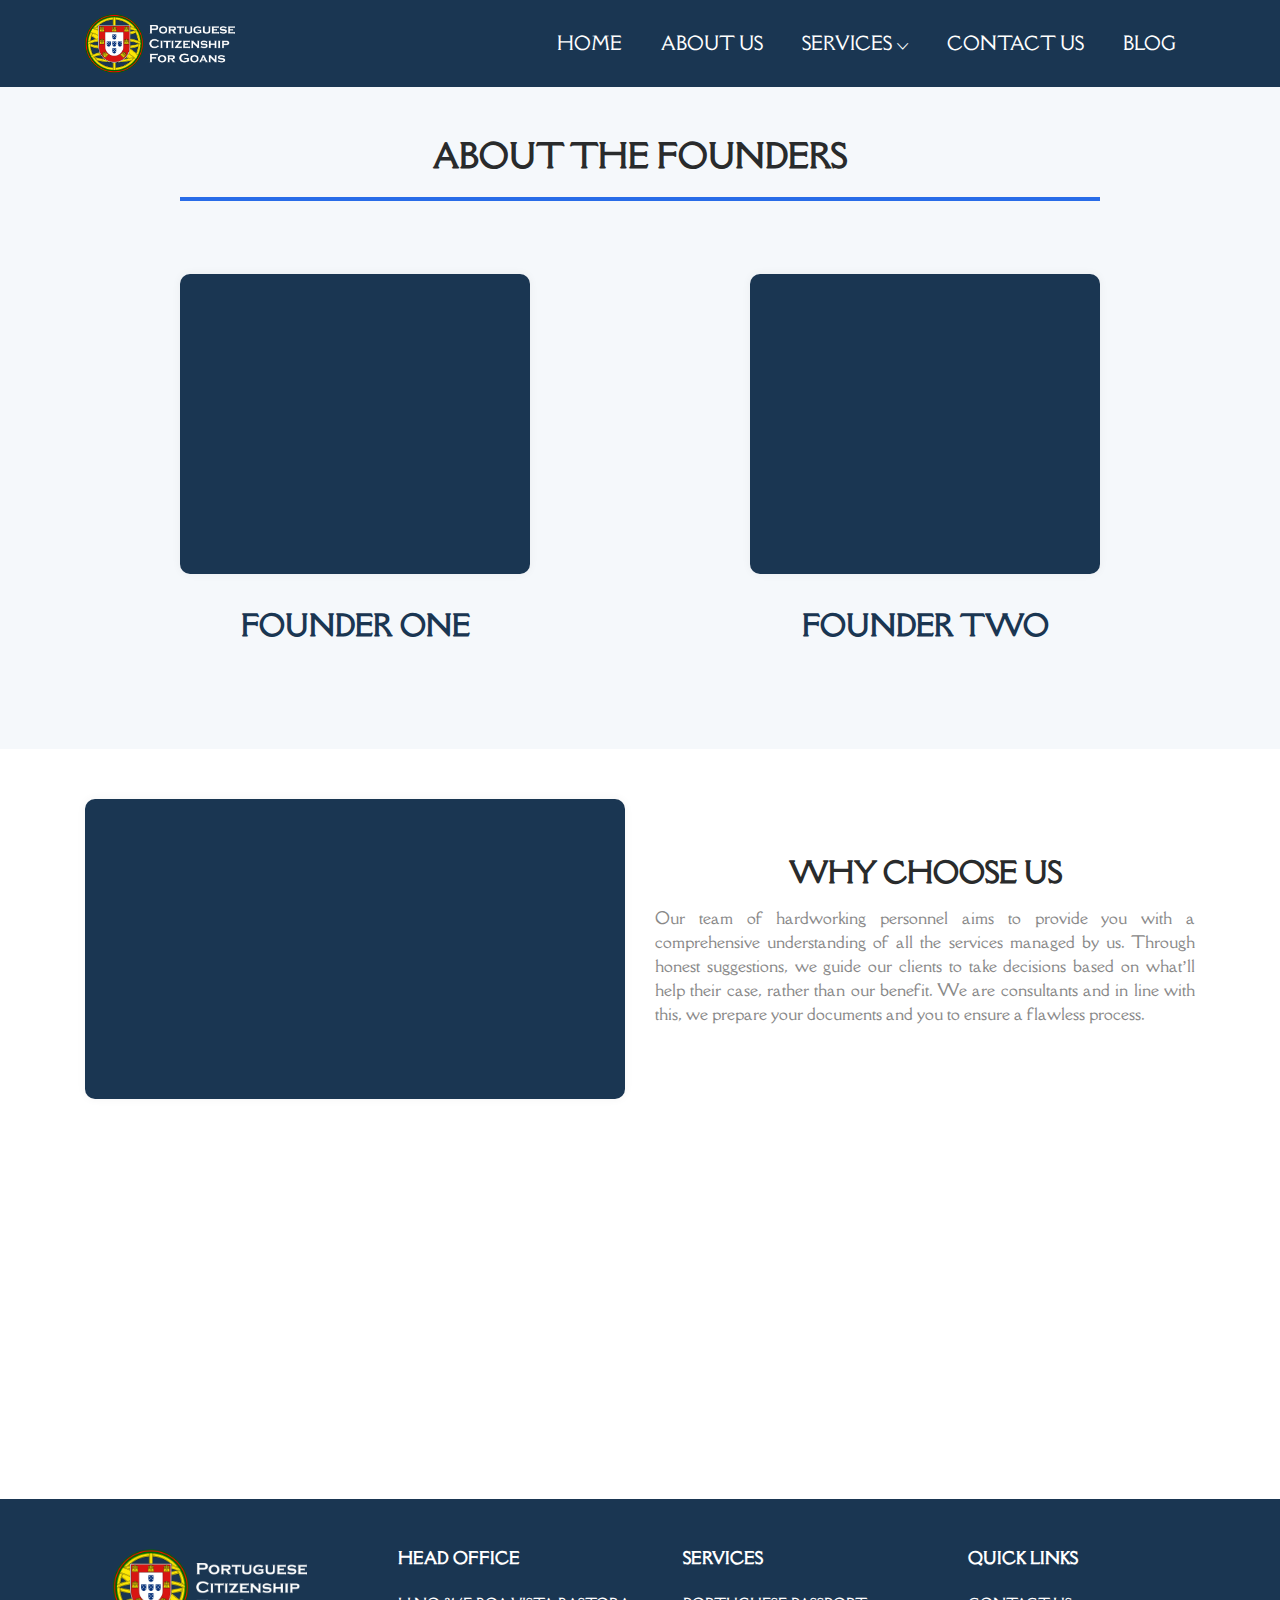
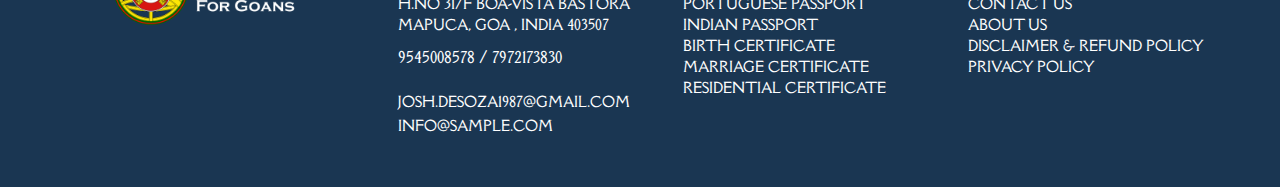
<file: about-us.html>
<!DOCTYPE html>
<html lang="en">
<head>
<!-- Meta -->
<meta charset="utf-8">
<meta http-equiv="X-UA-Compatible" content="IE=edge">
<meta name="viewport" content="width=device-width, initial-scale=1">
<title>Portuguese Citizenship | About us</title>
<link rel="stylesheet" href="css/bootstrap.min.css">
<link rel="stylesheet" href="css/ionicons.min.css">
<link rel="stylesheet" href="css/style.css">
<link rel="preconnect" href="https://fonts.gstatic.com">
<link href="https://fonts.googleapis.com/css2?family=Della+Respira&display=swap" rel="stylesheet">
<style>
    .dropdown {
      position: relative;
      display: inline-block;
    }
    
    .dropdown-content {
      display: none;
      position: absolute;
      background-color: #f9f9f9;
      min-width: 170px;
      box-shadow:1px 0px 4px 3px rgb(0 0 0 / 20%);
      padding: 12px 16px;
      z-index: 1;
    }
    
    .dropdown:hover .dropdown-content {
      display: block;
    }
    </style>
</head>

<body data-spy="scroll" data-target=".navbar-nav" data-offset="110">
<!-- START HEADER -->
<header class="header_wrap dark_skin" style="background:#1a3652;">
    <div class="container">
      <nav class="navbar navbar-expand-lg"> 
      <a class="navbar-brand page-scroll" href="index.html">
              <img class="logo_dark" src="images/logo1.png" alt="logo" style="max-width:150px;"/> 
          </a>
          <button class="navbar-toggler" type="button" data-toggle="collapse" data-target="#navbarSupportedContent" aria-controls="navbarSupportedContent" aria-expanded="false" aria-label="Toggle navigation"> <span class="ion-android-menu"></span> </button>
            <div class="collapse navbar-collapse justify-content-end" id="navbarSupportedContent">
              <ul class="navbar-nav">
                  <li>
                      <a class="nav-link active page-scroll" href="index.html">Home</a>
                  </li>
                  <li>
                      <a class="nav-link page-scroll" href="about-us.html">About Us</a>
                  </li>
                  <li class="dropdown">
                      <a class="nav-link dropdown-toggle" href="#" aria-expanded="false">Services</a>
                      <div class="dropdown-content text-center" aria-labelledby="navbarDropdownMenuLink">
                         <a class="dropdown-item" href="portuguese_citizenship.html" style="text-transform: uppercase;">Portuguese Citizenship</a>
                         <div class="dropdown-divider"></div>
                        <a class="dropdown-item" href="services.html"  style="text-transform: uppercase;">Other services</a>
                      </div>
                   </li>
                  <li>
                      <a class="nav-link page-scroll" href="contact-us.html">contact Us</a>
                  </li>
                  <li>
                      <a class="nav-link page-scroll" href="#">blog</a>
                  </li>
                 
              </ul>
          </div>
      </nav>
    </div>
  </header>
<!-- START HEADER --> 
<section style="background:#f5f8fb;">
    <div class="container">
        <div class="row justify-content-center">
            <div class="col-md-10 col-sm-12 text-center">
                <div class="text-center">
                    <h2 class="heading">About The Founders</h2>
                </div>
            </div>
        </div>

        <div class="row justify-content-center" style="padding-top:30px;">
        	<div class="col-md-4 col-sm-6 mb-lg-5 mb-3 text-center"  style="padding-top:35px;">
            	<div class="icon_box icon_box_style_9" style="min-height: 300px;">
                    <div class="box_icon mb-3">	
                        
                    </div>
                </div>
                <div class="icon_box_content" style="padding-top:35px;">
                    <h3 style="color:#1a3652;font-weight: 600;">FOUNDER ONE</h3>
                 </div>
            </div>
            <div class="col-md-2 col-sm-6 mb-lg-5 mb-3 text-center"></div>
            <div class="col-md-4 col-sm-6 mb-lg-5 mb-3 text-center"  style="padding-top:35px;">
            	<div class="icon_box icon_box_style_9" style="min-height: 300px;">
                    <div class="box_icon mb-3">	
                       
                    </div>
                    
                 </div>
                 <div class="icon_box_content" style="padding-top:35px;">
                    <h3 style="color:#1a3652;font-weight: 600;">FOUNDER TWO</h3>
                 </div>
            </div>
        </div>
    </div>
</section>

<section>
    <div class="container">
        <div class="row align-items-center">
        	<div class="col-md-6 col-sm-12 mb-4 mb-lg-0 animation animated fadeInLeft" data-animation="fadeInLeft" data-animation-delay="0.2s" style="animation-delay: 0.2s; opacity: 1;">
            	<div style="box-shadow: 0 0 10px rgba(0,0,0,0.05);
                background-color: #1a3652;
                padding: 30px;
                border-radius: 10px;min-height:300px;">
            		
                </div>
            </div>
            <div class="col-md-6 col-sm-12">
                <div class="heading_s3 mb-3 text-center"> 
                    <h3 style="font-weight:700;">WHY CHOOSE US</h3>
                </div>
               <P class="text-justify">Our team of hardworking personnel aims to provide you with a comprehensive understanding of all the services managed by us. 
                   Through honest suggestions, we guide our clients to take decisions based on what’ll help their case, rather than our benefit. We are consultants and in line with this, 
                   we prepare your documents and you to ensure a flawless process.</P>
            </div>
        </div>
       
    </div>
</section>
       <!---- <section>
            <div class="container">
                <div class="row justify-content-center">
                    <div class="col-md-10 col-sm-12 text-center">
                        <div class="text-center">
            <h1 style="font-weight:700;padding-bottom: 34px;border-bottom: 4px solid #286ce8;text-transform: uppercase;">why choose us ?</h1>
                        </div>
                    </div>
                </div>
                </div>
        </section>
        <section  style="background: #1a3652;">
            <div class="container">
                <div class="row">
                    <div class="col-lg-3 col-md-3 col-6 animation animated fadeInUp" data-animation="fadeInUp" data-animation-delay="0.5s" style="animation-delay: 0.5s; opacity: 1;">
                        <div class="box_counter counter_style1 text-center">
                            <i class="ion-android-people" style=" color: #fff;font-size: 76px;"></i>
                            <p>Lorem ipsum dolor sit
                                amet,consectetuer
                                adipiscing elit, sed
                                diam nonummy nibh
                                euismod tincidunt ut
                                laoreet</p>
                        </div>
                    </div>
                    <div class="col-lg-3 col-md-3 col-6 animation animated fadeInUp" data-animation="fadeInUp" data-animation-delay="0.6s" style="animation-delay: 0.6s; opacity: 1;">
                        <div class="box_counter counter_style1 text-center">
                            <i class="ion-android-people" style=" color: #fff;font-size: 76px;"></i>
                            <p>Lorem ipsum dolor sit
                                amet,consectetuer
                                adipiscing elit, sed
                                diam nonummy nibh
                                euismod tincidunt ut
                                laoreet</p>
                        </div>
                    </div>
                    <div class="col-lg-3 col-md-3 col-6 animation animated fadeInUp" data-animation="fadeInUp" data-animation-delay="0.7s" style="animation-delay: 0.7s; opacity: 1;">
                        <div class="box_counter counter_style1 text-center">
                            <i class="ion-android-people" style=" color: #fff;font-size: 76px;"></i>
                            <p>Lorem ipsum dolor sit
                                amet,consectetuer
                                adipiscing elit, sed
                                diam nonummy nibh
                                euismod tincidunt ut
                                laoreet</p>
                        </div>
                    </div>
                    <div class="col-lg-3 col-md-3 col-6 animation animated fadeInUp" data-animation="fadeInUp" data-animation-delay="0.8s" style="animation-delay: 0.8s; opacity: 1;">
                        <div class="box_counter counter_style1 text-center">
                            <i class="ion-android-people" style=" color: #fff;font-size: 76px;"></i>
                            <p>Lorem ipsum dolor sit
                                amet,consectetuer
                                adipiscing elit, sed
                                diam nonummy nibh
                                euismod tincidunt ut
                                laoreet</p>
                        </div>
                    </div>
                </div>
            </div>
        </section>-->
        <section style="padding-bottom:0px;">
            <div class="container-fluid">
                <div class="row">
                    <div class="col-12 p-0">
                        <div class="contact_map animation animated fadeInUp" data-animation="fadeInUp" data-animation-delay="0.2s" style="animation-delay: 0.2s; opacity: 1;">
                            <iframe src="https://www.google.com/maps/embed?pb=!1m16!1m12!1m3!1d3843.2199358114367!2d73.82470751485221!3d15.579893689184894!2m3!1f0!2f0!3f0!3m2!1i1024!2i768!4f13.1!2m1!1sH.No31%2FF%20Boa-vista%20Bastora%20Mapuca%2C%20Goa%2C%20India%20403507!5e0!3m2!1sen!2sin!4v1616218557208!5m2!1sen!2sin" width="100%"  style="border:0;height:300px;" allowfullscreen="" ></iframe>
                        </div>
                    </div>
                </div>
            </div>
        </section>

        <footer style="background: #1a3652;padding:50px 0px;">
            <div class="top_footer text_white" style="padding-left:56px;">
                <div class="container">
                    <div class="row">
                        <div class="col-lg-3 col-md-3 col-md-3 mt-4 mt-lg-0" data-animation="fadeInUp" data-animation-delay="0.6s" style="animation-delay: 0.6s; opacity: 1;">
                            <div class="footer_logo">
                                <a href="index.html"> <img  src="images/logo1.png" alt="logo" style="max-width:194px;"/></a>
                            </div>
                            
                        </div>
                        <div class="col-lg-3 col-md-3 col-md-3 mt-4 mt-lg-0 animation animated fadeInUp" data-animation="fadeInUp" data-animation-delay="0.6s" style="animation-delay: 0.6s; opacity: 1;">
                            <h6 class="widget_title">HEAD OFFICE</h6>
                            <ul style="list-style-type: none;">
                                <li style="text-transform: uppercase;font-size: 14px;"> H.NO 31/F
                                    BOA-VISTA BASTORA MAPUCA, GOA , INDIA 403507</li>

                                    <li style="padding-top:10px;padding-bottom:10px;"> <a href="tel:7972173830" style="font-size:15px;"> 9545008578</a> / 
                                        <a href="tel:7972173830" style="font-size:15px;">7972173830</a>
                                    </li>
                                    <li style="padding-top:10px;">
                                        <a href="mailto: josh.desoza1987@gmail.com" style="text-transform: uppercase;font-size: 14px;"> josh.desoza1987@gmail.com</a> <br>
                                 <a href="mailto:katts0808@gmail.com" style="text-transform: uppercase;font-size: 14px;">info@sample.com</a>
                                        </li>

                            </ul>
                            <!--<p style="text-transform: uppercase;font-size: 14px;"> H.NO 31/F
                                BOA-VISTA BASTORA MAPUCA, GOA , INDIA 403507</p>-->
                           <!---- <p style="font-size:14px;"> 
                               <a href="tel:7972173830"> 9545008578</a> <br>
                                <a href="tel:7972173830">7972173830</a>
                            </p>-->
                           
                        </div>
                        <div class="col-lg-3 col-md-3 col-md-3 mt-4 mt-lg-0 animation animated fadeInUp" data-animation="fadeInUp" data-animation-delay="0.6s" style="animation-delay: 0.6s; opacity: 1;">
                            <h6 class="widget_title">SERVICES</h6>
                            <ul style="list-style-type: none;">
                                <li style="font-size:14px;text-transform: uppercase;"><a href="portuguese_citizenship.html"> Portuguese Passport</a></li>
                                <li style="font-size:14px;text-transform: uppercase;"><a href="services.html"> Indian Passport</a></li>
                                <li style="font-size:14px;text-transform: uppercase;"><a href="services.html"> Birth Certificate</a></li>
                                <li style="font-size:14px;text-transform: uppercase;"><a href="services.html"> Marriage Certificate</a></li>
                                <li style="font-size:14px;text-transform: uppercase;"><a href="services.html"> Residential Certificate</a></li>
                            </ul>
                            
                        </div>
                        
                       
                        <div class="col-lg-3 col-md-6 mt-4 mt-lg-0 animation animated fadeInUp" data-animation="fadeInUp" data-animation-delay="0.6s" style="animation-delay: 0.6s; opacity: 1;">
                            <h6 class="widget_title">QUICK LINKS</h6>
                            <ul style="list-style-type: none;">
                                <li style="font-size:14px;"><a href="contact-us.html">CONTACT US</a></li>
                                <li style="font-size:14px;"><a href="about-us.html">ABOUT US</a></li>
                                <li style="font-size:14px;"><a href="#">DISCLAIMER & REFUND POLICY</a></li>
                                <li style="font-size:14px;"><a href="#">PRIVACY POLICY</a></li>
                            </ul>
                        </div>
                    </div>
                </div>
            </div>
        </footer>
                <script src="js/jquery-1.12.4.min.js"></script> 
                <script src="js/jquery-ui.js"></script>
                <script src="js/scripts.js"></script>
                <script src="js/bootstrap.min.js"></script> 

</body>
</html>
</file>
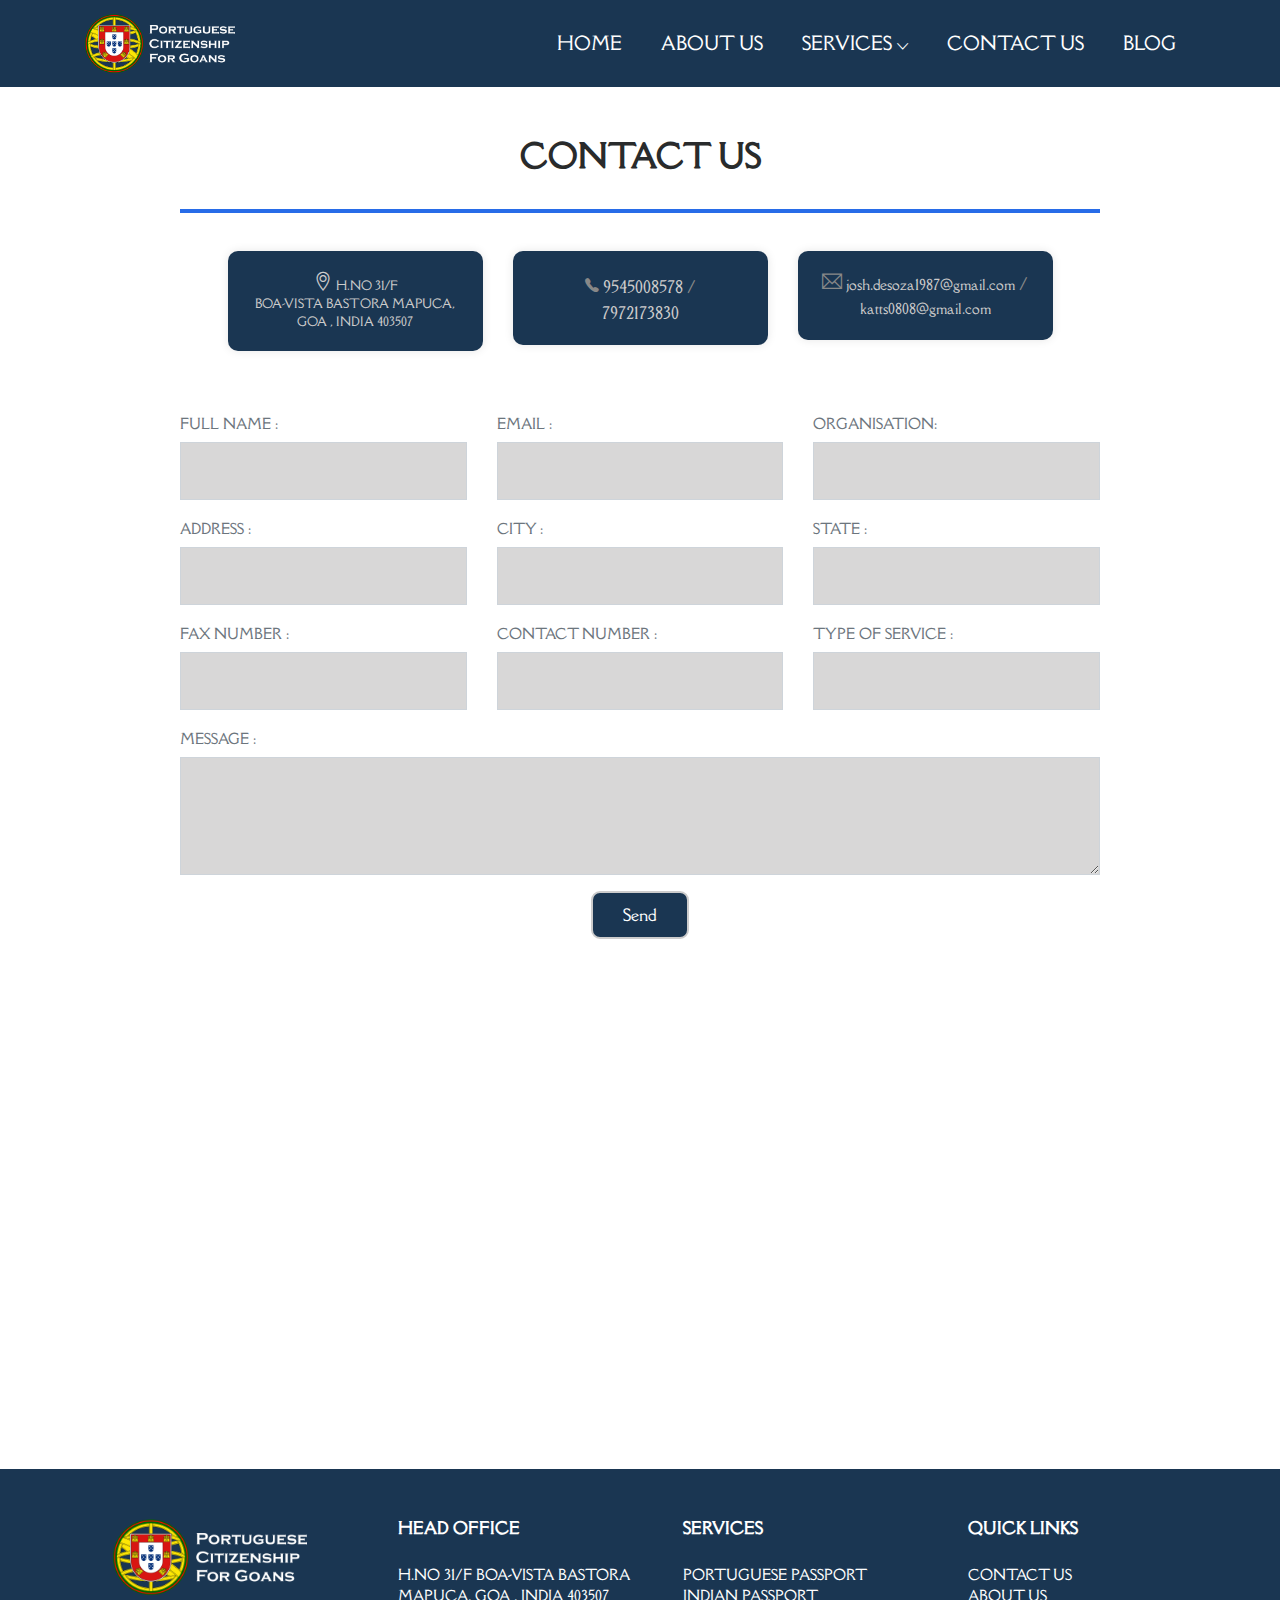
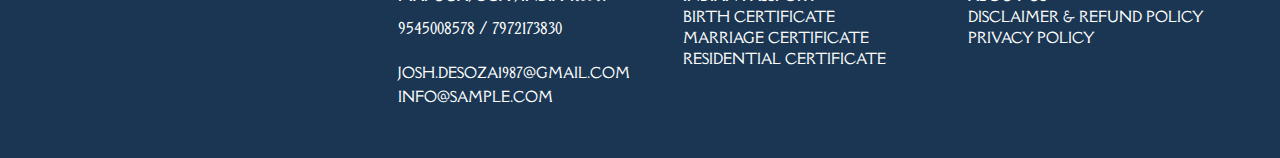
<file: contact-us.html>
<!DOCTYPE html>
<html lang="en">
<head>
<!-- Meta -->
<meta charset="utf-8">
<meta http-equiv="X-UA-Compatible" content="IE=edge">
<meta name="viewport" content="width=device-width, initial-scale=1">

<title>Portuguese Citizenship | Contact us</title>
<link rel="stylesheet" href="css/bootstrap.min.css">
<link rel="stylesheet" href="css/ionicons.min.css">
<link rel="stylesheet" href="css/style.css">
<link rel="preconnect" href="https://fonts.gstatic.com">
<link href="https://fonts.googleapis.com/css2?family=Della+Respira&display=swap" rel="stylesheet">
<style>
    .dropdown {
      position: relative;
      display: inline-block;
    }
    
    .dropdown-content {
      display: none;
      position: absolute;
      background-color: #f9f9f9;
      min-width: 170px;
      box-shadow:1px 0px 4px 3px rgb(0 0 0 / 20%);
      padding: 12px 16px;
      z-index: 1;
    }
    
    .dropdown:hover .dropdown-content {
      display: block;
    }
    </style>
</head>

<body data-spy="scroll" data-target=".navbar-nav" data-offset="110">
<!-- START HEADER -->
<header class="header_wrap dark_skin" style="background:#1a3652;">
    <div class="container">
      <nav class="navbar navbar-expand-lg"> 
      <a class="navbar-brand page-scroll" href="index.html">
              <img class="logo_dark" src="images/logo1.png" alt="logo" style="max-width:150px;"/> 
          </a>
          <button class="navbar-toggler" type="button" data-toggle="collapse" data-target="#navbarSupportedContent" aria-controls="navbarSupportedContent" aria-expanded="false" aria-label="Toggle navigation"> <span class="ion-android-menu"></span> </button>
            <div class="collapse navbar-collapse justify-content-end" id="navbarSupportedContent">
              <ul class="navbar-nav">
                  <li>
                      <a class="nav-link active page-scroll" href="index.html">Home</a>
                  </li>
                  <li>
                      <a class="nav-link page-scroll" href="about-us.html">About Us</a>
                  </li>
                  <li class="dropdown">
                      <a class="nav-link dropdown-toggle" href="#" aria-expanded="false">Services</a>
                      <div class="dropdown-content text-center" aria-labelledby="navbarDropdownMenuLink">
                         <a class="dropdown-item" href="portuguese_citizenship.html" style="text-transform: uppercase;">Portuguese Citizenship</a>
                         <div class="dropdown-divider"></div>
                        <a class="dropdown-item" href="services.html"  style="text-transform: uppercase;">Other services</a>
                      </div>
                   </li>
                  <li>
                      <a class="nav-link page-scroll" href="contact-us.html">contact Us</a>
                  </li>
                  <li>
                      <a class="nav-link page-scroll" href="#">blog</a>
                  </li>
                 
              </ul>
          </div>
      </nav>
    </div>
  </header>
<!-- START HEADER --> 
        <section>
            <div class="container">
                <div class="row justify-content-center">
                    <div class="col-md-10 col-sm-12 text-center">
                        <div class="text-center">
            <h2 style="font-weight:700;padding-bottom: 34px;border-bottom: 4px solid #286ce8;text-transform: uppercase;">contact us </h2>
                        </div>
                    </div>
                </div>
                <div class="row justify-content-center">
                    <div class="col-md-3 text-center">
                        <div class="icon_box icon_box_style_11 radius_box_10 bg-blue" style="box-shadow: 0 0 10px rgb(0 0 0 / 10%);">
                            <div class="icon_box_content">
                                <p  style="color:#cccbcb;font-size: 12px;text-transform: uppercase;"> <i class="ti-location-pin"></i> H.No 31/F <br> Boa-vista Bastora Mapuca, Goa , India 403507</p>
                            </div>
                        </div>
                    </div>
                    <div class="col-md-3 text-center">
                        <div class="icon_box icon_box_style_11 radius_box_10 bg-blue" style="box-shadow: 0 0 10px rgb(0 0 0 / 10%); ">
                            <div class="icon_box_content" style="min-height:40px;">
                                <span> <i class="ion-ios-telephone" style="font-size: 20px;"></i> <a href="tel:9545008578" style="color:#cccbcb;">9545008578</a> / <br> <a href="tel:7972173830"  style="color:#cccbcb;">7972173830</a> </span> 
                            </div>
                         </div>
                    </div>
                    <div class="col-md-3 text-center">
                        <div class="icon_box icon_box_style_11 box_shadow3 radius_box_10 bg-blue" style="box-shadow: 0 0 10px rgb(0 0 0 / 10%); ">
                            <div class="icon_box_content"  style="min-height:40px;">
                               <span> <i class="ti-email"></i> <a href="mailto:josh.desoza1987@gmail.com" style="color:#cccbcb;font-size: 14px;">josh.desoza1987@gmail.com  </a> / <a href="mailto:katts0808@gmail.com"  style="color:#cccbcb;font-size: 14px;">katts0808@gmail.com</a></span>
                            </div>
                         </div>
                    </div>
                </div>
                <div class="row justify-content-center" style="padding-top:60px;">
                    <div class="col-md-10">
                        <div class="field_form">
                                <form method="post" name="enq">
                                <div class="row">
                                    <div class="form-group col-lg-4">
                                      <label style="font-size:14px">FULL NAME : </label>
                                        <input required="required" class="form-control" name="name" type="text" style="background:#d8d7d7;">
                                     </div>
                                     <div class="form-group col-lg-4">
                                        <label style="font-size:14px">EMAIL : </label>
                                          <input required="required" class="form-control" name="name" type="text" style="background:#d8d7d7;">
                                       </div>
                                       <div class="form-group col-lg-4">
                                        <label style="font-size:14px ; text-transform: uppercase;">organisation: </label>
                                          <input required="required" class="form-control" name="name" type="text" style="background:#d8d7d7;">
                                       </div>
                                       <div class="form-group col-lg-4">
                                        <label style="font-size:14px">ADDRESS : </label>
                                          <input required="required" class="form-control" name="name" type="text" style="background:#d8d7d7;">
                                       </div>
                                       <div class="form-group col-lg-4">
                                          <label style="font-size:14px">CITY : </label>
                                            <input required="required" class="form-control" name="name" type="text" style="background:#d8d7d7;">
                                         </div>
                                         <div class="form-group col-lg-4">
                                          <label style="font-size:14px ;">STATE : </label>
                                            <input required="required" class="form-control" name="name" type="text" style="background:#d8d7d7;">
                                         </div>
                                         <div class="form-group col-lg-4">
                                            <label style="font-size:14px">FAX NUMBER : </label>
                                              <input required="required" class="form-control" name="name" type="text" style="background:#d8d7d7;">
                                           </div>
                                           <div class="form-group col-lg-4">
                                              <label style="font-size:14px">CONTACT NUMBER : </label>
                                                <input required="required" class="form-control" name="name" type="text" style="background:#d8d7d7;">
                                             </div>
                                             <div class="form-group col-lg-4">
                                              <label style="font-size:14px ;">TYPE OF SERVICE : </label>
                                                <input required="required" class="form-control" name="name" type="text" style="background:#d8d7d7;">
                                             </div>
                                    
                                    <div class="form-group col-lg-12">
                                        <label style="font-size:14px ;">MESSAGE : </label>
                                        <textarea required="required"  class="form-control" name="message" rows="4" style="background:#d8d7d7;" ></textarea>
                                    </div>
                                    <div class="col-lg-12 text-center">
                                        <button type="submit" class="btn btn-default" id="submitButton" name="submit" value="Submit" style="border-radius:9px;">Send</button>
                                    </div>
                                   
                                </div>
                            </form>		
                            </div>
                    </div>
                </div>
                </div>
        </section>
        <section style="padding-bottom:0px;">
            <div class="container-fluid">
                <div class="row">
                    <div class="col-12 p-0">
                        <div class="contact_map animation animated fadeInUp" data-animation="fadeInUp" data-animation-delay="0.2s" style="animation-delay: 0.2s; opacity: 1;">
                            <iframe src="https://www.google.com/maps/embed?pb=!1m16!1m12!1m3!1d3843.2199358114367!2d73.82470751485221!3d15.579893689184894!2m3!1f0!2f0!3f0!3m2!1i1024!2i768!4f13.1!2m1!1sH.No31%2FF%20Boa-vista%20Bastora%20Mapuca%2C%20Goa%2C%20India%20403507!5e0!3m2!1sen!2sin!4v1616218557208!5m2!1sen!2sin" width="600" height="450" style="border:0;" allowfullscreen="" ></iframe>
                        </div>
                    </div>
                </div>
            </div>
        </section>
        <footer style="background: #1a3652;padding:50px 0px;">
            <div class="top_footer text_white" style="padding-left:56px;">
                <div class="container">
                    <div class="row">
                        <div class="col-lg-3 col-md-3 col-md-3 mt-4 mt-lg-0" data-animation="fadeInUp" data-animation-delay="0.6s" style="animation-delay: 0.6s; opacity: 1;">
                            <div class="footer_logo">
                                <a href="index.html"> <img  src="images/logo1.png" alt="logo" style="max-width:194px;"/></a>
                            </div>
                            
                        </div>
                        <div class="col-lg-3 col-md-3 col-md-3 mt-4 mt-lg-0 animation animated fadeInUp" data-animation="fadeInUp" data-animation-delay="0.6s" style="animation-delay: 0.6s; opacity: 1;">
                            <h6 class="widget_title">HEAD OFFICE</h6>
                            <ul style="list-style-type: none;">
                                <li style="text-transform: uppercase;font-size: 14px;"> H.NO 31/F
                                    BOA-VISTA BASTORA MAPUCA, GOA , INDIA 403507</li>

                                    <li style="padding-top:10px;padding-bottom:10px;"> <a href="tel:7972173830" style="font-size:15px;"> 9545008578</a> / 
                                        <a href="tel:7972173830" style="font-size:15px;">7972173830</a>
                                    </li>
                                    <li style="padding-top:10px;">
                                        <a href="mailto: josh.desoza1987@gmail.com" style="text-transform: uppercase;font-size: 14px;"> josh.desoza1987@gmail.com</a> <br>
                                 <a href="mailto:katts0808@gmail.com" style="text-transform: uppercase;font-size: 14px;">info@sample.com</a>
                                        </li>

                            </ul>
                            <!--<p style="text-transform: uppercase;font-size: 14px;"> H.NO 31/F
                                BOA-VISTA BASTORA MAPUCA, GOA , INDIA 403507</p>-->
                           <!---- <p style="font-size:14px;"> 
                               <a href="tel:7972173830"> 9545008578</a> <br>
                                <a href="tel:7972173830">7972173830</a>
                            </p>-->
                           
                        </div>
                        <div class="col-lg-3 col-md-3 col-md-3 mt-4 mt-lg-0 animation animated fadeInUp" data-animation="fadeInUp" data-animation-delay="0.6s" style="animation-delay: 0.6s; opacity: 1;">
                            <h6 class="widget_title">SERVICES</h6>
                            <ul style="list-style-type: none;">
                                <li style="font-size:14px;text-transform: uppercase;"><a href="portuguese_citizenship.html"> Portuguese Passport</a></li>
                                <li style="font-size:14px;text-transform: uppercase;"><a href="services.html"> Indian Passport</a></li>
                                <li style="font-size:14px;text-transform: uppercase;"><a href="services.html"> Birth Certificate</a></li>
                                <li style="font-size:14px;text-transform: uppercase;"><a href="services.html"> Marriage Certificate</a></li>
                                <li style="font-size:14px;text-transform: uppercase;"><a href="services.html"> Residential Certificate</a></li>
                            </ul>
                            
                        </div>
                        
                       
                        <div class="col-lg-3 col-md-6 mt-4 mt-lg-0 animation animated fadeInUp" data-animation="fadeInUp" data-animation-delay="0.6s" style="animation-delay: 0.6s; opacity: 1;">
                            <h6 class="widget_title">QUICK LINKS</h6>
                            <ul style="list-style-type: none;">
                                <li style="font-size:14px;"><a href="contact-us.html">CONTACT US</a></li>
                                <li style="font-size:14px;"><a href="about-us.html">ABOUT US</a></li>
                                <li style="font-size:14px;"><a href="#">DISCLAIMER & REFUND POLICY</a></li>
                                <li style="font-size:14px;"><a href="#">PRIVACY POLICY</a></li>
                            </ul>
                        </div>
                    </div>
                </div>
            </div>
        </footer>
                <script src="js/jquery-1.12.4.min.js"></script> 
                <script src="js/jquery-ui.js"></script>
                <script src="js/scripts.js"></script>
                <script src="js/bootstrap.min.js"></script> 
</body>
</html>
</file>
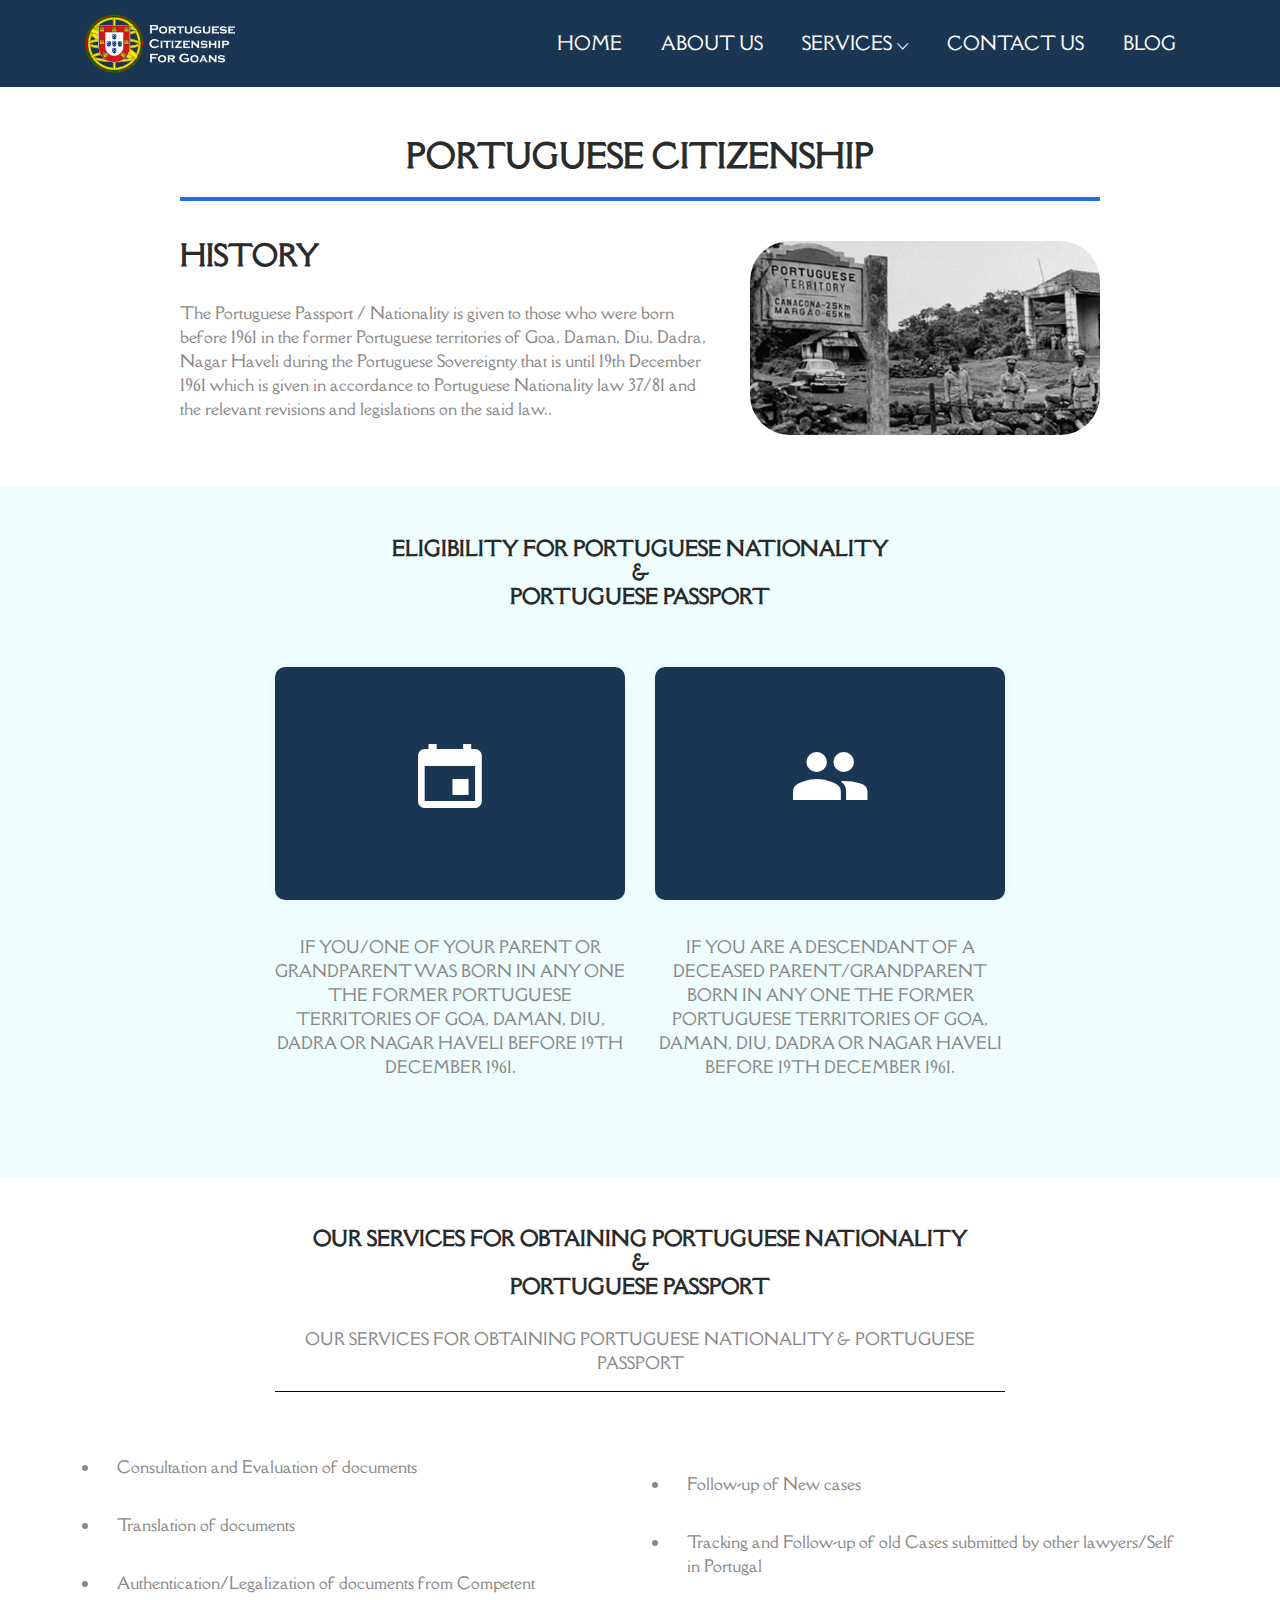
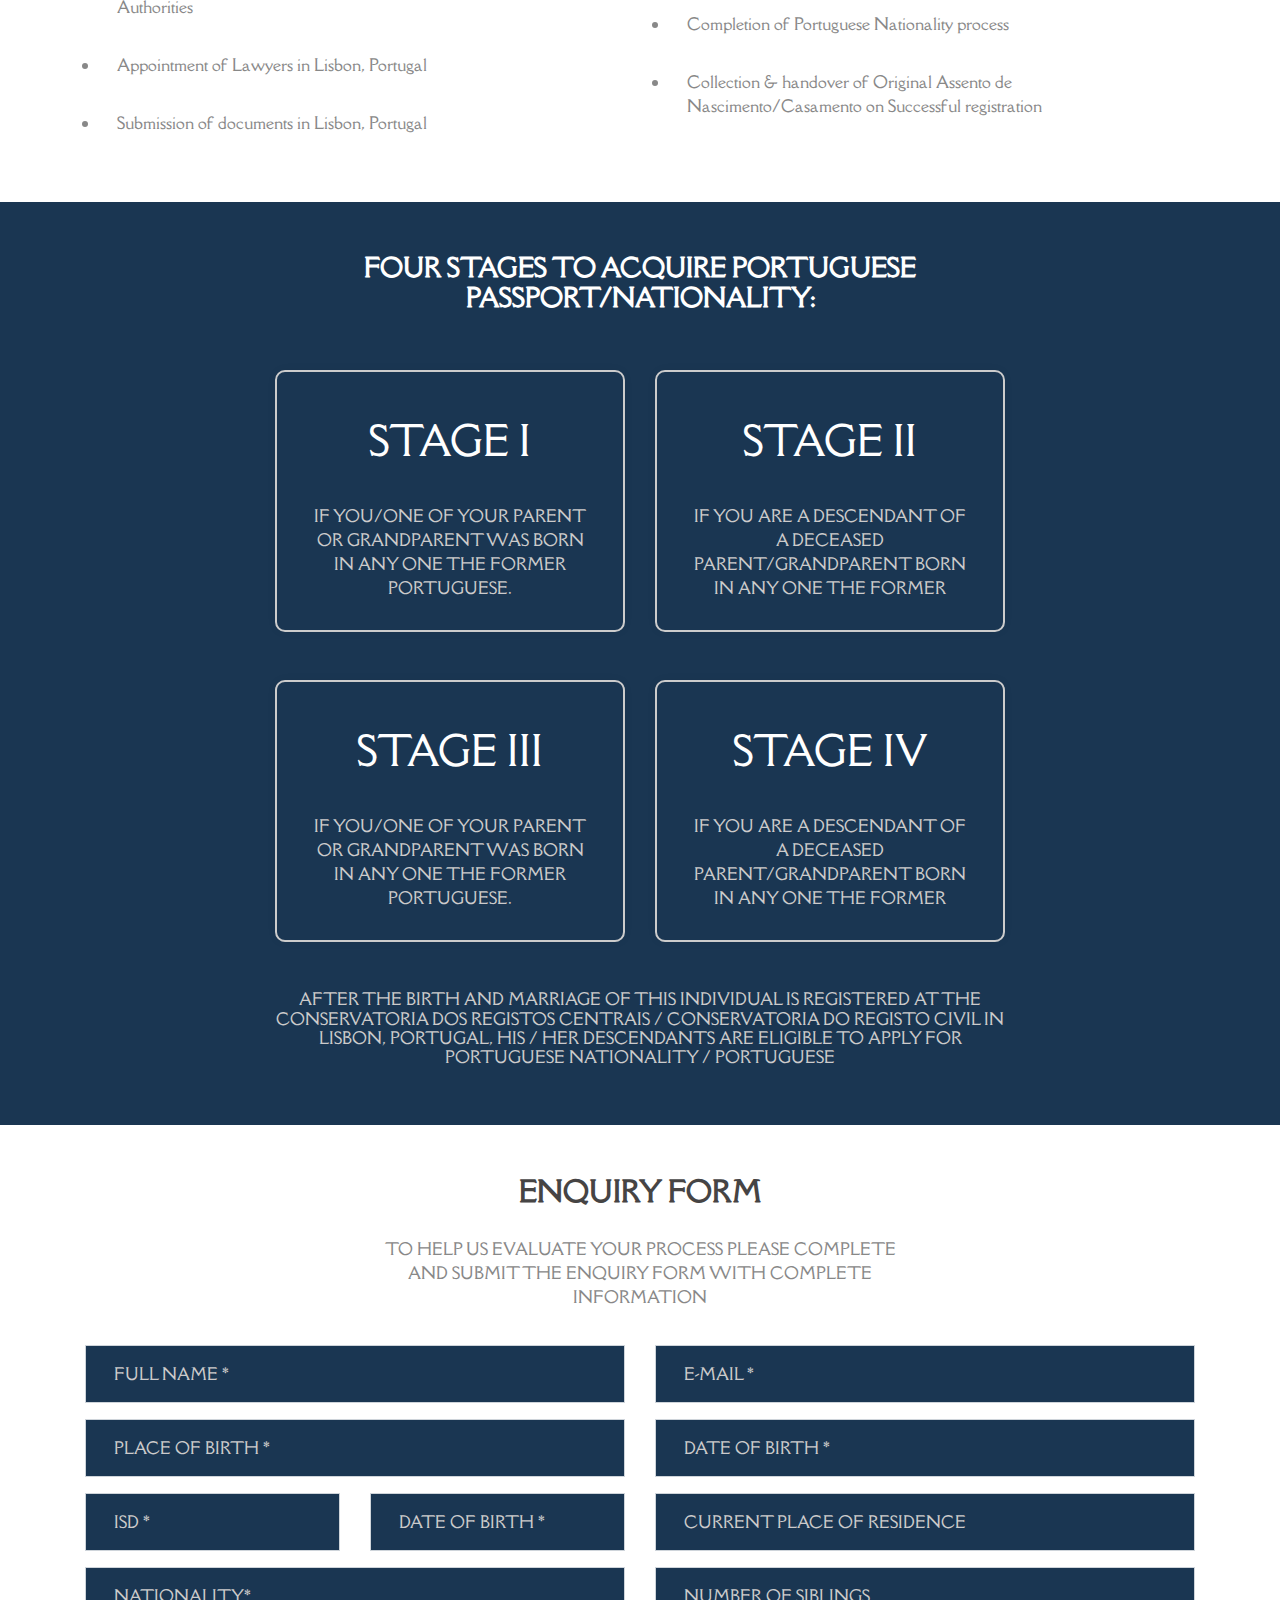
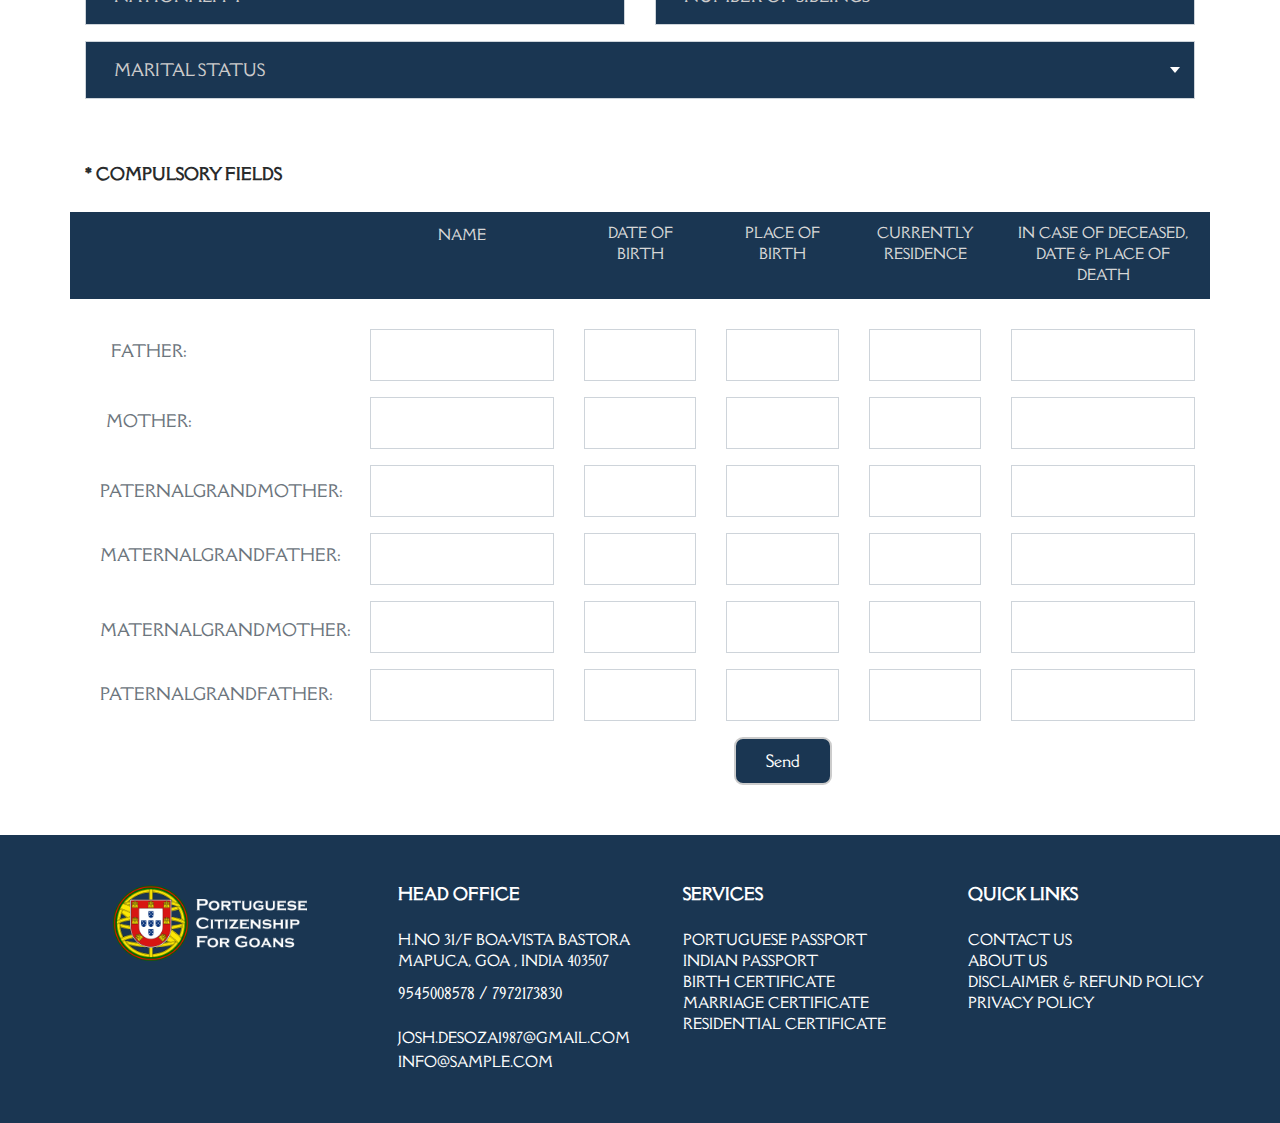
<file: portuguese_citizenship.html>
<!DOCTYPE html>
<html lang="en">
<head>
<!-- Meta -->
<meta charset="utf-8">
<meta http-equiv="X-UA-Compatible" content="IE=edge">
<meta name="viewport" content="width=device-width, initial-scale=1">
<title>Portuguese Citizenship | Services</title>
<link rel="stylesheet" href="css/bootstrap.min.css">
<link rel="stylesheet" href="css/ionicons.min.css">
<link rel="stylesheet" href="css/style.css">
<link rel="preconnect" href="https://fonts.gstatic.com">
<link href="https://fonts.googleapis.com/css2?family=Della+Respira&display=swap" rel="stylesheet">
<style>
    .dropdown {
      position: relative;
      display: inline-block;
    }
    
    .dropdown-content {
      display: none;
      position: absolute;
      background-color: #f9f9f9;
      min-width: 170px;
      box-shadow:1px 0px 4px 3px rgb(0 0 0 / 20%);
      padding: 12px 16px;
      z-index: 1;
    }
    
    .dropdown:hover .dropdown-content {
      display: block;
    }
    </style>
</head>

<body data-spy="scroll" data-target=".navbar-nav" data-offset="110">
<!-- START HEADER -->
<header class="header_wrap dark_skin" style="background:#1a3652;">
    <div class="container">
      <nav class="navbar navbar-expand-lg"> 
      <a class="navbar-brand page-scroll" href="index.html">
              <img class="logo_dark" src="images/logo1.png" alt="logo" style="max-width:150px;"/> 
          </a>
          <button class="navbar-toggler" type="button" data-toggle="collapse" data-target="#navbarSupportedContent" aria-controls="navbarSupportedContent" aria-expanded="false" aria-label="Toggle navigation"> <span class="ion-android-menu"></span> </button>
            <div class="collapse navbar-collapse justify-content-end" id="navbarSupportedContent">
              <ul class="navbar-nav">
                  <li>
                      <a class="nav-link active page-scroll" href="index.html">Home</a>
                  </li>
                  <li>
                      <a class="nav-link page-scroll" href="about-us.html">About Us</a>
                  </li>
                  <li class="dropdown">
                      <a class="nav-link dropdown-toggle" href="#" aria-expanded="false">Services</a>
                      <div class="dropdown-content text-center" aria-labelledby="navbarDropdownMenuLink">
                         <a class="dropdown-item" href="portuguese_citizenship.html" style="text-transform: uppercase;">Portuguese Citizenship</a>
                         <div class="dropdown-divider"></div>
                        <a class="dropdown-item" href="services.html"  style="text-transform: uppercase;">Other services</a>
                      </div>
                   </li>
                  <li>
                      <a class="nav-link page-scroll" href="contact-us.html">contact Us</a>
                  </li>
                  <li>
                      <a class="nav-link page-scroll" href="#">blog</a>
                  </li>
                 
              </ul>
          </div>
      </nav>
    </div>
  </header>
<!-- START HEADER --> 
<section>
    <div class="container">
        <div class="row justify-content-center">
            <div class="col-md-10 col-sm-12 text-center">
                <div class="text-center">
                	<h2 class="heading1">Portuguese Citizenship</h2>
                </div>
            </div>
        </div>
        <div class="row align-items-center" style="padding-top:30px;">
            <div class="col-md-1 col-sm-12">

            </div>
            <div class="col-md-6 col-sm-12">
                <div class="heading_s2"> 
                  <h3 style="font-weight:600;padding-bottom:20px;">HISTORY</h3>
                </div>
                <p>The Portuguese Passport / Nationality is given
                    to those who were born before 1961 in the former
                    Portuguese territories of Goa, Daman, Diu, Dadra,
                    Nagar Haveli during the Portuguese Sovereignty
                    that is until 19th December 1961 which is given in
                    accordance to Portuguese Nationality law 37/81
                    and the relevant revisions and legislations on
                    the said law..</p>
                
            </div>
        	<div class="col-md-4 col-sm-12 mb-4 mb-lg-0">
            		<img src="images/bg_image.jpg" alt="about_img5" style="border-radius: 40px;"/>
            </div>
   
        </div>
    </div>
</section>
<!-- END SECTION ABOUT US --> 

<!-- START SECTION COUNTER --> 

<section  id="services" style="background:#eefdfd;">
    <div class="container">
    <div class="row justify-content-center">
        	<div class="col-lg-8 col-md-9 animation animated fadeInUp" data-animation="fadeInUp" data-animation-delay="0.1s" style="animation-delay: 0.1s; opacity: 1;">
            	<div class="text-center">
                	<h4 style="font-weight:700;padding-bottom:50px;font-size:20px;"> ELIGIBILITY FOR PORTUGUESE NATIONALITY <br> & <br>PORTUGUESE PASSPORT</h4>
                </div>
            </div>
        </div>
        <div class="row justify-content-center">
        	<div class="col-md-4 col-sm-6 mb-lg-5 mb-3 text-center">
            	<div class="icon_box icon_box_style_9">
                    <div class="box_icon mb-3">	
                        <i class="ion-android-calendar"></i>
                    </div>
                </div>
                <div class="icon_box_content" style="padding-top:35px;">
                    <p style="text-transform: uppercase;">If you/one of your parent or

                        grandparent
                        
                        was born in any one the former
                        Portuguese territories of Goa,
                        Daman, Diu, Dadra or Nagar Haveli
                        before 19th December 1961.</p>
                </div>
            </div>
           
            <div class="col-md-4 col-sm-6 mb-lg-5 mb-3 text-center">
            	<div class="icon_box icon_box_style_9">
                    <div class="box_icon mb-3">	
                        <i class="ion-android-people"></i>
                    </div>
                    
                 </div>
                 <div class="icon_box_content" style="padding-top:35px;">
                    <p style="text-transform: uppercase;">If you are a descendant of
                        a deceased parent/grandparent
                        born in any one the former
                        Portuguese territories of Goa,
                        Daman, Diu, Dadra or Nagar Haveli
                        before 19th December 1961.</p>
                </div>
            </div>
            
        </div>        
    </div>
</section>

<section>
    <div class="container">
    <div class="row justify-content-center">
        	<div class="col-lg-8 col-md-9 animation animated fadeInUp" data-animation="fadeInUp" data-animation-delay="0.1s" style="animation-delay: 0.1s; opacity: 1;">
            	<div class="text-center">
                	<h3 style="font-weight:700;padding-bottom:20px;font-size:20px;"> OUR SERVICES FOR OBTAINING PORTUGUESE NATIONALITY <br>&  <br>PORTUGUESE PASSPORT</h3>
                   <p>OUR SERVICES FOR OBTAINING PORTUGUESE NATIONALITY & PORTUGUESE PASSPORT</p>
                   <hr style="background: #000;">
                </div>
            </div>
        </div>
        <div class="row align-items-center" style="padding-top:30px;">
        	<div class="col-md-6 col-sm-12 mb-4 mb-lg-0 animation animated fadeInLeft" data-animation="fadeInLeft" data-animation-delay="0.2s" style="animation-delay: 0.2s; opacity: 1;">
            	<div class="disc_list">
                    <ul>
                    
                        <li style="padding: 17px;"> Consultation and Evaluation of documents</li>
                        <li style="padding: 17px;">Translation of documents</li>
                        <li style="padding: 17px;">
                            Authentication/Legalization of documents
                            from Competent Authorities</li>
                        <li style="padding: 17px;">Appointment of Lawyers in Lisbon, Portugal</li>
                        <li style="padding: 17px;">
                            Submission of documents in Lisbon, Portugal</li>
                    </ul>
                </div>
            </div>
            <div class="col-md-6 col-sm-12 animation animated fadeInRight" data-animation="fadeInRight" data-animation-delay="0.4s" style="animation-delay: 0.4s; opacity: 1;">
                <div class="disc_list">
                    <ul>
                       <li style="padding: 17px;"> Follow-up of New cases</li>

                        <li style="padding: 17px;">Tracking and Follow-up of old Cases submitted
                        by other lawyers/Self in Portugal</li>
                        
                       <li style="padding: 17px;"> Completion of Portuguese Nationality process</li>
                        
                        <li style="padding: 17px;"> Collection & handover of Original Assento de
                        Nascimento/Casamento on Successful registration</li>
                    </ul>
                </div> 
                
                
            </div>
        </div>
        </div>
        </section>

        <section  id="services" style="background:#1a3652;">
            <div class="container">
            <div class="row justify-content-center">
                    <div class="col-lg-8 col-md-9 animation animated fadeInUp" data-animation="fadeInUp" data-animation-delay="0.1s" style="animation-delay: 0.1s; opacity: 1;">
                        <div class="text-center">
                            <h3  style="font-weight:700;padding-bottom:50px;color:#fff;font-size:25px;"> FOUR STAGES TO ACQUIRE PORTUGUESE PASSPORT/NATIONALITY:</h3>
                           
                        </div>
                    </div>
                </div>
                <div class="row justify-content-center">
                    <div class="col-md-4 col-sm-6 mb-lg-5 mb-3 text-center">
                        <div class="icon_box icon_box_style_9"  style="border: 2px solid #ccc;">
                            <div class="box_icon mb-3">	
                               <h1 style="color:#fff;">STAGE I</h1>
                            </div>
                            <div class="icon_box_content">
                                <p style="text-transform: uppercase;color: #cccbcb;">
                                    If you/one of your parent or
                                    grandparent
                                    was born in any one the former
                                    Portuguese.</p>
                            </div>
                        </div>
                    </div>
                   
                    <div class="col-md-4 col-sm-6 mb-lg-5 mb-3 text-center">
                        <div class="icon_box icon_box_style_9" style="border: 2px solid #ccc;">
                            <div class="box_icon mb-3">	
                                <h1 style="color:#fff;">STAGE II</h1>
                            </div>
                            <div class="icon_box_content">
                                <p style="text-transform: uppercase;color: #cccbcb;">If you are a descendant of
                                    a deceased parent/grandparent
                                    born in any one the former
                                   </p>
                            </div>
                         </div>
                    </div>
                    
                </div> 
                <div class="row justify-content-center">
                    <div class="col-md-4 col-sm-6 mb-lg-5 mb-3 text-center">
                        <div class="icon_box icon_box_style_9"  style="border: 2px solid #ccc;">
                            <div class="box_icon mb-3">	
                               <h1 style="color:#fff;">STAGE III</h1>
                            </div>
                            <div class="icon_box_content">
                                <p style="text-transform: uppercase;color: #cccbcb;">
                                    If you/one of your parent or
                                    grandparent
                                    was born in any one the former
                                    Portuguese.</p>
                            </div>
                        </div>
                    </div>
                   
                    <div class="col-md-4 col-sm-6 mb-lg-5 mb-3 text-center">
                        <div class="icon_box icon_box_style_9" style="border: 2px solid #ccc;">
                            <div class="box_icon mb-3">	
                                <h1 style="color:#fff;">STAGE IV</h1>
                            </div>
                            <div class="icon_box_content">
                                <p style="text-transform: uppercase;color: #cccbcb;">If you are a descendant of
                                    a deceased parent/grandparent
                                    born in any one the former
                                   </p>
                            </div>
                         </div>
                    </div>
                </div>
                <div class="row justify-content-center">
                    <div class="col-lg-8 col-md-9 animation animated fadeInUp" data-animation="fadeInUp" data-animation-delay="0.1s" style="animation-delay: 0.1s; opacity: 1;">
                        <div class="text-center">
                            <h6 style="color: #cccbcb;text-transform: uppercase;"> After the birth and marriage of this individual is registered
                                at the Conservatoria dos Registos Centrais / Conservatoria do Registo Civil in Lisbon,
                                Portugal, his / her descendants are eligible to apply for
                                Portuguese Nationality / Portuguese</h6>
                        </div>
                    </div>
                </div>       
            </div>
        </section>
       <section>
            <div class="container">
            <div class="row justify-content-center" style="padding-bottom:20px;">
                    <div class="col-lg-6 col-md-9 animation animated fadeInUp" data-animation="fadeInUp" data-animation-delay="0.1s" style="animation-delay: 0.1s; opacity: 1;">
                        <div class="text-center">
                            <h3 style="font-weight:700;padding-bottom:20px;color:#464444;"> ENQUIRY FORM</h3>
                            <p class="text-center" style="text-transform: uppercase;">To help us evaluate your process please complete and
                                submit the enquiry form with complete information</p>
                        </div>
                    </div>
                </div>
                <div class="row justify-content-center">
                    <div class="col-lg-12 col-md-8">
                        <form method="post" name="enq">
                        <div class="row">
                            <div class="form-group col-lg-6">
                                <input required="required" placeholder="FULL NAME *"  class="form-control" name="name" type="text">
                             </div>
                            <div class="form-group col-lg-6">
                                <input required="required" placeholder="E-MAIL *" class="form-control" name="email" type="email">
                            </div>
                            <div class="form-group col-lg-6">
                                <input required="required" placeholder="PLACE OF BIRTH *" class="form-control" name="birth" type="text">
                            </div>
                            <div class="form-group col-lg-6">
                                <input placeholder="DATE OF BIRTH * " class="form-control" name="date" type="text">
                            </div>
                            <div class="form-group col-lg-3">
                                <input required="required" placeholder="ISD *" class="form-control" name="isd" type="number">
                            </div>
                            <div class="form-group col-lg-3">
                                <input placeholder="DATE OF BIRTH * " class="form-control" name="date" type="text">
                            </div>
                            <div class="form-group col-lg-6">
                                <input placeholder="CURRENT PLACE OF RESIDENCE" class="form-control" name="date" type="text">
                            </div>
                            <div class="form-group col-lg-6">
                                <input placeholder="NATIONALITY* " class="form-control" name="" type="text">
                            </div>
                            <div class="form-group col-lg-6">
                                <input placeholder="NUMBER OF SIBLINGS " class="form-control" name="" type="text">
                            </div>
                            <div class="form-group col-lg-12">
                                <div class="custome_select">
                                    <select class="form-control not_chosen">
                                    	<option value="">MARITAL STATUS</option>
                                        <option value="1">Option 1</option>
                                        <option value="2">Option 2</option>
                                        <option value="3">Option 3</option>
                                        <option value="4">Option 4</option>
                                    </select>
                                </div>
                            </div>
                        </div>
                       <div class="row" style="padding-top:50px;padding-bottom:20px;">
                            <div class="col-lg-8 col-md-9">
                                 <h6 style="font-weight:700;"> * COMPULSORY FIELDS </h6>
                                 </div>
                        </div>
                      <div class="row align-items-center desktop_display" style="background: #1a3652;">
                            <div class="col-md-3 col-sm-12 mb-4 mb-lg-0">
                               
                            </div>
                            <div class="col-md-9 col-sm-12">
                                <div class="row justify-content-center" style="position: relative;top:10px;">
                                    <div class="form-group col-lg-3 text-center">
                                        <label style="color:#d8d8d8;font-size: 14px;">NAME</label>
                                     </div>
                                     <div class="form-group col-lg-2 text-center">
                                        <label style="color:#d8d8d8;font-size: 14px;">DATE OF BIRTH</label>
                                     </div>
                                     <div class="form-group col-lg-2 text-center">
                                        <label style="color:#d8d8d8;font-size: 14px;">PLACE OF BIRTH</label>
                                     </div>
                                     <div class="form-group col-lg-2 text-center">
                                        <label style="color:#d8d8d8;font-size: 14px;">CURRENTLY RESIDENCE</label>
                                     </div>

                                     <div class="form-group col-lg-3 text-center">
                                        <label style="color:#d8d8d8;text-transform:uppercase;font-size: 14px;">In case of Deceased,
                                            Date & Place of Death</label>
                                     </div>
                                   
                                </div>
                            </div>
                        </div>
                       <div class="row justify-content-center" style="padding-top:30px;">
                            <div class="col-lg-3 col-md-6 text-center desktop_display">
                                <div class="form-group col-lg-6">
                                    <label style="position:relative;top:10px;">FATHER:</label>
                                 </div>
                                 <div class="form-group col-lg-6">
                                    <label style="position:relative;top:32px;">MOTHER:</label>
                                 </div>
                               
                                 <div class="form-group col-lg-6">
                                    <label style="position:relative;top:54px;"> PATERNALGRANDMOTHER:</label>
                                 </div>
                                 <div class="form-group col-lg-6">
                                    <label style="position:relative;top:70px;">MATERNALGRANDFATHER:</label>
                                 </div>
                                 <div class="form-group col-lg-6">
                                    <label style="position:relative;top:97px;">MATERNALGRANDMOTHER:</label>
                                 </div>
                                 <div class="form-group col-lg-6">
                                    <label style="position:relative;top:113px;">PATERNALGRANDFATHER:</label>
                                 </div>
                        
                            </div>
                            <div class="col-lg-9 col-md-6 col-sm-12 text-center">
                                <div class="field_form desktop_display">
                                        <div class="row">
                                            <div class="form-group col-lg-3 col-md-6 col-6">
                                                <input required="required" class="form-control" name="name" type="text" style="background:none;height:calc(1.5em + 1.75rem + 0px);">
                                             </div>
                                             <div class="form-group col-lg-2  col-md-6 col-6">
                                                <input required="required" class="form-control" name="name" type="text" style="background:none;height:calc(1.5em + 1.75rem + 0px);">
                                            </div>
                                            <div class="form-group col-lg-2  col-md-6 col-6">
                                                <input required="required" class="form-control" name="name" type="text" style="background:none;height:calc(1.5em + 1.75rem + 0px);">
                                            </div>
                                            <div class="form-group col-lg-2  col-md-6 col-6">
                                                <input required="required" class="form-control" name="name" type="text" style="background:none;height:calc(1.5em + 1.75rem + 0px);">
                                            </div>

                                            <div class="form-group col-lg-3 col-md-6 col-6">
                                                <input required="required" class="form-control" name="name" type="text" style="background:none;height:calc(1.5em + 1.75rem + 0px);">
                                            </div>

                                            <div class="form-group col-lg-3 col-md-6 col-6">
                                                <input required="required" class="form-control" name="name" type="text" style="background:none;height:calc(1.5em + 1.75rem + 0px);">
                                             </div>
                                             <div class="form-group col-lg-2  col-md-6 col-6">
                                                <input required="required" class="form-control" name="name" type="text" style="background:none;height:calc(1.5em + 1.75rem + 0px);">
                                             </div>
                                             <div class="form-group col-lg-2  col-md-6 col-6">
                                                <input required="required" class="form-control" name="name" type="text" style="background:none;height:calc(1.5em + 1.75rem + 0px);">
                                             </div>
                                             <div class="form-group col-lg-2  col-md-6 col-6">
                                                <input required="required" class="form-control" name="name" type="text" style="background:none;height:calc(1.5em + 1.75rem + 0px);">
                                             </div>
                                             <div class="form-group col-lg-3  col-md-6 col-6">
                                                <input required="required" class="form-control" name="name" type="text" style="background:none;height:calc(1.5em + 1.75rem + 0px);">
                                             </div>


                                             <div class="form-group col-lg-3  col-md-6 col-6">
                                                <input required="required" class="form-control" name="name" type="text" style="background:none;height:calc(1.5em + 1.75rem + 0px);">
                                             </div>
                                             <div class="form-group col-lg-2  col-md-6 col-6">
                                                <input required="required" class="form-control" name="name" type="text" style="background:none;height:calc(1.5em + 1.75rem + 0px);">
                                             </div>
                                             <div class="form-group col-lg-2  col-md-6 col-6">
                                                <input required="required" class="form-control" name="name" type="text" style="background:none;height:calc(1.5em + 1.75rem + 0px);">
                                             </div>
                                             <div class="form-group col-lg-2  col-md-6 col-6">
                                                <input required="required" class="form-control" name="name" type="text" style="background:none;height:calc(1.5em + 1.75rem + 0px);">
                                             </div>
                                             <div class="form-group col-lg-3  col-md-6 col-6">
                                                <input required="required" class="form-control" name="name" type="text" style="background:none;height:calc(1.5em + 1.75rem + 0px);">
                                             </div>


                                             <div class="form-group col-lg-3  col-md-6 col-6">
                                                <input required="required" class="form-control" name="name" type="text" style="background:none;height:calc(1.5em + 1.75rem + 0px);">
                                             </div>
                                             <div class="form-group col-lg-2  col-md-6 col-6">
                                                <input required="required" class="form-control" name="name" type="text" style="background:none;height:calc(1.5em + 1.75rem + 0px);">
                                             </div>
                                             <div class="form-group col-lg-2  col-md-6 col-6">
                                                <input required="required" class="form-control" name="name" type="text" style="background:none;height:calc(1.5em + 1.75rem + 0px);">
                                             </div>
                                             <div class="form-group col-lg-2  col-md-6 col-6">
                                                <input required="required" class="form-control" name="name" type="text" style="background:none;height:calc(1.5em + 1.75rem + 0px);">
                                             </div>
                                             <div class="form-group col-lg-3  col-md-6 col-6">
                                                <input required="required" class="form-control" name="name" type="text" style="background:none;height:calc(1.5em + 1.75rem + 0px);">
                                             </div>



                                             <div class="form-group col-lg-3  col-md-6 col-sm-6 col-6">
                                                <input required="required" class="form-control" name="name" type="text" style="background:none;height:calc(1.5em + 1.75rem + 0px);">
                                             </div>
                                             <div class="form-group col-lg-2  col-md-6 col-sm-6 col-6">
                                                <input required="required" class="form-control" name="name" type="text" style="background:none;height:calc(1.5em + 1.75rem + 0px);">
                                             </div>
                                             <div class="form-group col-lg-2  col-md-6 col-sm-6 col-6">
                                                <input required="required" class="form-control" name="name" type="text" style="background:none;height:calc(1.5em + 1.75rem + 0px);">
                                             </div>
                                             <div class="form-group col-lg-2  col-md-6 col-sm-6 col-6">
                                                <input required="required" class="form-control" name="name" type="text" style="background:none;height:calc(1.5em + 1.75rem + 0px);">
                                             </div>
                                             <div class="form-group col-lg-3  col-md-6 col-sm-6 col-6">
                                                <input required="required" class="form-control" name="name" type="text" style="background:none;height:calc(1.5em + 1.75rem + 0px);">
                                             </div>

                                             <div class="form-group col-lg-3 col-6">
                                                <input required="required" class="form-control" name="name" type="text" style="background:none;height:calc(1.5em + 1.75rem + 0px);">
                                             </div>
                                             <div class="form-group col-lg-2 col-6">
                                                <input required="required" class="form-control" name="name" type="text" style="background:none;height:calc(1.5em + 1.75rem + 0px);">
                                             </div>
                                             <div class="form-group col-lg-2 col-6">
                                                <input required="required" class="form-control" name="name" type="text" style="background:none;height:calc(1.5em + 1.75rem + 0px);">
                                             </div>
                                             <div class="form-group col-lg-2 col-6">
                                                <input required="required" class="form-control" name="name" type="text" style="background:none;height:calc(1.5em + 1.75rem + 0px);">
                                             </div>
                                             <div class="form-group col-lg-3 col-6">
                                                <input required="required" class="form-control" name="name" type="text" style="background:none;height:calc(1.5em + 1.75rem + 0px);">
                                             </div>
    
                                            <div class="col-lg-12 text-center">
                                                <button type="submit"  class="btn btn-default" id="submitButton" name="submit" value="Submit" style="border-radius:9px;">Send</button>
                                            </div>
                                           
                                        </div>
                                    </div>




                                    <!-- Mobile-->
                                    <div class="field_form mob_display">
                                        <div class="row">
                                            <div class="col-12 col-md-6 text-center">
                                              <h5 style="padding-bottom:20px;">FATHER</h5>
                                            </div>
                                            <div class="form-group col-lg-3 col-md-6 col-12">
                                                <input required="required" placeholder="Name" class="form-control" name="name" type="text" style="background:none;height:calc(1.5em + 1.75rem + 0px);">
                                             </div>
                                             <div class="form-group col-lg-2  col-md-6 col-12">
                                                <input required="required" placeholder ="Place of Birth" class="form-control" name="name" type="text" style="background:none;height:calc(1.5em + 1.75rem + 0px);">
                                            </div>
                                            <div class="form-group col-lg-2  col-md-6 col-12">
                                                <input required="required" placeholder="Currently Residence"  class="form-control" name="name" type="text" style="background:none;height:calc(1.5em + 1.75rem + 0px);">
                                            </div>
                                            <div class="form-group col-lg-2  col-md-6 col-12">
                                                <input required="required"  placeholder="Date and Place of Dealth"  class="form-control" name="name" type="text" style="background:none;height:calc(1.5em + 1.75rem + 0px);">
                                            </div>

                                            <div class="col-12 col-md-6 text-center">
                                                <hr>
                                                <h5 style="padding-bottom:20px;">MOTHER</h5>
                                                
                                              </div>
                                              <div class="form-group col-lg-3 col-md-6 col-12">
                                                  <input required="required" placeholder="Name" class="form-control" name="name" type="text" style="background:none;height:calc(1.5em + 1.75rem + 0px);">
                                               </div>
                                               <div class="form-group col-lg-2  col-md-6 col-12">
                                                  <input required="required" placeholder ="Place of Birth" class="form-control" name="name" type="text" style="background:none;height:calc(1.5em + 1.75rem + 0px);">
                                              </div>
                                              <div class="form-group col-lg-2  col-md-6 col-12">
                                                  <input required="required" placeholder="Currently Residence"  class="form-control" name="name" type="text" style="background:none;height:calc(1.5em + 1.75rem + 0px);">
                                              </div>
                                              <div class="form-group col-lg-2  col-md-6 col-12">
                                                  <input required="required"  placeholder="Date and Place of Dealth"  class="form-control" name="name" type="text" style="background:none;height:calc(1.5em + 1.75rem + 0px);">
                                              </div>

                                              <div class="col-12 col-md-6 text-center">
                                                  <hr>
                                                <h5 style="padding-bottom:20px;">PATERNAL GRANDMOTHER
                                                </h5>
                                              </div>
                                              <div class="form-group col-lg-3 col-md-6 col-12">
                                                  <input required="required" placeholder="Name" class="form-control" name="name" type="text" style="background:none;height:calc(1.5em + 1.75rem + 0px);">
                                               </div>
                                               <div class="form-group col-lg-2  col-md-6 col-12">
                                                  <input required="required" placeholder ="Place of Birth" class="form-control" name="name" type="text" style="background:none;height:calc(1.5em + 1.75rem + 0px);">
                                              </div>
                                              <div class="form-group col-lg-2  col-md-6 col-12">
                                                  <input required="required" placeholder="Currently Residence"  class="form-control" name="name" type="text" style="background:none;height:calc(1.5em + 1.75rem + 0px);">
                                              </div>
                                              <div class="form-group col-lg-2  col-md-6 col-12">
                                                  <input required="required"  placeholder="Date and Place of Dealth"  class="form-control" name="name" type="text" style="background:none;height:calc(1.5em + 1.75rem + 0px);">
                                              </div>
                                              <div class="col-12 col-md-6 text-center">
                                                <hr>
                                              <h5 style="padding-bottom:20px;">PATERNAL GRANDFATHER
                                              </h5>
                                            </div>
                                            <div class="form-group col-lg-3 col-md-6 col-12">
                                                <input required="required" placeholder="Name" class="form-control" name="name" type="text" style="background:none;height:calc(1.5em + 1.75rem + 0px);">
                                             </div>
                                             <div class="form-group col-lg-2  col-md-6 col-12">
                                                <input required="required" placeholder ="Place of Birth" class="form-control" name="name" type="text" style="background:none;height:calc(1.5em + 1.75rem + 0px);">
                                            </div>
                                            <div class="form-group col-lg-2  col-md-6 col-12">
                                                <input required="required" placeholder="Currently Residence"  class="form-control" name="name" type="text" style="background:none;height:calc(1.5em + 1.75rem + 0px);">
                                            </div>
                                            <div class="form-group col-lg-2  col-md-6 col-12">
                                                <input required="required"  placeholder="Date and Place of Dealth"  class="form-control" name="name" type="text" style="background:none;height:calc(1.5em + 1.75rem + 0px);">
                                            </div>

                                            <div class="col-12 col-md-6 text-center">
                                                <hr>
                                              <h5 style="padding-bottom:20px;">MATERNALGRANDMOTHER
                                              </h5>
                                            </div>
                                            <div class="form-group col-lg-3 col-md-6 col-12">
                                                <input required="required" placeholder="Name" class="form-control" name="name" type="text" style="background:none;height:calc(1.5em + 1.75rem + 0px);">
                                             </div>
                                             <div class="form-group col-lg-2  col-md-6 col-12">
                                                <input required="required" placeholder ="Place of Birth" class="form-control" name="name" type="text" style="background:none;height:calc(1.5em + 1.75rem + 0px);">
                                            </div>
                                            <div class="form-group col-lg-2  col-md-6 col-12">
                                                <input required="required" placeholder="Currently Residence"  class="form-control" name="name" type="text" style="background:none;height:calc(1.5em + 1.75rem + 0px);">
                                            </div>
                                            <div class="form-group col-lg-2  col-md-6 col-12">
                                                <input required="required"  placeholder="Date and Place of Dealth"  class="form-control" name="name" type="text" style="background:none;height:calc(1.5em + 1.75rem + 0px);">
                                            </div>

                                           
                                            
                                            <div class="col-12 col-md-6 text-center">
                                                <hr>
                                              <h5 style="padding-bottom:20px;">MATERNALGRANDFATHER
                                              </h5>
                                            </div>
                                            <div class="form-group col-lg-3 col-md-6 col-12">
                                                <input required="required" placeholder="Name" class="form-control" name="name" type="text" style="background:none;height:calc(1.5em + 1.75rem + 0px);">
                                             </div>
                                             <div class="form-group col-lg-2  col-md-6 col-12">
                                                <input required="required" placeholder ="Place of Birth" class="form-control" name="name" type="text" style="background:none;height:calc(1.5em + 1.75rem + 0px);">
                                            </div>
                                            <div class="form-group col-lg-2  col-md-6 col-12">
                                                <input required="required" placeholder="Currently Residence"  class="form-control" name="name" type="text" style="background:none;height:calc(1.5em + 1.75rem + 0px);">
                                            </div>
                                            <div class="form-group col-lg-2  col-md-6 col-12">
                                                <input required="required"  placeholder="Date and Place of Dealth"  class="form-control" name="name" type="text" style="background:none;height:calc(1.5em + 1.75rem + 0px);">
                                            </div>


                                            <div class="col-lg-12 text-center">
                                                <button type="submit"  class="btn btn-default" id="submitButton" name="submit" value="Submit" style="border-radius:9px;">Send</button>
                                            </div>
                                           
                                        </div>
                                    </div>
                                
                            </div>
                        </div>

                    </form>	
                </div>	
                    </div>
                </div>
                </div>
                </section>
                <footer style="background: #1a3652;padding:50px 0px;">
                    <div class="top_footer text_white" style="padding-left:56px;">
                        <div class="container">
                            <div class="row">
                                <div class="col-lg-3 col-md-3 col-md-3 mt-4 mt-lg-0" data-animation="fadeInUp" data-animation-delay="0.6s" style="animation-delay: 0.6s; opacity: 1;">
                                    <div class="footer_logo">
                                        <a href="index.html"> <img  src="images/logo1.png" alt="logo" style="max-width:194px;"/></a>
                                    </div>
                                    
                                </div>
                                <div class="col-lg-3 col-md-3 col-md-3 mt-4 mt-lg-0 animation animated fadeInUp" data-animation="fadeInUp" data-animation-delay="0.6s" style="animation-delay: 0.6s; opacity: 1;">
                                    <h6 class="widget_title">HEAD OFFICE</h6>
                                    <ul style="list-style-type: none;">
                                        <li style="text-transform: uppercase;font-size: 14px;"> H.NO 31/F
                                            BOA-VISTA BASTORA MAPUCA, GOA , INDIA 403507</li>

                                            <li style="padding-top:10px;padding-bottom:10px;"> <a href="tel:7972173830" style="font-size:15px;"> 9545008578</a> / 
                                                <a href="tel:7972173830" style="font-size:15px;">7972173830</a>
                                            </li>
                                            <li style="padding-top:10px;">
                                                <a href="mailto: josh.desoza1987@gmail.com" style="text-transform: uppercase;font-size: 14px;"> josh.desoza1987@gmail.com</a> <br>
                                         <a href="mailto:katts0808@gmail.com" style="text-transform: uppercase;font-size: 14px;">info@sample.com</a>
                                                </li>

                                    </ul>
                                    <!--<p style="text-transform: uppercase;font-size: 14px;"> H.NO 31/F
                                        BOA-VISTA BASTORA MAPUCA, GOA , INDIA 403507</p>-->
                                   <!---- <p style="font-size:14px;"> 
                                       <a href="tel:7972173830"> 9545008578</a> <br>
                                        <a href="tel:7972173830">7972173830</a>
                                    </p>-->
                                   
                                </div>
                                <div class="col-lg-3 col-md-3 col-md-3 mt-4 mt-lg-0 animation animated fadeInUp" data-animation="fadeInUp" data-animation-delay="0.6s" style="animation-delay: 0.6s; opacity: 1;">
                                    <h6 class="widget_title">SERVICES</h6>
                                    <ul style="list-style-type: none;">
                                        <li style="font-size:14px;text-transform: uppercase;"><a href="portuguese_citizenship.html"> Portuguese Passport</a></li>
                                        <li style="font-size:14px;text-transform: uppercase;"><a href="services.html"> Indian Passport</a></li>
                                        <li style="font-size:14px;text-transform: uppercase;"><a href="services.html"> Birth Certificate</a></li>
                                        <li style="font-size:14px;text-transform: uppercase;"><a href="services.html"> Marriage Certificate</a></li>
                                        <li style="font-size:14px;text-transform: uppercase;"><a href="services.html"> Residential Certificate</a></li>
                                    </ul>
                                    
                                </div>
                                
                               
                                <div class="col-lg-3 col-md-6 mt-4 mt-lg-0 animation animated fadeInUp" data-animation="fadeInUp" data-animation-delay="0.6s" style="animation-delay: 0.6s; opacity: 1;">
                                    <h6 class="widget_title">QUICK LINKS</h6>
                                    <ul style="list-style-type: none;">
                                        <li style="font-size:14px;"><a href="contact-us.html">CONTACT US</a></li>
                                        <li style="font-size:14px;"><a href="about-us.html">ABOUT US</a></li>
                                        <li style="font-size:14px;"><a href="#">DISCLAIMER & REFUND POLICY</a></li>
                                        <li style="font-size:14px;"><a href="#">PRIVACY POLICY</a></li>
                                    </ul>
                                </div>
                            </div>
                        </div>
                    </div>
                </footer>

<script src="js/jquery-1.12.4.min.js"></script> 
<script src="js/jquery-ui.js"></script>
<script src="js/scripts.js"></script>
<script src="js/bootstrap.min.js"></script> 

</body>
</html>
</file>
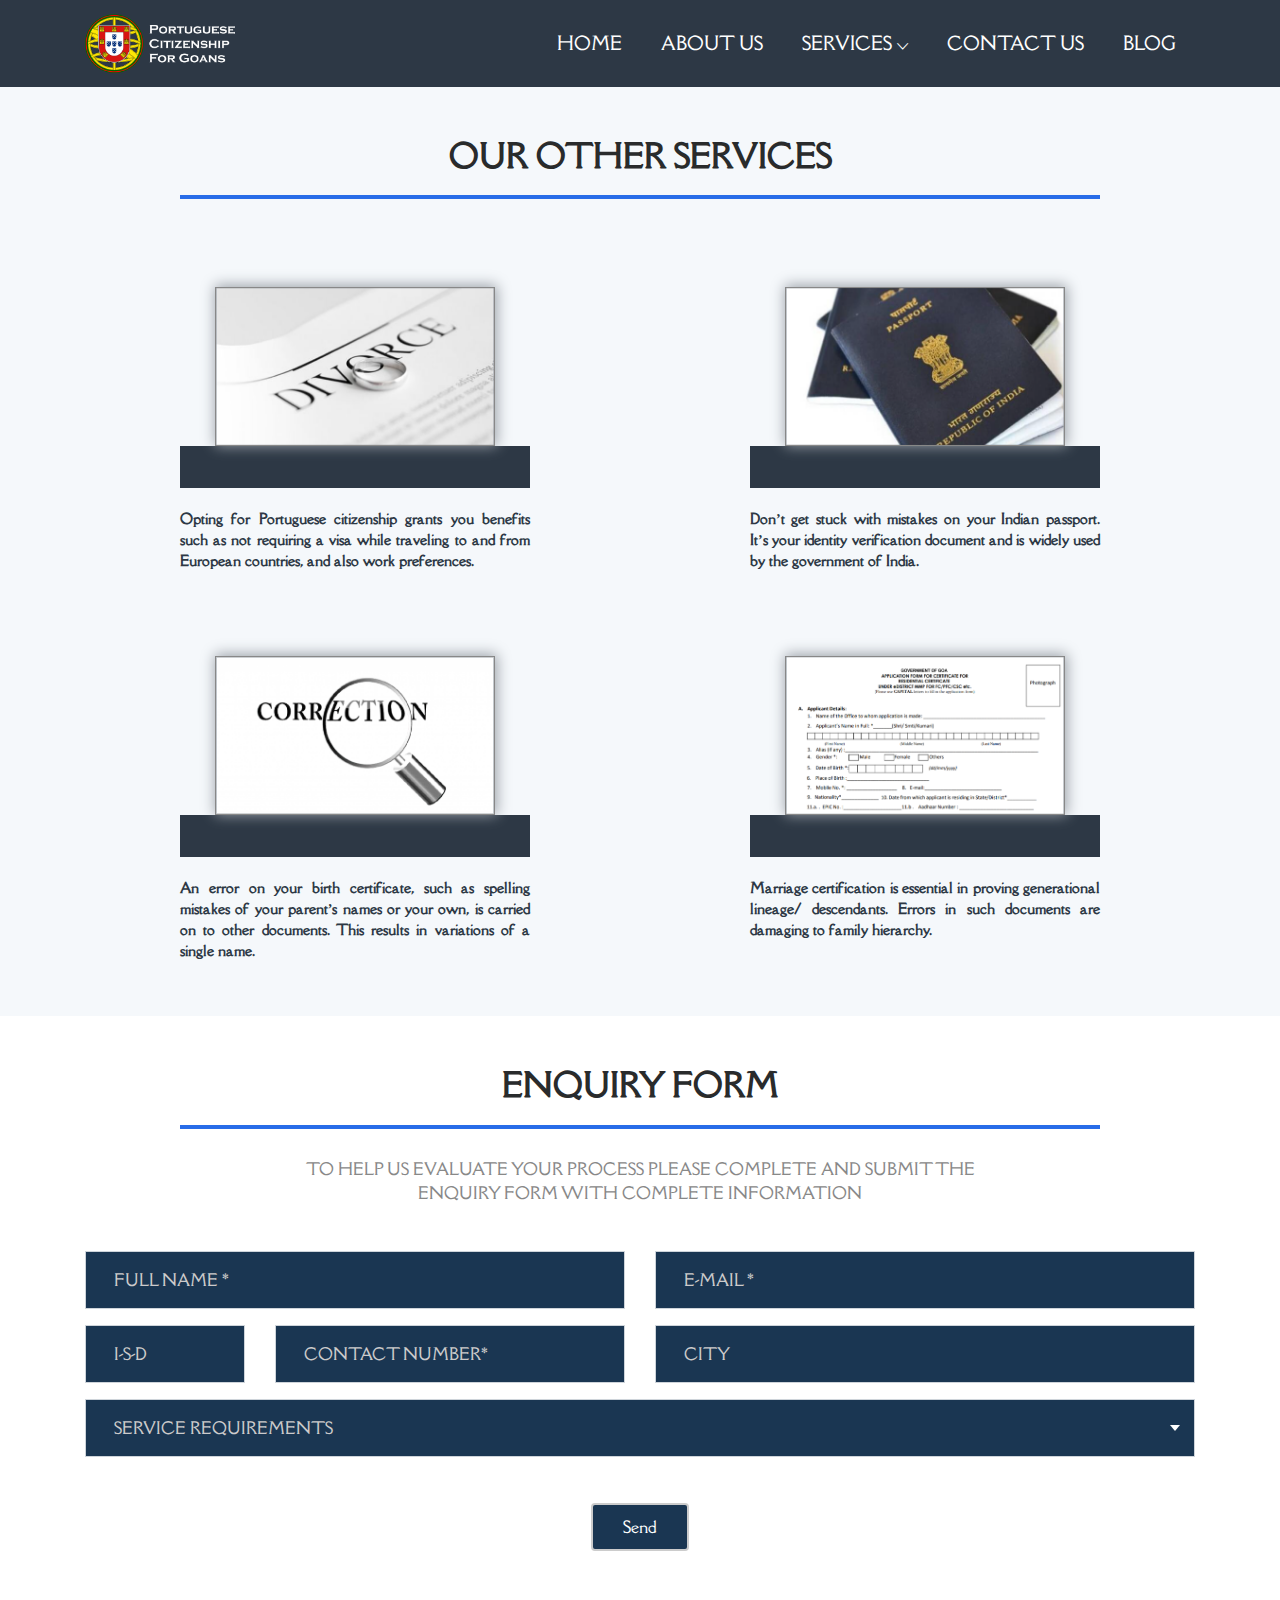
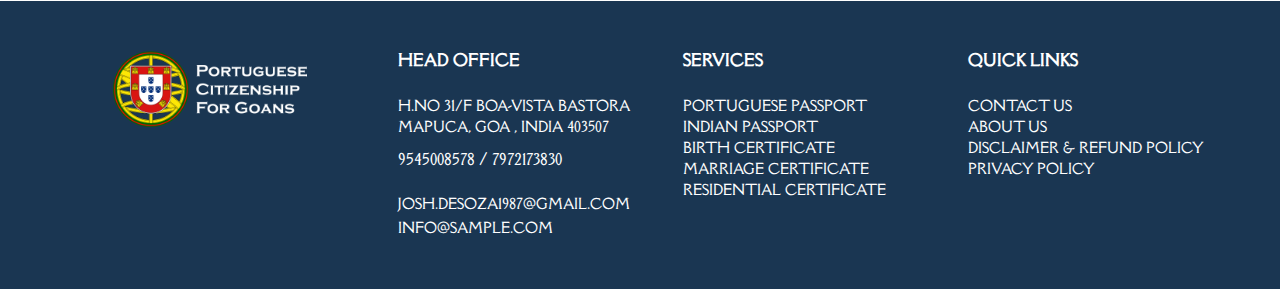
<file: services.html>
<!DOCTYPE html>
<html lang="en">
<head>
<!-- Meta -->
<meta charset="utf-8">
<meta http-equiv="X-UA-Compatible" content="IE=edge">
<meta name="viewport" content="width=device-width, initial-scale=1">
<title>Portuguese Citizenship | Services</title>
<link rel="stylesheet" href="css/bootstrap.min.css">
<link rel="stylesheet" href="css/ionicons.min.css">
<link rel="stylesheet" href="css/style.css">
<link rel="preconnect" href="https://fonts.gstatic.com">
<link href="https://fonts.googleapis.com/css2?family=Della+Respira&display=swap" rel="stylesheet">
<style>
    .dropdown {
      position: relative;
      display: inline-block;
    }
    
    .dropdown-content {
      display: none;
      position: absolute;
      background-color: #f9f9f9;
      min-width: 170px;
      box-shadow:1px 0px 4px 3px rgb(0 0 0 / 20%);
      padding: 12px 16px;
      z-index: 1;
    }
    
    .dropdown:hover .dropdown-content {
      display: block;
    }
    </style>
</head>

<body data-spy="scroll" data-target=".navbar-nav" data-offset="110">
<!-- START HEADER -->
<header class="header_wrap dark_skin" style="background:#2d3845;">
    <div class="container">
      <nav class="navbar navbar-expand-lg"> 
      <a class="navbar-brand page-scroll" href="index.html">
              <img class="logo_dark" src="images/logo1.png" alt="logo" style="max-width:150px;"/> 
          </a>
          <button class="navbar-toggler" type="button" data-toggle="collapse" data-target="#navbarSupportedContent" aria-controls="navbarSupportedContent" aria-expanded="false" aria-label="Toggle navigation"> <span class="ion-android-menu"></span> </button>
            <div class="collapse navbar-collapse justify-content-end" id="navbarSupportedContent">
              <ul class="navbar-nav">
                  <li>
                      <a class="nav-link active page-scroll" href="index.html">Home</a>
                  </li>
                  <li>
                      <a class="nav-link page-scroll" href="about-us.html">About Us</a>
                  </li>
                  <li class="dropdown">
                      <a class="nav-link dropdown-toggle" href="#" aria-expanded="false">Services</a>
                      <div class="dropdown-content text-center" aria-labelledby="navbarDropdownMenuLink">
                         <a class="dropdown-item" href="portuguese_citizenship.html" style="text-transform: uppercase;">Portuguese Citizenship</a>
                         <div class="dropdown-divider"></div>
                        <a class="dropdown-item" href="services.html"  style="text-transform: uppercase;">Other services</a>
                      </div>
                   </li>
                  <li>
                      <a class="nav-link page-scroll" href="contact-us.html">contact Us</a>
                  </li>
                  <li>
                      <a class="nav-link page-scroll" href="#">blog</a>
                  </li>
                 
              </ul>
          </div>
      </nav>
    </div>
  </header>
  <!-- START HEADER --> 

<!-- START SECTION ABOUT US -->
<section style="background:#f5f8fb;">
    <div class="container">
        <div class="row justify-content-center">
            <div class="col-md-10 col-sm-12 text-center">
                <div class="text-center">
                    <h2 style="font-weight:700;padding-bottom:20px;border-bottom: 4px solid #286ce8;text-transform: uppercase;">
                        Our  Other Services</h2>
                </div>
            </div>
        </div>
        <div class="row justify-content-center" style="padding-bottom:50px;padding-top:50px;">
        	<div class="col-lg-4 col-md-6 text-center" style="padding-top:30px;">
            	<div>
                    <img src="images/divorce.png" alt="" style="max-width:80%;box-shadow: 1px -1px 13px 1px #9ca2a9;border: 1px solid;">
                   <div  style="background:#2d3845;padding:21px 20px;">
                </div>
                    <div class="blog_text text-justify" style="padding-top:20px;">
                        <p style="font-weight:700;color:#2d3845;">Opting for Portuguese citizenship grants you benefits such as not 
                            requiring a visa while traveling to and from European countries, and also work preferences.
                        </p>
                    </div>
                </div>
            </div>
            <div class="col-lg-2 col-md-6 text-center" style="padding-top:30px;">
            </div>
            <div class="col-lg-4 col-md-6 text-center" style="padding-top:30px;">
            	<div>
                    <img src="images/Services-03.png" alt="" style="max-width:80%;box-shadow: 1px -1px 13px 1px #9ca2a9;border: 1px solid;">
                   <div  style="background:#2d3845;padding:21px 20px;">
                </div>
                    <div class="blog_text text-justify" style="padding-top:20px;">
                        
                        <p style="font-weight:700;color:#2d3845;">Don’t get stuck with mistakes on your Indian passport. It’s your identity verification document and is widely used by the government of India.
                        </p>
                    </div>
                </div>
            </div>
        </div>
        <div class="row justify-content-center">
        	<div class="col-lg-4 col-md-6 text-center" style="padding-top:30px;">
            	<div>
                    <img src="images/Services-02.png" alt="" style="max-width:80%;box-shadow: 1px -1px 13px 1px #9ca2a9;border: 1px solid;">
                   <div  style="background:#2d3845;padding:21px 20px;">
                </div>
                    <div class="blog_text text-justify" style="padding-top:20px;">
                        <p style="font-weight:700;color:#2d3845;">An error on your birth certificate, such as spelling mistakes of your parent’s names or your own, is carried on to other documents. This results in variations of a single name.
                        </p>
                    </div>
                </div>
            </div>
            <div class="col-lg-2 col-md-6 text-center" style="padding-top:30px;">
            </div>
            <div class="col-lg-4 col-md-6 text-center" style="padding-top:30px;">
            	<div>
                    <img src="images/Services-05.png" alt="" style="max-width:80%;box-shadow: 1px -1px 13px 1px #9ca2a9;border: 1px solid;">
                   <div  style="background:#2d3845;padding:21px 20px;">
                </div>
                    <div class="blog_text text-justify" style="padding-top:20px;">
                        <p style="font-weight:700;color:#2d3845;">Marriage certification is essential in proving generational lineage/ descendants. 
                            Errors in such documents are damaging to family hierarchy. 
                        </p>
                    </div>
                </div>
            </div>
        </div>
    </div>
</section>

<section class="small_pt">
	<div class="container">
        <div class="row justify-content-center">
            <div class="col-md-10 col-sm-12 text-center">
                <div class="text-center">
                    <h2 style="font-weight:700;padding-bottom:20px;border-bottom:4px solid #286ce8;text-transform: uppercase;">
                        ENQUIRY FORM</h2>
                </div>
            </div>
            <div class="col-md-8 col-sm-12 text-center">
                <p class="text-center" style="text-transform: uppercase;padding-top:20px;">To help us evaluate your process please complete and
                    submit the enquiry form with complete information</p>
                </div>
        </div>
        <div class="row justify-content-center" style="padding-top:30px;">
            <div class="col-md-12">
            	<div class="field_form">
                        <form method="post">
                        <div class="row">
                            <div class="form-group col-lg-6">
                                <input required="required" placeholder="FULL NAME *" class="form-control" name="name" type="text">
                             </div>
                             <div class="form-group col-lg-6">
                                <input required="required" placeholder="E-MAIL *" class="form-control" name="name" type="text">
                             </div>
                            <div class="form-group col-lg-2">
                                <input required="required" placeholder="I-S-D" class="form-control" name="ISD" type="number">
                            </div>
                          
                            <div class="form-group col-lg-4">
                                <input required="required" placeholder="CONTACT NUMBER*" class="form-control" name="" type="phone">
                            </div>
                            <div class="form-group col-lg-6">
                                <input required="required" placeholder="CITY" class="form-control" name="city" type="text">
                            </div>
                            <div class="form-group col-lg-12">
                                <div class="custome_select">
                                    <select class="form-control not_chosen" placeholder="SERVICE REQUIREMENTS">
                                    	<option value="" value="" disabled="" selected="" hidden="">SERVICE REQUIREMENTS</option>
                                        <option value="1">Correction of marriage certificate</option>
                                        <option value="2">Assistance with Residential Certificate</option>
                                        <option value="3">Correction of birth certificate</option>
                                        <option value="4">Correction of indian passport</option>
                                    </select>
                                </div>
                            </div>
                            <div class="col-lg-12 text-center" style="padding-top:30px;">
                                <button type="submit" class="btn btn-default" name="submit" value="Submit">Send</button>
                            </div>
                            
                        </div>
                    </form>		
                    </div>
            </div>
        </div>
    </div>
</section>
   
<footer style="background: #1a3652;padding:50px 0px;">
    <div class="top_footer text_white" style="padding-left:56px;">
        <div class="container">
            <div class="row">
                <div class="col-lg-3 col-md-3 col-md-3 mt-4 mt-lg-0" data-animation="fadeInUp" data-animation-delay="0.6s" style="animation-delay: 0.6s; opacity: 1;">
                    <div class="footer_logo">
                        <a href="index.html"> <img  src="images/logo1.png" alt="logo" style="max-width:194px;"/></a>
                    </div>
                    
                </div>
                <div class="col-lg-3 col-md-3 col-md-3 mt-4 mt-lg-0 animation animated fadeInUp" data-animation="fadeInUp" data-animation-delay="0.6s" style="animation-delay: 0.6s; opacity: 1;">
                    <h6 class="widget_title">HEAD OFFICE</h6>
                    <ul style="list-style-type: none;">
                        <li style="text-transform: uppercase;font-size: 14px;"> H.NO 31/F
                            BOA-VISTA BASTORA MAPUCA, GOA , INDIA 403507</li>

                            <li style="padding-top:10px;padding-bottom:10px;"> <a href="tel:7972173830" style="font-size:15px;"> 9545008578</a> / 
                                <a href="tel:7972173830" style="font-size:15px;">7972173830</a>
                            </li>
                            <li style="padding-top:10px;">
                                <a href="mailto: josh.desoza1987@gmail.com" style="text-transform: uppercase;font-size: 14px;"> josh.desoza1987@gmail.com</a> <br>
                         <a href="mailto:katts0808@gmail.com" style="text-transform: uppercase;font-size: 14px;">info@sample.com</a>
                                </li>

                    </ul>
                    <!--<p style="text-transform: uppercase;font-size: 14px;"> H.NO 31/F
                        BOA-VISTA BASTORA MAPUCA, GOA , INDIA 403507</p>-->
                   <!---- <p style="font-size:14px;"> 
                       <a href="tel:7972173830"> 9545008578</a> <br>
                        <a href="tel:7972173830">7972173830</a>
                    </p>-->
                   
                </div>
                <div class="col-lg-3 col-md-3 col-md-3 mt-4 mt-lg-0 animation animated fadeInUp" data-animation="fadeInUp" data-animation-delay="0.6s" style="animation-delay: 0.6s; opacity: 1;">
                    <h6 class="widget_title">SERVICES</h6>
                    <ul style="list-style-type: none;">
                        <li style="font-size:14px;text-transform: uppercase;"><a href="portuguese_citizenship.html"> Portuguese Passport</a></li>
                        <li style="font-size:14px;text-transform: uppercase;"><a href="services.html"> Indian Passport</a></li>
                        <li style="font-size:14px;text-transform: uppercase;"><a href="services.html"> Birth Certificate</a></li>
                        <li style="font-size:14px;text-transform: uppercase;"><a href="services.html"> Marriage Certificate</a></li>
                        <li style="font-size:14px;text-transform: uppercase;"><a href="services.html"> Residential Certificate</a></li>
                    </ul>
                    
                </div>
                
               
                <div class="col-lg-3 col-md-6 mt-4 mt-lg-0 animation animated fadeInUp" data-animation="fadeInUp" data-animation-delay="0.6s" style="animation-delay: 0.6s; opacity: 1;">
                    <h6 class="widget_title">QUICK LINKS</h6>
                    <ul style="list-style-type: none;">
                        <li style="font-size:14px;"><a href="contact-us.html">CONTACT US</a></li>
                        <li style="font-size:14px;"><a href="about-us.html">ABOUT US</a></li>
                        <li style="font-size:14px;"><a href="#">DISCLAIMER & REFUND POLICY</a></li>
                        <li style="font-size:14px;"><a href="#">PRIVACY POLICY</a></li>
                    </ul>
                </div>
            </div>
        </div>
    </div>
</footer>


<script src="js/jquery-1.12.4.min.js"></script> 
<script src="js/jquery-ui.js"></script>
<script src="js/scripts.js"></script>
<script src="js/bootstrap.min.js"></script> 

</body>
</html>
</file>
<file: css/style.css>
body {
	background: #ffffff none repeat scroll 0 0;
    color: #888888;
	font-family: 'Della Respira', serif;
    font-size: 16px;
	-webkit-text-size-adjust: 100%;
    -webkit-font-smoothing: antialiased;
	-moz-osx-font-smoothing:grayscale;
}
h1,h2,h3,h4,h5,h6 {
	color: #292b2c;
	font-family: 'Della Respira', serif;
}
p {
	color:#888888;
}
a {
	color: #292b2c;
	text-decoration: none;
	-webkit-transition: all 0.5s ease;
	transition: all .5s ease;
}
a:hover {
	color: #0E93D8;
	text-decoration: none;
	transition: all .5s ease;
}
a:focus {
	outline: none;
	text-decoration: none;
}
img {
	max-width: 100%;
}
ul,li,ol {
	margin: 0;
	padding: 0;
}
fieldset {
	border: 0 none;
	margin: 0 auto;
	padding: 0;
}
label {
	color: #6c757d;
}
input:focus,
textarea:focus {
	outline: none;
	box-shadow:  none !important;
}
section {
	padding: 50px 0;
	position:relative;
}
.no-padding { 
	padding: 0
}
section.small_pt,
.top_footer.small_pt {
	padding-top: 50px;
}
section.small_pb,
.top_footer.small_pb {
	padding-bottom: 50px;
}
section.pb_20, .pb_20 {
	padding-bottom: 20px;
}
section.pb_70, .pb_70 {
	padding-bottom: 70px;
}
.small_padding {
    padding: 30px;
}
.medium_padding {
    padding: 50px;
}
.large_padding {
    padding: 100px;
}
.small_divider {
	height: 30px;
}
.medium_divider {
	height: 50px;
}
.large_divider {
	height: 100px;
}
.padding_eight_all {
	padding: 8%;
}
.padding_eight_lr {
	padding: 0 8%;
}
.list_none li {
	list-style:none;
}
.order_list,
.disc_list {
	padding-left: 15px;
}
.btn:focus,.btn:hover,.btn.active {
	box-shadow: none;
	outline: medium none;
}
button:focus {
	outline:none;
}
.btn {
	border-width: 2px;
	cursor: pointer;
	text-transform: capitalize;
	transition: all 0.5s ease-in-out;
}
.btn.active:focus, .btn:active:focus {
	box-shadow: none !important;
}
.btn-default {
	background-color: #1a3652;
	border: 2px solid #ccc;
	color: #ffffff !important;
	padding: 10px 30px;
}
.btn-default:hover {
	background-color: #3b4b5a;
	border-color: #ccc;
	color: #fff;
}
.btn-black {
	border: 2px solid #333;
	background-color: #333;
	color: #ffffff;
	padding: 10px 30px;
}
.btn-black:hover {
	background-color: #ffffff;
	color: #333;
}
.btn-white {
	border: 2px solid #fff;
	background-color: #fff;
	color: #333 !important;
	padding: 10px 30px;
}
.btn-white:hover {
	background-color: transparent;
	color: #fff !important;
}
.btn-outline-white {
	background-color: transparent;
	border: 2px solid #ffffff;
	color: #ffffff;
	padding: 10px 30px;
}
.btn-outline-white:hover {
	background-color: #fff;
	color: #1083c8;
}
.btn-outline-black {
	background-color: transparent;
	border: 2px solid #333;
	color: #333;
	padding: 10px 30px;
}
.btn-outline-black:hover {
	background-color: #333;
	color: #fff;
}
.btn-outline-default {
	background-color: transparent;
	border: 2px solid #0e93d8;
	color: #0e93d8;
	padding: 10px 30px;
}
.btn-outline-default:hover {
	background-color: #0e93d8;
	color: #fff;
}
.btn-radius,
.pr-radius {
	border-radius: 40px;
}
.btn + .btn {
	margin-left: 10px;
}
.btn i {
	margin-left: 5px;
	font-size: 22px;
	vertical-align: middle;
	line-height: 1;
}
.btn span {
    font-size: 14px;
}
.btn-group-sm > .btn, .btn-sm {
    padding: 7px 15px;
}
.btn-group-lg > .btn, .btn-lg {
    padding: 14px 35px;
}
.btn-xs {
    padding: 4px 15px;
    font-size: 12px;
}
.btn-md {
    padding: 10px 30px;
    font-size: 16px;
}
.btn.btn-xs i {
    font-size: 12px;
}
.btn.btn-sm i {
    font-size: 16px;
}
.btn.btn-lg i {
    font-size: 28px;
}
.btn-aylen,
.btn-aylen2 {
	position: relative;
	overflow: hidden;
	transition: all 0.3s ease-in-out;
	z-index: 1;
}
.btn-aylen::before {
    content: "";
    position: absolute;
    left: 0;
    top: 0;
    bottom: 0;
    right: 0;
    background-color: #fff;
    -moz-transform: scale(0);
	-webkit-transform: scale(0);
	transform: scale(0);
	transition: all 0.3s ease-in-out;
}
.btn-aylen:hover:before {
    -moz-transform: scale(1);
	-webkit-transform: scale(1);
	transform: scale(1);
	z-index: -1;
}
.btn-default.btn-aylen:hover {
	color: #0e93d8 !important;
	z-index: 0;
}
.btn-aylen2::before {
    content: "";
    position: absolute;
    left: 0;
    top: 0;
    bottom: 0;
    right: 0;
    background-color: #fff;
    -moz-transform: scale(1);
	-webkit-transform: scale(1);
	transform: scale(1);
	transition: all 0.3s ease-in-out;
	z-index: -1;
}
.btn-aylen2:hover:before {
    -moz-transform: scale(0);
	-webkit-transform: scale(10);
	transform: scale(0);
}
.btn-horiz,.btn-horiz2 {
    position: relative;
    transition: all 0.5s ease-in-out;
    z-index: 1;
}
.btn-horiz::before {
	border-radius: 4px;
    content: "";
    position: absolute;
    left: 50%;
    top: -2px;
    bottom: -2px;
    background-color: rgba(0,0,0,0.1);
    right: 50%;
	visibility: hidden;
    transition: all 0.3s ease-in-out;
    z-index: -1;
}
.btn-horiz:hover::before {
    left: -2px;
    right: -2px;
	visibility: visible;
}
.btn-horiz2::before {
	border-radius: 3px;
    content: "";
    position: absolute;
    left: 0px;
    top: 0px;
    bottom: 0px;
    background-color: #fff;
    right: 0px;
    transition: all 0.3s ease-in-out;
    z-index: -1;
}
.btn-horiz2:hover::before {
    left: 50%;
    right: 50%;
}
.btn-radius.btn-horiz::before, .btn-radius.btn-horiz2::before {
    border-radius: 40px;
}
.btn-3d {
    position: relative;
	border: 0;
}
.btn-3d::before {
    border-bottom: 3px solid rgba(0,0,0,0.2);
    content: "";
    bottom: 0px;
    left: 0px;
    right: 0px;
    top: 0;
    position: absolute;
    border-radius: 5px;
}
.btn-3d.rounded-0::before {
    border-radius: 0;
}
.ripple {
	background-color: #0e93d8;
	border-radius: 100%;
	color: #fff;
	position: relative;
	display: inline-block;
	margin-right: 25px;
	line-height: 30px;
	font-size: 18px !important;
	vertical-align: middle;
	margin-left: 0;
	height: 30px;
    width: 30px;
	text-align: center;
}
.ripple::before,.ripple::after {
	 -webkit-animation: ripple 1.8s infinite ;
    -moz-animation: ripple 1.8s infinite ;
    -o-animation: ripple 1.8s infinite ;
    -ms-transition:ripple 1.8s infinite ;
	animation: ripple 1.8s infinite ;
	background-color: #0e93d8;
	border-radius: 100%;
	margin: -20px;
	bottom: 0px;
	content: "";
	display: block;
	left: 0px;
	opacity: 0;
	position: absolute;
	right: 0px;
	top: 0px;
	z-index:-1;
}
.ripple::before {
	animation-delay: 0.4s;
	-webkit-animation-delay: 0.4s;
}
.ripple::after {
	animation-delay: 1s;
	-webkit-animation-delay: 1s;
}
@-webkit-keyframes ripple{
    0%{
        opacity:0;
        -webkit-transform:scale(0);
        transform:scale(0)
    }
    50%{
        opacity:0.5;
    }
	100%{
        opacity:0;
        -webkit-transform:scale(1);
        transform:scale(1)
    }
}
@keyframes ripple{
    0%{
        opacity:0;
        -webkit-transform:scale(0);
        transform:scale(0)
    }
    50%{
        opacity:0.5;
    }
	100%{
        opacity:0;
        -webkit-transform:scale(1);
        transform:scale(1)
    }
}

.text_white * {
	color: #fff;
}

.navbar-brand img {
    max-width: 182px;
}
.logo_light, .logo_dark {
	display: none;
}
.light_skin .logo_default, .light_skin .logo_dark {
	display: none;
}
.light_skin .logo_light {
	display: block;
}
.dark_skin .logo_light, .dark_skin .logo_default {
	display: none;
}
.dark_skin .logo_dark {
	display: block;
}
.light_skin .navbar-nav a,
.light_skin .navbar-toggler {
	color: #ffffff;
}
.dark_skin .navbar-nav a,
.navbar-toggler {
	color: #ffffff;
}
.navbar {

	padding: 0;
}
.header_wrap {
	transition: all 0.5s ease 0s;
}
.navbar-expand-lg .navbar-nav li {
	position: relative;
	list-style: none;
}
.navbar-nav .dropdown-menu {
	background-color: #333333;
	border: 0 none;
	border-radius: 0;
	margin: 0;
	min-width: 12rem;
	padding: 0;
}
.light_skin .navbar-nav .dropdown-menu .mega-menu .dropdown-menu {
	background-color: #252525;
}
.dark_skin .navbar-nav .dropdown-menu {
	background-color: #fff;
	box-shadow: 0 13px 42px 11px rgba(0,0,0,.05);
	border: 1px solid #eee;
	margin-top: -1px;
}
.dark_skin .mega-menu-col,
.dark_skin .cart_list li {
	border-color: #ddd;
}
.dark_skin .navbar-expand-lg .navbar-nav .dropdown-menu li a.active, 
.dark_skin .navbar-expand-lg .navbar-nav .dropdown-menu li a:hover, 
.dark_skin .navbar-expand-lg .navbar-nav .dropdown-menu > ul > li:hover > a, 
.dark_skin .navbar-expand-lg .navbar-nav .dropdown-menu > ul > .mega-menu-col ul > li:hover > a {
	background-color: #eeeeee;
	color: #333;
}
.dark_skin .navbar-expand-lg .navbar-nav .dropdown-item, 
.dark_skin .navbar-expand-lg .navbar-nav .dropdown-header,
.dark_skin .cart_quantity,
.dark_skin .cart_total {
	color: #333;
}
.dark_skin .cart_list a {
	color: #333 !important;
}
.dark_skin .cart_list a:hover, .dark_skin .item_remove:hover {
	color: #000 !important;
}

.dropdown-toggle::after, .dropdown-toggler::after {
	border: 0 none;
	content: "\f3d0";
	font-family: ionicons;
	height: auto;
	line-height: normal;
	margin-left: 5px;
	vertical-align: middle;
	width: auto;
}
.dd_main_arrow_none .navbar-expand-lg .navbar-nav > li > .nav-link.dropdown-toggle::after {
	content: normal;
}
.dropdown-toggler::after {
	-moz-transform: rotate(-90deg);
	-webkit-transform: rotate(-90deg);
    transform: rotate(-90deg);
}
.dropdown-menu .dropdown-toggler::after {
	position: absolute;
	right: 10px;
	top: 10px;
}
.navbar-expand-lg .navbar-nav > li > .nav-link {
	font-size: 18px;
	font-weight: 500;
	padding: 30px 19px;
	text-transform: uppercase;
}
.main_menu_capitalize .navbar-expand-lg .navbar-nav > li > .nav-link {
	text-transform: capitalize;
}
.main_menu_weight_100 .navbar-expand-lg .navbar-nav > li > .nav-link {
	font-weight: 100;
}
.main_menu_weight_200 .navbar-expand-lg .navbar-nav > li > .nav-link {
	font-weight: 200;
}
.main_menu_weight_300 .navbar-expand-lg .navbar-nav > li > .nav-link {
	font-weight: 300;
}
.main_menu_weight_400 .navbar-expand-lg .navbar-nav > li > .nav-link {
	font-weight: 400;
}
.main_menu_weight_500 .navbar-expand-lg .navbar-nav > li > .nav-link {
	font-weight: 500;
}
.main_menu_weight_600 .navbar-expand-lg .navbar-nav > li > .nav-link {
	font-weight: 600;
}
.main_menu_weight_700 .navbar-expand-lg .navbar-nav > li > .nav-link {
	font-weight: 700;
}
.main_menu_weight_800 .navbar-expand-lg .navbar-nav > li > .nav-link {
	font-weight: 800;
}
.main_menu_weight_900 .navbar-expand-lg .navbar-nav > li > .nav-link {
	font-weight: 900;
}
.main_menu_size_16 .navbar-expand-lg .navbar-nav > li > .nav-link {
	font-size: 16px;
}
.bottom-header .navbar-expand-lg .navbar-nav > li > .nav-link {
	padding: 20px 10px;
}
.navbar-expand-lg .navbar-nav .dropdown-item {
	padding: 8px 25px 8px 10px;
	color: #bdbdbd;
	font-size: 14px;
	text-transform: capitalize;
}
.navbar-expand-lg .navbar-nav .dropdown-header {
    color: #fff;
    padding: 10px 10px;
    text-transform: uppercase;
    font-weight: bold;
}
.navbar-expand-lg .attr-nav li .nav-link {
	padding: 20px 10px;
	position: relative;
}
.navbar-expand-lg .attr-nav li .nav-link i {
	font-size: 20px;
}
.hover_menu_style2 .navbar-expand-lg .navbar-nav.attr-nav > li > .nav-link {
	margin: 0;
	padding: 20px 10px;
}
.dropdown-item:focus, .dropdown-item:hover,
.dropdown-item.active, .dropdown-item:active {
	background-color: transparent;
}
.navbar-expand-lg .navbar-nav.attr-nav .dropdown-menu li a.active, 
.navbar-expand-lg .navbar-nav.attr-nav .dropdown-menu li a:hover, 
.navbar-expand-lg .navbar-nav.attr-nav .dropdown-menu > ul > li:hover > a {
	background-color: rgba(0,0,0,0);
}
.hover_menu_style1 .navbar-expand-lg .navbar-nav > li:hover > a,
.hover_menu_style1 .navbar-expand-lg .navbar-nav > li > a.active {
	background-color: #ffffff;
	color: #0073b8;
}
.hover_menu_style1.dark_skin .navbar-expand-lg .navbar-nav > li:hover > a,
.hover_menu_style1.dark_skin .navbar-expand-lg .navbar-nav > li > a.active {
	background-color: #232323;
	color: #fff;
}
.navbar-expand-lg .navbar-nav > li {
	margin-left: 1px;
}
.hover_menu_style1 .navbar-expand-lg .navbar-nav.attr-nav li a.active, 
.hover_menu_style1 .navbar-expand-lg .navbar-nav.attr-nav > li:hover > a {
	color: #0073b8;
}
.hover_menu_style2 .navbar-expand-lg .navbar-nav > li > .nav-link {
	margin: 0 10px;
	padding-left: 0;
	padding-right: 0;
	position: relative;
}
.hover_menu_style2 .navbar-expand-lg .navbar-nav.attr-nav > li > .nav-link:before {
	content: normal;
}
.hover_menu_style2 .navbar-expand-lg .navbar-nav.attr-nav li a.active, 
.hover_menu_style2 .navbar-expand-lg .navbar-nav.attr-nav > li:hover > a {
	color: #0073b8;
}
.nav-fixed.hover_menu_style2 .navbar-expand-lg .navbar-nav > li > .nav-link {
	margin: 0;
}
.hover_menu_style2 .navbar-expand-lg .navbar-nav > li > .nav-link::before {
	background-color: #000;
	bottom: 15px;
	content: "";
	height: 2px;
	left: 50%;
	position: absolute;
	right: 50%;
	transition: all 0.5s ease 0s;
}
.hover_menu_style2.light_skin .navbar-expand-lg .navbar-nav > li > .nav-link::before {
	background-color: #fff;
}
.hover_menu_style2 .navbar-expand-lg .navbar-nav li a.active:before, 
.hover_menu_style2 .navbar-expand-lg .navbar-nav > li:hover > a:before {
	left: 0;
	right: 0;
}
.navbar-expand-lg .navbar-nav .dropdown-menu li a.active,
.navbar-expand-lg .navbar-nav .dropdown-menu li a:hover,
.navbar-expand-lg .navbar-nav .dropdown-menu > ul > li:hover > a, 
.navbar-expand-lg .navbar-nav .dropdown-menu > ul > .mega-menu-col ul > li:hover > a {
	background-color: rgba(0,0,0,0.2);
	color: #fff;
}
.hover_menu_style2.nav-fixed .navbar-expand-lg .navbar-nav > li > .nav-link::before {
	background-color: #333333;
}
.nav-fixed.hover_menu_style2 .navbar-expand-lg .navbar-nav > li > .nav-link {
	padding-left: 0;
	padding-right: 0;
	margin: 0 10px;
}
.hover_menu_style3 .navbar-expand-lg .navbar-nav > li > a.active, 
.hover_menu_style3 .navbar-expand-lg .navbar-nav > li:hover > a {
	color: #0e93d8;
}
.hover_menu_style4 .navbar-expand-lg .navbar-nav > li:hover > a,
.hover_menu_style4 .navbar-expand-lg .navbar-nav > li > a.active {
	background-color: #0e93d8;
	color: #fff;
}
.hover_menu_style1 .navbar-expand-lg .navbar-nav.attr-nav > li > a.active, 
.hover_menu_style1 .navbar-expand-lg .navbar-nav.attr-nav > li:hover > a,
.hover_menu_style4 .navbar-expand-lg .navbar-nav.attr-nav > li > a.active, 
.hover_menu_style4 .navbar-expand-lg .navbar-nav.attr-nav > li:hover > a {
	background-color:rgba(0,0,0,0);
	color: #0e93d8;
}
.search_overlay::before {
	content: "";
	background-color: rgba(0, 0, 0, 0.8);
	height: 100%;
	left: 0;
	position: fixed;
	text-align: center;
	top: 0;
	transition: all 0.25s ease-in-out 0s;
	width: 100%;
	z-index: 99;
}
.search-overlay {
	opacity: 0;
	visibility: hidden;
}
.search-overlay.open {
    visibility: visible;
    opacity: 1;
}
.close-search {
	color: #ffffff;
	cursor: pointer;
	font-size: 50px;
	position: absolute;
	right: 0px;
	top: 30px;
	z-index: 999;
}
.search_wrap {
	left: 0;
	margin: 0 auto;
	max-width: 900px;
	position: fixed;
	right: 0;
	top: 50%;
	-moz-transform: translateY(-50%);
	-webkit-transform: translateY(-50%);
	transform: translateY(-50%);
	z-index: 999;
}
.search_icon {
	font-size: 30px;
	position: absolute;
	right: 15px;
	top: 10px;
	border: 0;
	background-color: transparent;
	cursor: pointer;
	padding: 0;
}
.search_wrap .form-control {
	border-radius: 0;
	padding: 20px;
	border: 0;
	box-shadow: none;
	height: auto;
}
.search_wrap .form-control:focus {
	border: 0;
	box-shadow: none;
}
.nav-fixed .navbar-expand-lg .navbar-nav > li > .nav-link {
	padding: 20px 10px;
}
.nav-fixed .navbar-expand-lg .attr-nav li .nav-link,
.hover_menu_style2.nav-fixed  .navbar-expand-lg .navbar-nav.attr-nav > li > .nav-link {
	padding: 15px 10px;
	margin: 0; 
}
.header_wrap.nav-fixed {
	box-shadow: 0 0 5px rgba(0,0,0,0.15);
	position: fixed;
	right: 0;
	left: 0;
	top: 0;
	z-index: 999;
}
.header_wrap.nav-fixed:not([class*="bg_"]):not([class*="bg-"]) {
	background-color: #fff;
}
.nav-fixed.border_bottom_tran {
	border: 0;
}
.header_wrap.nav-fixed.no-sticky {
	position: relative;
}
.light_skin.nav-fixed .logo_dark {
	display: block;
}
.light_skin.nav-fixed .logo_light {
	display: none;
}
.light_skin.nav-fixed .navbar-nav > li > a,
.light_skin.nav-fixed .navbar-toggler {
	color: #333333;
}
.sticky_light_skin.light_skin.nav-fixed .logo_dark {
    display: none;
}
.sticky_light_skin.light_skin.nav-fixed .logo_light {
    display: block;
}
.header_wrap.nav-fixed.bg-dark {
    border-bottom: 0;
}
.sticky_light_skin.light_skin.nav-fixed .navbar-nav > li > a, .sticky_light_skin.light_skin.nav-fixed .navbar-toggler {
    color: #fff;
}
.sticky_light_skin.hover_menu_style2.nav-fixed .navbar-expand-lg .navbar-nav > li > .nav-link::before {
    background-color: #fff;
}
.header_wrap.nav-fixed[class*="overlay_"]:before {
	content: normal;
}
.mega-menu {
	display: table;
	padding: 15px 0;
	width: 100%;
	-ms-flex-wrap: wrap;
	flex-wrap: wrap;
}
.navbar-expand-lg .navbar-nav li.dropdown-mega-menu {
	position: static;
}
.dropdown-mega-menu .dropdown-menu {
	right: 0;
}
.mega-menu-col {
	border-right: 1px solid #5d5d5d;
}
.mega-menu-col:last-child {
	border-right: 0;
}
.dropdown-menu li a i {
    font-size: 14px;
    width: 20px;
    display: inline-block;
}
.cart_list li {
	list-style: outside none none;
}
.cart_count {
	position: absolute;
	top: 13px;
	right: 2px;
	font-size: 10px;
	background-color: #0e93d8;
	border-radius: 40px;
	height: 16px;
	line-height: 16px;
	padding: 0 5px;
	color: #fff;
	font-weight: normal;
}
.nav-fixed .cart_count {
	top: 8px;
}
.cart_box {
	background-color: #333333;
	width: 300px;
}
.cart_list li {
	border-bottom: 1px solid #777777;
	padding: 20px;
}
.item_remove {
	float: right;
}
.cart_list img {
	background-color: #ffffff;
	float: left;
	margin-right: 10px;
	max-width: 60px;
	vertical-align: top;
}
.cart_list a {
	color: #fff !important;
	font-size: 14px;
	vertical-align: top;
}
.cart_list a:hover,.item_remove:hover {
	color: #ddd !important;
}
.cart_quantity {
	color: #ffffff;
	display: inline-block;
	margin-top: 12px;
}
.cart_list {
    display: table;
}
.cart_total {
	color: #ffffff;
	margin: 0;
	padding: 10px 20px;
	text-align: right;
}
.cart_total strong {
	float: left;
}
.cart_buttons {
	margin: 0;
	padding: 10px 20px 20px;
	text-align: center;
}
.cart_buttons .view-cart, .cart_buttons .checkout {
	background-color: #0e93d8;
	color: #fff !important;
	margin: 0 5px !important;
	padding: .375rem .75rem !important;
	float: none !important;
}
.cart_buttons .view-cart:hover, .cart_buttons .checkout:hover {
	background-color: #0073b8;
}
.top-header,
.middle-header {
    padding: 10px 0;
}
.light_skin  .top-header,
.light_skin  .middle-header {
	border-bottom: 1px solid rgba(255,255,255,0.2);
}
.dark_skin .top-header,
.dark_skin .middle-header {
	border-bottom: 1px solid rgba(0,0,0,0.2);
}
.social_icons, .contact_detail {
	font-size: 0;
}
.social_icons li,
.contact_detail li {
    display: inline-block;
	padding: 2px 3px;
}
.social_icons li a {
	font-size: 18px;
    height: 35px;
    width: 35px;
	line-height: 36px;
    display: inline-block;
    text-align: center;
	vertical-align: middle;
}
.social_style1 li a {
	background-color: rgba(0,0,0,0.2);
}
.social_white.social_style1 li a {
	background-color: rgba(255,255,255,0.2);
}
.social_white.social_style1 li a:hover {
	background-color: rgba(255,255,255,0.4);
}
.contact_detail i {
    margin-right: 5px;
	vertical-align: middle;
}
.contact_detail li {
	color: #000;
	font-size: 14px;
	margin-left: 5px;
	vertical-align: middle;
}
.contact_detail li:first-child {
	margin-left: 0px;
}
.top-header.light_skin .contact_detail li {
	color: #fff;
}
.top-header.dark_skin .contact_detail li {
	color: #000;
}
header .social_icons li a {
	font-size: 16px;
	height: 30px;
	width: 30px;
	line-height: 30px;
}
.nav-fixed .top-header,
.nav-fixed .middle-header {
	display: none !important;
}
.navbar-toggler {
	float: right;
    margin: 10px 0;
    font-size: 28px;
	transition: all 0.5s ease 0s;
}
.navbar-toggler[aria-expanded="true"] span::before {
    content: "\f129";
    font-size: 20px;
    width: 21px;
    line-height: 28px;
	vertical-align: top;
}
.widget_social_counter {
	text-align: center;
}
.widget_social_counter li {
	width: 33.33%;
	margin-top: 15px;
}
.widget_social_counter li:nth-child(-n+3) {
	margin-top: 0px;
}
.widget_social_counter .data {
	margin-top: 10px;
	font-size: 14px;
	color: #292b2c;
	font-weight: bold;
}
.widget_social_counter .text {
	font-size: 12px;
	color: #6c757d;
	font-weight: normal;
}
/*overlay menu Css*/
.overlay_menu .navbar-brand {
    padding: 12px 0 0;
}
.overlay_menu .navbar-toggler[aria-expanded="true"],
.overlay_menu .navbar-collapse > .navbar-nav > li > a, 
.overlay_menu.active .navbar-toggler {
	color: #333;
}
.overlay_menu .navbar-collapse > .navbar-nav > li > a:hover {
	color: #0e93d8;
}
.overlay_menu .navbar-expand-lg .navbar-nav > li > .nav-link::before {
	content: normal;
}
.overlay_menu .navbar-expand-lg .navbar-nav > li:hover > a, 
.overlay_menu .navbar-expand-lg .navbar-nav > li > a.active {
	background-color: transparent !important;
}
.overlay_menu .navbar-expand-lg .navbar-nav .dropdown-menu {
    position: relative;
}
.overlay_menu .navbar-expand-lg .navbar-collapse > .navbar-nav > li > .nav-link {
	padding: 5px 0;
	margin: 0;
	font-size: 30px;
}
.overlay_menu .navbar-expand-lg .navbar-nav li:hover > .dropdown-menu {
    display: none;
}
.overlay_menu .navbar-expand-lg .navbar-nav li.show:hover > .dropdown-menu,
.overlay_menu .navbar-expand-lg .navbar-nav .dropdown-menu .dropdown-menu.show,
.overlay_menu.header_wrap .navbar {
    display: block;
}
.overlay_menu .navbar-expand-lg .navbar-nav .dropdown-menu .dropdown-menu.show {
	left:0;
}
.overlay_menu .dropdown-toggler::after {
    -moz-transform: rotate(0deg);
    -webkit-transform: rotate(0deg);
    transform: rotate(0deg);
}
.overlay_menu .mega-menu.d-lg-flex {
	display: block !important;
}
.overlay_menu .mega-menu-col {
    border-right: 0;
    float: none;
    padding: 0 15px;
    width: 100%;
}
.overlay_menu .mega-menu-col[class*="col-"] {
	max-width: 100%;
	flex: 0 0 100%;
	-ms-flex: 0 0 100%;
}
.overlay_menu .navbar-collapse .navbar-nav {
    display: block;
    margin: 0 auto;
    max-width: 300px;
    width: 100%;
	margin-top: -50px;
	transition: all 0.2s ease-in-out;
}
.overlay_menu .navbar-collapse.show .navbar-nav {
	margin-top: 0;
}
.overlay_menu .dropdown-toggle::after {
    content: "\f217";
    float: right;
	font-size: 24px;
	font-weight: normal;
	margin-top: 7px;
}
.overlay_menu .dropdown.show .dropdown-toggle::after {
    content: "\f208";
}
.overlay_menu .navbar-expand-lg .navbar-toggler {
    display: block;
	position: relative;
	z-index: 999;
	margin: 16px 0;
}
.overlay_menu.nav-fixed .navbar-expand-lg .navbar-toggler {
    margin: 10px 0;
}
.overlay_menu .navbar-expand-lg .navbar-collapse {
	display: none !important;
}
.overlay_menu .navbar-expand-lg .navbar-collapse {
    display: block !important;
    position: fixed;
    top: 60px;
    left: 0;
    right: -18px;
    bottom: 0;
	height: 80vh;
    z-index: 99;
	overflow-y: scroll;
	opacity: 0;
	visibility: hidden;
	transition: all 0.2s ease-in-out;
}
.overlay_menu .navbar-expand-lg .navbar-collapse.show { 
	opacity: 1;
	visibility: visible;
}
.overlay_menu.active .navbar-collapse::before {
    content: "";
    position: fixed;
    left: 0;
    right: 0;
    top: 0;
    bottom: 0;
    background-color: rgba(255,255,255,0.95);
	z-index: -1;
}
.overlay_menu.header_wrap .navbar-expand-lg .navbar-nav.attr-nav {
    float: right;
}
header .attr-nav + .social_icons {
	border-left: 1px solid #333;
	margin-left: 5px;
	padding-left: 5px;
}
header .attr-nav + .social_icons li {
	padding: 0;
}
header.light_skin .attr-nav + .social_icons {
	border-color: #fff;
}
header.light_skin.nav-fixed .attr-nav + .social_icons {
	border-color: #333;
}
header.light_skin .social_icons li a {
	color: #fff;
}
header.light_skin.nav-fixed .social_icons li a {
	color: #000;
}
header.light_skin.nav-fixed .social_icons li a:hover {
    color: #0E93D8;
}
.navbar .btn {
	padding: 10px 25px;
}
.navbar .nav_btn {
	padding: 8px 20px;
}
.header_info {
	display: -ms-flexbox;
	display: flex;
	-ms-flex-align: center;
	align-items: center;
}
.header_info li {
	display: -ms-flexbox;
	display: flex;
	padding-left: 30px;
}
.header_info li:first-child {
	padding-left: 0px;
}
.header_info li i {
    width: 30px;
	font-size: 28px;
	height: 30px;
	color: #0e93d8;
}
.header_info li p{
	margin: 0;
	color: #292b2c;
}
.header_info li .hd_info {
    padding-left: 10px;
    font-weight: 700;
    font-size: 14px;
    line-height: 1.43;
}
.lng_dropdown {
	position: relative;
	display: inline-block
}
.lng_dropdown .ddTitleText img, .lng_dropdown .ddChild li img {
	border-radius: 100%;
	display: inline-block;
	height: 16px;
	width: 16px;
}
.lng_dropdown .ddlabel {
	display: inline-block;
	margin-left: 8px;
	vertical-align: middle;
	text-transform: uppercase;
	font-size: 14px;
	color: #333;
}
.lng_dropdown #pr_select_msdd .ddlabel {
	margin-left: 0;
}
.light_skin .lng_dropdown .ddTitleText .ddlabel,
.light_skin .ddArrow::before {
	color: #fff;
}
.light_skin.nav-fixed .lng_dropdown .ddTitleText .ddlabel,
.light_skin.nav-fixed .ddArrow::before {
	color: #333;
}
.lng_dropdown .dd.ddcommon {
	cursor: pointer;
	padding-right: 10px;
	position: relative;
	width: auto !important;
	outline: none;
}
.lng_dropdown .ddTitleText {
	padding: 5px 10px;
	display: inline-block;
	text-transform: uppercase;
}
.lng_dropdown .ddChild {
	background-color: #fff;
}
.lng_dropdown .ddChild li {
	cursor: pointer;
	line-height: normal;
	list-style: outside none none;
	padding: 3px 10px;
}
.ddArrow::before {
	content: "\f3d0";
	color: #333;
	font-family: ionicons;
	position: absolute;
	right: 0;
	top: 6px;
}
.lng_dropdown.lng_dropdown_white .ddTitleText ,
.lng_dropdown_white .ddArrow::before {
	color: #fff;
}
.search_box {
	position: relative;
}
.search_box input {
	padding-right: 30px;
}
.search_box button {
	border: 0;
	padding: 0 10px;
	background-color: transparent;
	font-size: 22px;
	position: absolute;
	right: 0;
	top: 0;
	bottom: 0;
	cursor: pointer;
}
.header_list {
	display: -ms-flexbox;
	display: flex;
}
.header_list > li {
	position: relative;
	padding-right: 10px;
}
.header_list > li:last-child {
	padding-right: 0px;
}
.header_list > li::before {
	content: "";
	position: absolute;
	width: 1px;
	height: 17px;
	background-color: #888888;
	top: 50%;
	-moz-transform: translateY(-50%);
	-webkit-transform: translateY(-50%);
	transform: translateY(-50%);
	right: 0;
}
.header_list > li:last-child:before {
	content: normal;
}
.list_menu li {
	padding-left: 10px;
}
.list_menu li a,
.list_menu li span {
	font-size: 14px;
	color: #888888;
}
.list_menu li a:hover {
	color: #0e93d8;
}
.header_wrap.light_skin.nav-fixed .btn-outline-white {
	border: 2px solid #333;
	color: #333;
}
.header_wrap.light_skin.nav-fixed .btn-outline-white:hover {
	background-color: #333;
	border: 2px solid #333;
	color: #fff;
}
.top-header.light_skin .list_menu li a,
.top-header.light_skin .list_menu li span,
.top-header.light_skin .lng_dropdown .ddlabel,
.top-header.light_skin .ddArrow::before {
	color: #fff;
}
.top-header.light_skin .header_list > li::before {
	background-color: #fff;
}
.top-header.light_skin .lng_dropdown .ddChild {
	background-color: #343a40;
}
.top-header.light_skin .list_menu li a:hover {
	color: #0e93d8;
}
/*===================================*
  02. END HEADER DESIGN
*===================================*/

/*===================================*
  03. BANNER SECTION
*===================================*/
.full_screen,.full_screen .carousel-item {
	height: 100vh;
}
.banner_fs {
	height: 100vh;
	min-height: 45rem;	
}
.banner_content_wrap .carousel-item {
	padding: 100px 0;
}
.overlay_bg::before {
	background-color: rgba(0, 0, 0, 0.3);
	bottom: 0;
	content: "";
	left: 0;
	position: absolute;
	right: 0;
	top: 0;
}
.overlay_bg2::before {
	background-color: rgba(0, 0, 0, 0.5);
	bottom: 0;
	content: "";
	left: 0;
	position: absolute;
	right: 0;
	top: 0;
}
.overlay_bg3::before {
	background-color:#ffc107;
	bottom: 0;
	content: "";
	left: 0;
	position: absolute;
	right: 0;
	top: 0;
}
.overlay_bg4::before {
	background-color: rgba(0, 0, 0, 0.8);
	bottom: 0;
	content: "";
	left: 0;
	position: absolute;
	right: 0;
	top: 0;
}
.blue_overlay_bg::before {
    background-color:rgb(41 41 41 / 45%);
    bottom: 0;
    content: "";
    left: 0;
    position: absolute;
    right: 0;
    top: 0;
}
.bg_blue_transparent {
	background-color: rgba(14,147,216,0.8);
}
.white_overlay_bg::before {
    background-color: rgba(255, 255, 255, 0.7);
    bottom: 0;
    content: "";
    left: 0;
    position: absolute;
    right: 0;
    top: 0;
}
.video_wrap {
	bottom: 0;
	left: 0;
	position: absolute;
	right: 0;
	top: 0;
	width: 100%;
	z-index: -1;
}
.video_wrap video {
	width: 100%;
	height: 100%;
	object-fit: cover;
}
.banner_content h2 {
	font-size: 70px;
	font-weight: 700;
}
.banner_content p {
	color: #333;
	font-size: 22px;
	font-weight: 300;
}
.banner_content2 h2 {
	font-size: 60px;
}
.banner_content2 p {
	font-size: 20px;
	font-weight: 300;
}
.banner_content3 h2 {
	font-size: 100px;
}
.banner_content4 h2 {
    font-size: 60px;
}
.banner_content5 h2 {
	font-size: 40px;
}
.banner_content.text_white p {
	color: #fff;
}
.banner_section .banner_slide_content,
.banner_fs .banner_slide_content {
	left: 0;
	position: absolute;
	right: 0;
	top: 50%;
	-moz-transform: translateY(-50%);
	-webkit-transform: translateY(-50%);
	transform: translateY(-50%);
}
.carousel-control-next, .carousel-control-prev {
	background-color: #000000;
	font-size: 20px;
	height: 50px;
	opacity: 0;
	top: 50%;
	-moz-transform: translateY(-50%);
	-webkit-transform: translateY(-50%);
	transform: translateY(-50%);
	width: 50px;
	transition: all 0.5s ease-in-out;
}
.light_arrow .carousel-control-next, .light_arrow .carousel-control-prev {
	background-color: rgba(255,255,255,0.5);
}
.light_arrow2 .carousel-control-next, .light_arrow2 .carousel-control-prev {
	background-color:#fff;
	color: #000;
}
.light_arrow3 .carousel-control-next, .light_arrow3 .carousel-control-prev {
	background-color: rgba(255,255,255,0.2);
}
.arrow_style1 .carousel-control-next, .arrow_style1 .carousel-control-prev {
    border-radius: 100%;
}
.arrow_style1 .carousel-control-next::before, .arrow_style1 .carousel-control-prev::before {
    content: "";
    position: absolute;
    left: -5px;
    top: -5px;
    bottom: -5px;
    right: -5px;
    border: 1px solid #000;
    border-radius: 100%;
}
.light_arrow3 .carousel-control-next:hover, .light_arrow3 .carousel-control-prev:hover {
    background-color: #fff;
    color: #000;
}
.arrow_style1.light_arrow3 .carousel-control-next::before, .arrow_style1.light_arrow3 .carousel-control-prev::before {
	border-color: rgba(255,255,255,0.2);
}
.arrow_style1.light_arrow .carousel-control-next::before, .arrow_style1.light_arrow .carousel-control-prev::before {
	border-color: rgba(255,255,255,0.5);
}
.arrow_style1.light_arrow2 .carousel-control-next::before, .arrow_style1.light_arrow2 .carousel-control-prev::before {
	border-color: #fff;
}

.carousel-control-next:focus, .carousel-control-next:hover, .carousel-control-prev:focus, .carousel-control-prev:hover {
	 opacity: 0;
}
.carousel:hover .carousel-control-next, .carousel:hover .carousel-control-prev {
	opacity: 1;
}
.carousel-control-next {
	right: 20px;
}
.carousel-control-prev {
	left: 20px;
}
.carousel-indicators {
	bottom: 20px;
}
.carousel-indicators li {
	border-radius: 100%;
	cursor: pointer;
	width: 12px;
	height: 12px;
}
.content_overlay_bg {
	padding: 50px;
	position:relative;
}
.content_overlay_bg::before {
    background-color: rgba(0, 0, 0, 0.5);
    bottom: 0;
    content: "";
    left: 0;
    position: absolute;
    right: 0;
    top: 0;
}
.banner_head2 {
	 font-size: 40px;
}
.down {
    bottom: 20px;
    color: font-size: 48px;
    left: 0;
    margin: auto;
    position: absolute;
    right: 0;
    text-align: center;
}
.down .mouse {
    position: relative;
    display: inline-block;
    width: 30px;
    height: 50px;
    margin: 0 auto 5px;
    border: 2px solid #333;
    border-radius: 24px;
    opacity: .6;
    cursor: pointer;
}
.down .mouse span {
    position: absolute;
    display: block;
    top: 0;
    left: 50%;
    width: 8px;
    height: 12px;
    margin: 0px 0 0 -4px;
    background: #333;
    border-radius: 20px;
    -webkit-animation: scroll 2s linear infinite;
    -moz-animation: scroll 2s linear infinite;
    animation: scroll 2s linear infinite;
}
@-webkit-keyframes scroll { 1% {opacity: 1; top: 30%;} 20% {opacity: 1; top: 50%;} 60% {opacity: 0; top: 50%;} 100% {opacity: 0; top: 30%;} }
@-moz-keyframes scroll { 1% {opacity: 1; top: 30%;} 20% {opacity: 1; top: 50%;} 60% {opacity: 0; top: 50%;} 100% {opacity: 0; top: 30%;} }
@keyframes scroll { 1% {opacity: 1; top: 30%;} 20% {opacity: 1; top: 50%;} 60% {opacity: 0; top: 50%;} 100% {opacity: 0; top: 30%;} }

.down_white.down .mouse {
	border-color: #fff;
}
.down_white.down .mouse span {
	background: #fff;
}
.carousel-fade .carousel-item {
    opacity: 0;
    transition-property: opacity;
}
.carousel-fade .carousel-item-next.carousel-item-left, .carousel-fade .carousel-item-prev.carousel-item-right, .carousel-fade .carousel-item.active {
	opacity: 1;
}
.carousel-fade .active.carousel-item-left, .carousel-fade .active.carousel-item-prev, .carousel-fade .carousel-item-next, .carousel-fade .carousel-item-prev, .carousel-fade .carousel-item.active {
    -webkit-transform: translate3d(0,0,0);
    transform: translate3d(0,0,0);
}
.carousel-fade .active.carousel-item-left, .carousel-fade .active.carousel-item-prev, .carousel-fade .carousel-item-next, .carousel-fade .carousel-item-prev, .carousel-fade .carousel-item.active {
    -webkit-transform: translateX(0);
    transform: translateX(0);
}
.typed-cursor {
	font-weight: 100;
}
.border_shape {
	border: 14px solid rgba(255,255,255,0.5);
	padding: 20px;
}
.scroll_link {
	font-size: 14px;
	position: absolute;
	bottom: 60px;
	left: 0px;
	text-transform: uppercase;
	-moz-transform: rotate(-90deg);
	-webkit-transform: rotate(-90deg);
	transform: rotate(-90deg);
}
.scroll_link.scroll_link_right {
	left: auto;
	right: 0;
	-moz-transform: rotate(90deg);
	-webkit-transform: rotate(90deg);
	transform: rotate(90deg);
}
.scroll_link:hover {
	color: #292b2c;
}
.scroll_link span {
	position: relative;
}
.scroll_link span::before {
	content: "";
	position: absolute;
	left: 100%;
	height: 1px;
	width: 70px;
	background-color: #292b2c;
	top: 8px;
	margin-left: 5px;
}
.scroll_link.scroll_link_right span::before {
	left: auto;
	top: 11px;
	margin-right: 5px;
	right: 100%;
}
.social_banner {
	position: absolute;
	right: 20px;
	bottom: 20px;
}
.signature {
	max-width: 300px;
	width: 100%;
}
.indicators_style1 {
	counter-reset: step;
}
.carousel-indicators.justify-content-end {
	left: auto;
}
.carousel-indicators.justify-content-start {
	right: auto;
}
.indicators_style1.carousel-indicators li {
	width: auto;
	height: auto;
	background-color: transparent;
	text-indent: 0;
	transition: all 0.5s ease-in-out;
}
.indicators_style1.carousel-indicators li::before {
	content: "0"counter(step);
	color: #fff;
	counter-increment: step;
	position: static;
	height: auto;
	width: auto;
	margin: 0 10px;
}
.indicators_style1.carousel-indicators li::after {
	content: "/";
	margin: 0 8px;
	width: auto;
	height: auto;
	font-size: 30px;
	color: #fff;
	bottom: -5px;
	line-height: normal;
	vertical-align: middle;
	left: 28px;
	font-weight: 300;
}
.indicators_style1.carousel-indicators li:last-child::after {
	opacity: 0;
	margin: 0;
}
.indicators_style1.carousel-indicators li.active::before {
	color: #0e93d8;
}
.slide_height_700 .carousel-item {
	height: 700px;
}
.indicators_style2 li {
	border-radius: 0;
	margin: 7px;
}
.indicators_style2 li::before {
	height: auto;
	width: auto;
	border: 1px solid #fff;
	right: 0;
	left: 0;
	bottom: 0;
	top: 0;
	margin: -4px;
}
.carousel-indicators.indicators_style3 li {
	border-radius: 0;
	height: auto;
	width: 80px;
	background-color: transparent;
	text-indent: 0;
	border: 2px solid rgba(255,255,255,0.5);
	opacity: 0.7;
}
.carousel-indicators.indicators_style3 li.active {
	border-color: #fff;
	opacity: 1;
}
.indicators_style4 li {
	position: relative;
	width: 8px;
	height: 8px;
	padding: 0;
	border: 0;
	margin: 0 10px;
}
.indicators_style4 li::before {
	content: "";
	position: absolute;
	left: -5px;
	top: -5px;
	bottom: -5px;
	right: -5px;
	border: 1px solid #fff;
	border-radius: 100%;
}
.indicators_style4 li
.carousel-item img {
	position: relative;
	z-index: -1;
}
.carousel-item img {
	position: relative;
	z-index: -1;
}
.zoom-in {
  animation: zoom-in 10s infinite;
}
.zoom-out {
  animation: zoom-out 10s infinite;
}
@keyframes zoom-in {
  0% {
    -moz-transform: scale(1.2);
	-webkit-transform: scale(1.2);
	transform: scale(1.2);
  }
  100% {
   -moz-transform: scale(1);
	-webkit-transform: scale(1);
    transform: scale(1);
  }
}
@keyframes zoom-out {
  0% {
   -moz-transform: scale(1);
	-webkit-transform: scale(1);
    transform: scale(1);
  }
  100% {
   -moz-transform: scale(1.2);
	-webkit-transform: scale(1.2);
    transform: scale(1.2);
  }
}
.banner_ripple .ripple {
	height:50px;
	width: 50px;
	line-height: 50px;
}
/*===================================*
  03.END BANNER SECTION
*===================================*/

/*===================================*
  04. ABOUT SECTION
*===================================*/
.list_style_1 li,
.list_style_2 li {
	border-bottom: 1px solid #dddddd;
	list-style: outside none none;
	padding: 10px 10px 10px 25px;
	position: relative;
}
.list_style_3 li,
.list_style_4 li {
	list-style: outside none none;
	padding: 5px 5px 5px 25px;
	position: relative;
}
.list_style_1 li::before {
	content: "\f121";
	font-family: ionicons;
	left: 0;
	position: absolute;
	top: 10px;
}
.list_style_2 li::before {
	content: "\f3a7";
	font-family: ionicons;
	left: 0;
	position: absolute;
	top: 10px;
}
.list_style_3 li::before {
    content: "";
    font-family: ionicons;
    left: 0;
    position: absolute;
    top: 17px;
    width: 12px;
    height: 1px;
    background-color: #888888;
}
.list_style_4 li::before {
    content: "\f10b";
    font-family: ionicons;
    left: 0;
    position: absolute;
    top: 5px;
    font-size: 18px;
}
.list_style_5 li {
	list-style: outside none none;
	padding: 10px 5px 10px 35px;
	position: relative;
}
.list_style_5 li::before {
	background-color: #0e93d8;
	content: "\f121";
	font-family: ionicons;
	left: 0;
	position: absolute;
	top: 10px;
	width: 25px;
	height: 25px;
	color: #fff;
	text-align: center;
	border-radius: 100%;
}
.list_style_1.color_blue li::before,
.list_style_2.color_blue li::before,
.list_style_4.color_blue li::before {
	color: #0e93d8;
}
.list_style_3.color_blue li::before {
	background-color: #0e93d8;
}
.sc_icon_left {
    float: left;
    margin-right: 15px;
}
.sc_content_box {
	overflow: hidden;
}
.sc_icon i {
	width: 30px;
	height:30px;
	font-size: 30px;
	text-align: center;
}
.descriptions_wrap {
	position:relative;
}
.slider_images .image {
    display: none;
    position: absolute;
    left: 0;
    right: 0;
    top: 0;
    bottom: 0;
}
.content_box .descriptions_wrap .description {
    display: none;
	position: absolute;
	top: 0;
	left: 0;
}
.slider_tab {
	display: inline-block;
}
.slider_tab li {
	color: #b9bcc8;
	float: left;
    padding-right: 10px;
    cursor: pointer;
}
.slider_tab li:last-child {
	padding-right: 0;
}
.slider_tab li.active i,
.slider_tab li:hover i {
	color: #0e93d8;
}
.slider_tab li.active,
.slider_tab li:hover {
	color: #9498ab;
}
.slider_tab li span,.slider_tab li i {
	display: block;
}
.slider_tab li i {
    font-size: 36px;
    margin-bottom: 15px;
    -webkit-transition: all 0.15s linear;
    -moz-transition: all 0.15s linear;
    transition: all 0.15s linear;
}
.about_video_img {
	position: relative;
}
.rounded_icon {
    font-size: 40px;
    vertical-align: middle;
    margin-right: 5px;
}
.fancy_style {
    padding-top: 20px;
    padding-left: 20px;
    border-top: 3px solid #000;
    border-left: 3px solid #000;
    margin-right: 20px;
}
.fancy_style2 {
	margin-left: -65px;
	z-index: -1;
	position: relative;
}
.fancy_style3 {
	position: relative;
	padding: 25px 0 0 25px;
}
.fancy_style img,
.fancy_style2 img,
.fancy_style3 img {
	width: 100%;
}
.fancy_style3::before {
	content: "";
	position: absolute;
	left: 0;
	top: 0;
	bottom: 25px;
	right: 25px;
	border: 5px solid #333;
	z-index: -1;
}
.video_box {
	position: relative;
	margin-top:20px;
}
.video_play span {
	display: block;
	font-size: 24px;
	font-weight: bold;
	padding-top: 10px;
	color: #fff;
}
.overlap_video {
	margin-bottom: -50px;
	z-index: 9;
}
.slider_100 .owl-stage-outer, .slider_100 .owl-stage, .slider_100 .owl-item {
	height: 100%;
}
.about_overlap {
	margin-top: -100px;
	position:relative;
	z-index: 9;
}
.zindex_minus1 img {
	z-index: -1;
}
.about_radius {
	border-radius: 10px 0 0 10px;
}
.skill_radius {
	border-radius: 0 10px 10px 0;
}

/*===================================*
  04. END ABOUT SECTION
*===================================*/

/*===================================*
  05. ICON BOX CSS
*===================================*/

.icon_box_style_1 i {
	background-color: #0e93d8;
	border-radius: 100%;
	color: #ffffff;
	display: inline-block;
	height: 70px;
	line-height: 70px;
	width: 70px;
	text-align: center;
}
.icon_box_style_1 i::after,
.icon_box_style_2 i::after  {
	content: "";
	position: absolute;
	left: -5px;
	top: -5px;
	bottom: -5px;
	right: -5px;
	background-color: #333;
	border-radius: 100%;
	z-index: -1;
	opacity: 0.5;
	-moz-transform: scale(0);
	-webkit-transform: scale(0);
	transform: scale(0);
	transition: all 0.5s ease-in-out;
}
.icon_box_style_1:hover i,
.icon_box_style_2:hover i {
	background-color: #333;
}
.icon_box_style_1:hover i::after,
.icon_box_style_2:hover i::after {
	-moz-transform: scale(1);
	-webkit-transform: scale(1);
	transform: scale(1);
}
.icon_box_style_1:hover i,
.icon_box_style_2:hover i {
	-webkit-animation: toLeftFromRight 0.3s forwards;
	-moz-animation: toLeftFromRight 0.3s forwards;
	animation: toLeftFromRight 0.3s forwards;
}

@-webkit-keyframes toLeftFromRight {
	49% {
		-webkit-transform: translate(-100%);
	}
	50% {
		opacity: 0;
		-webkit-transform: translate(100%);
	}
	51% {
		opacity: 1;
	}
}
@-moz-keyframes toLeftFromRight {
	49% {
		-moz-transform: translate(-100%);
	}
	50% {
		opacity: 0;
		-moz-transform: translate(100%);
	}
	51% {
		opacity: 1;
	}
}
@keyframes toLeftFromRight {
	49% {
		transform: translate(-100%);
	}
	50% {
		opacity: 0;
		transform: translate(100%);
	}
	51% {
		opacity: 1;
	}
}
.icon_box_style_3 i::after,
.icon_box_style_4 i::after {
	content: "";
	position: absolute;
	left: 2px;
	top: 2px;
	bottom: 2px;
	right: 2px;
	background-color: #0e93d8;
	border-radius: 100%;
	z-index: -1;
	-moz-transform: scale(0);
	-webkit-transform: scale(0);
	transform: scale(0);
	transition: all 0.3s ease-in-out;
}
.icon_box_style_3:hover i::after,
.icon_box_style_4:hover i::after  {
	-moz-transform: scale(1);
	-webkit-transform: scale(1);
	transform: scale(1);
}
.icon_box_style_3:hover i,
.icon_box_style_4:hover i {
	color: #fff;
}
.box_icon {
	position: relative;
	z-index: 1;
	padding:15px;
}
.box_icon i {
	font-size: 85px;
	position: relative;
	transition: all 0.5s ease-in-out;
}
.icon_box_content p:last-child {
	margin: 0;
}
.icon_box_style_2 .box_icon {
	float: left;
	margin-right: 15px
}
.icon_box_style_2 i {
	background-color: #0e93d8;
	border-radius: 100%;
	color: #ffffff;
	display: inline-block;
	font-size: 22px;
	height: 50px;
	line-height: 50px;
	width: 50px;
	text-align: center;
}
.icon_box_style_2 .icon_box_content {
	overflow: hidden;
}
.icon_box_style_3 i {
	border: 2px solid #0e93d8;
	border-radius: 100%;
	color: #0e93d8;
	display: inline-block;
	font-size: 32px;
	height: 70px;
	line-height: 70px;
	width: 70px;
	text-align: center;
}
.icon_box_style_4 .box_icon,
.icon_box_style_11 .box_icon  {
	float: left;
	margin-right: 15px
}
.icon_box_style_4 i {
	border: 2px solid #0e93d8;
	border-radius: 100%;
	color: #0e93d8;
	display: inline-block;
	font-size: 22px;
	height: 50px;
	line-height: 46px;
	width: 50px;
	text-align: center;
}
.icon_box_style_4 .icon_box_content,
.icon_box_style_11 .icon_box_content,
.icon_box_style_12 .icon_box_content {
	overflow: hidden;
}
.icon_box_style_5 {
    padding: 20px;
    background-color: #fff;
    box-shadow: 0 0 9px rgba(0,0,0,0.1);
	position: relative;
}
.icon_box_style_5 i {
	color: #0e93d8;
	font-size: 40px;
}
.icon_box_style_5::before {
	background-color: #0e93d8;
	bottom: 100%;
	content: "";
	left: 0;
	position: absolute;
	top: 0;
	transition: all 0.3s ease 0s;
	width: 3px;
}
.icon_box_style_5:hover::before {
	bottom: 0;
}
.icon_box_style_6 {
	padding: 30px;
	z-index: 1;
	border-radius: 10px;
	overflow: hidden;
}
.icon_box.overlay_bg::before,.icon_box.overlay_bg2::before,.icon_box.overlay_bg3::before {
	z-index: -1;
}
.icon_box_style_7 {
	padding: 40px;
}
.icon_box_style_7 i {
	font-size: 50px;
}
.icon_box_style_8 {
	border: 1px solid rgba(255,255,255,0.2);
	padding: 30px 20px;
	margin-top: 30px;
}
.icon_box_style_9 {
	box-shadow: 0 0 10px rgba(0,0,0,0.05);
	background-color: #1a3652;
	padding: 30px;
	border-radius: 10px;
}
.icon_box_style_9:hover {
	background-color: #1073a7;
}
.icon_box_style_9:hover .box_icon i,
.icon_box_style_9:hover * {
	color: #fff;
}
.icon_box_style_9 .box_icon i {
	color: #ffffff;
	transition: none;
}
.icon_box_style_10 {
	border: 1px solid rgba(0,0,0,0.2);
	padding: 30px 20px;
	margin-top: 30px;
}
.icon_box_style_11 {
	padding: 20px;
	margin-top: 30px;
	border-radius: 10px;
}
.icon_box_style_11 .box_icon i {
	color: #0e93d8;
}
.icon_box_style_12 {
	padding: 30px 0;
}
.icon_box_style_12 .box_icon  {
	float: left;
	margin-right: 20px
}
.icon_box_style_12 .box_icon img {
	max-width: 50px;
}
.icon_box_style_12.icon_right .box_icon {
	float: right;
	margin-right: 0;
	margin-left: 20px;
}
.icon_box_style_12 .box_icon i {
	height: 70px;
	width: 70px;
	display: block;
	border: 1px solid #fff;
	text-align: center;
	line-height: 65px;
	border-radius: 100%;
	font-size: 24px;
}
.icon_box_style_12 .icon_box_content p {
	font-size: 14px;
}
.icon_box_style_13 {
	padding: 15px;
	border-radius: 10px;
	margin-top: 30px;
}
.icon_box_style_13:hover {
	background-color: #fff;
	box-shadow: 0 0 20px rgba(0,0,0,0.1);
}
.icon_box_style_13 .box_icon i {
	color: #0e93d8;
}
.icon_box_style_14 {
	padding: 40px;
	margin-bottom: 30px;
	position: relative;
	z-index: 1;
}
.icon_box_style_14::before {
	content: "";
	position: absolute;
	right: 0;
	top: 0px;
	bottom: 0;
	border-right: 4px solid rgba(0,0,0,0.2);
	left: 0px;
	border-bottom: 4px solid rgba(0,0,0,0.2);
	z-index: -1;
}
.icon_box_style_14 .icon_box_content h5 {
	font-weight: 600;
}
.icon_box_style_14 .box_icon i {
	font-size: 40px;
}
.icon_box_style_15 {
	background-color: rgba(0,0,0,0.2);
	padding: 30px 20px;
	margin-top: 30px;
}
.icon_box_style_15 .icon_box_content * {
	color: #fff;
}
.icon_box[class*="bg_"] a:hover, .icon_box[class*="bg-"] a:hover {
	color: #fff;
}
.icon_box_content h1,
.icon_box_content h2,
.icon_box_content h3,
.icon_box_content h4,
.icon_box_content h5,
.icon_box_content h6 {
	text-transform:capitalize;
}
.icon_box_style_15 .box_icon img {
	max-width: 60px;
}

.testimonial_img {
	margin-bottom: 15px;
}
.testimonial_img img {
    max-width: 90px;
}
.testi_meta p {
    margin-bottom: 0;
	margin-top: 15px;
}
.testimonial_box {
	padding: 20px;
}
.testi_meta {
	text-align: center;
}
.owl-theme .owl-nav [class*="owl-"] {
	box-shadow: 0 0 8px rgba(0,0,0,0.15);
	color: #000;
    font-size: 18px;
	margin: 0; 
    padding: 6px 16px;
    background: #fff;
    border-radius: 0;
	position: absolute;
	top: 50%;
	-moz-transform: translateY(-50%);
	-webkittransform: translateY(-50%);
	transform: translateY(-50%);
}
.testimonial_style1 .testimonial_box {
	border: 2px solid #ffc107;
	border-radius: 10px;
}
.testimonial_style1 .testimonial_img img,
.testimonial_style4 .testimonial_img img {
	max-width: 70px;
}
.owl-theme.nav_style1 .owl-nav [class*="owl-"],
.owl-theme.nav_style1 .owl-nav [class*="owl-"]:hover {
	box-shadow: none;
	background-color: transparent;
	font-size: 26px;
	padding: 0;
}
.owl-theme .owl-nav .disabled {
    opacity: 1;
}
.owl-theme .owl-nav .disabled[class*="owl-"]:hover {
	color: #000;
	cursor: not-allowed;
}
.owl-theme .owl-nav [class*="owl-"]:hover {
    background: #fff;
	color: #0e93d8;
}
.owl-theme .owl-nav {
    margin-top: 0;
}
.owl-theme1 .owl-nav .owl-prev {
	left: -28px;
	border-radius: 17px;
}
.owl-theme .owl-nav .owl-next {
	right: -28px;
	border-radius: 17px;
}
.owl-theme .owl-nav .owl-prev {
	left: -40px;
	border-radius: 30px;
}
.owl-theme .owl-nav .owl-next {
	right: -40px;
	border-radius: 30px;
}
.owl-theme.nav_top .owl-nav .owl-prev {
	
}
.owl-theme.nav_top .owl-nav [class*="owl-"] {
	top: 35%;
	-moz-transform: none;
	-webkittransform: none;
	transform: none;
}
.owl-theme.nav_bottom_center .owl-nav [class*="owl-"] {
	position: relative;
	-moz-transform: none;
	-webkittransform: none;
	transform: none;
	margin: 25px 7px;
}
.dot_none .owl-dots {
	display: none;
}
.nav_none .owl-nav {
    display: none;
}
.owl-carousel.owl-theme .owl-dots {
    margin-top: 20px !important;
}
.owl-theme[data-dots="true"] .owl-nav [class*="owl-"] {
	margin-top: -20px;
}
.owl-theme .owl-dots .owl-dot span {
    background-color: transparent;
    border: 1px solid #9a9a9a;
	margin: 5px;
}
.dots_white.owl-theme .owl-dots .owl-dot span {
    border-color: #fff;
}
.dots_white.owl-theme .owl-dots .owl-dot.active span, .dots_white.owl-theme .owl-dots .owl-dot:hover span {
	background-color: #fff;
	border-color: #fff;
}
.owl-theme .owl-dots .owl-dot.active span, .owl-theme .owl-dots .owl-dot:hover span {
	background-color: #0e93d8;
	border-color: #0e93d8;
}
.testimonial_style1 .testimonial_img {
    float: left;
    margin: 0 15px 0 0;
}
.testimonial_style1 .testi_meta {
    margin-top: 15px;
	text-align: left;
}
.testimonial_style1 .testi_meta p {
    display: inline-block;
}
.testimonial_style2 .testimonial_box {
    border: 0;
    position: relative;
}
.testimonial_style2 .testimonial_img img {
    padding: 4px;
    background-color: #fff;
}
.testimonial_style3 .testimonial_img img {
	max-width: 50px;
}
.testimonial_slider[data-center="true"].testimonial_style3 .owl-item {
	opacity: 1;
}
.testimonial_slider[data-center="true"].testimonial_style3 .owl-item.center .testimonial_box::before {
	content: normal;
}
.testimonial_slider[data-center="true"].testimonial_style3 .owl-item.center .testimonial_box {
	background-color: rgba(0,0,0,0.2);
}
.testimonial_style3 .client_info {
	margin-top: 5px;
}
.testimonial_style4 .testimonial_box {
	border: 0;
    background-color: #f7f7f7;
}
.testimonial_style4 .testimonial_img,
.testimonial_cl_info .testimonial_img {
    float: left;
    margin: 0 15px 0 0;
}
.testimonial_style4 .testi_meta {
    margin-top: 15px;
	text-align: left;
}
.testimonial_style4 .testi_meta p {
    display: inline-block;
}
.testimonial_cl_info {
	display: table;
	margin: 25px auto 0;
}
.owl-carousel .quote img {
	width: auto;
	margin: 0 auto;
}
.owl-carousel.testimonial_style1 .quote img,
.owl-carousel.testimonial_style4 .quote img {
	margin: 0;
}
.testimonial_style1 .testimonial_cl_info,
.testimonial_style4 .testimonial_cl_info {
	display: table;
	margin: 15px 0;
}
.client_info {
	margin-top: 15px;
	overflow: hidden;
}
.testi_meta h6,
.client_info h6 {
	margin-bottom: 0;
}
.testi_meta span,
.client_info span {
	font-size: 14px;
	font-style: italic;
}

.testimonial_slider[data-center="true"] .owl-item.center .testimonial_box {
	border-radius: 4px;
	background-color: #0e93d8;
	color: #fff;
}
.testimonial_slider[data-center="true"] .owl-item.center .testimonial_box::before {
	border-radius: 4px;
	background-color: #0e93d8;
	content: "";
	position: absolute;
	left: -15px;
	right: -15px;
	top: 40px;
	bottom: 40px;
	z-index: -1;
	opacity: .5;
}
.testimonial_slider[data-center="true"] .owl-item.center .testimonial_box * {
	color: #fff;
}
.testimonial_slider[data-center="true"] .owl-item {
	opacity: 0.6;
}
.testimonial_slider[data-center="true"] .owl-item.center {
	opacity: 1;
}
.testimonial_slider [class*="box_"] {
	margin: 10px;
}
.testimonial_style5 .testimonial_img img {
	max-width: 80px;
}
/*===================================*
  08. END TESTIMONIAL SECTION
*===================================*/

/*===================================*
  09. BLOG SECTION
*===================================*/

.blog_img {
	position: relative;
}
.blog_post .blog_img a {
	display: block;
	overflow: hidden;
}
.blog_content {
	padding-top: 15px;
}
.blog_img a img {
	transition: all 0.5s ease-in-out;
	width: 100%;
}
.blog_post:hover .blog_img a img {
	-moz-transform: scale(1.2);
	-webkit-transform: scale(1.2);
	transform: scale(1.2);
}
.blog_meta {
	display: inline-block;
	width: 100%;
}
.blog_meta li {
	float: left;
	margin-right: 8px;
}
.blog_meta li:last-child {
    margin: 0;
}
.blog_meta li::before {
    content: "/";
    margin-right: 8px;
}
.blog_meta li:first-child:before {
    content: normal;
}
.blog_meta li a {
	font-size: 14px;
}
.blog_meta li a i {
    font-size: 16px;
    vertical-align: middle;
    line-height: normal;
    margin-right: 2px;
}
.blog_text p {
	font-size: 14px;
	margin-bottom: 5px;
}
.owl-carousel .blog_style1 {
	margin-bottom: 5px;
}
.blog_style1,
.blog_style2 {
	padding: 15px;
	box-shadow: 0 0 5px rgba(0,0,0,0.2);
	background-color: #fff;
}
.blog_img_slider.owl-carousel.owl-theme .owl-dots {
    margin: 0 !important;
    position: absolute;
    bottom: 10px;
	right: 10px;
	z-index: 9;
}
.blog_thumbs .blog_img {
	float: left;
	width: 40%;
}
.blog_thumbs .blog_content {
    padding: 0 0 0 15px;
    overflow: hidden;
}
.single_post .blog_content .blog_text > h2 {
	color: #000;
}
.single_post .blog_content .blog_text p {
	font-size: 16px;
	margin-bottom: 15px;
}
.single_post .blog_meta {
	margin: 10px 0;
}
.single_post blockquote {
    padding: 10px 20px 0;
	margin: 0 0 20px;
	border-left: 3px solid #eee;
	font-style: italic;
	display: inline-block;
}
.single_post blockquote p {
    line-height: 30px;
}
.author_img {
	float: left;
	padding-right: 15px;
}
.author_img img {
    width: 80px;
}
.author_info {
	overflow: hidden;
}
.author_info p {
	font-size: 14px;
}
.related_post {
	padding-top: 30px;
	margin-top:30px;
}
.comment-area {
	padding-top: 30px;
}
.comment-title h5,
.content_title h5 {
    color: #333;
    display: inline-block;
    width: 100%;
	text-transform:capitalize;
	font-weight: 600;
}
.user_img img {
    border-radius: 100%;
    height: auto;
    max-width: 60px;
}
.comment_info {
    background-color: #f7f7f7;
    margin-top: 10px;
    padding: 25px 30px 10px;
}
.comment_content {
    padding-left: 20px;
}
.comment_info.reply {
    padding-left: 60px;
}
.comment-time {
    font-size: 14px;
    line-height: normal;
    margin-bottom: 8px;
	text-transform: uppercase;
}
.comment-reply i {
    margin-right: 5px;
}
.comment_list {
    margin-bottom: 30px;
}
.post_date {
	position: absolute;
	padding: 8px 15px;
	top: 15px;
	left: -8px;
	line-height: 20px;
}
.post_date::before {
	content: "";
	position: absolute;
	top: 100%;
	width: 0;
	height: 0;
	border-style: solid;
	border-width: 0 8px 8px 0;
	border-color: transparent #075680 transparent transparent;
	left: 0;
}
.blog_style1 .post_date {
	left: -23px;
}
.blog_style2 .post_date:before,
.blog_style3 .post_date:before {
	content: normal;
}
.blog_style2 .post_date {
	left: 15px;
}
.blog_style3 .post_date {
	left: auto;
	right: 15px;
}
.blog_style3 .blog_content {
	border: 1px solid #ededed;
	padding: 15px;
}
.blog_style4 {
	border-radius: 10px;
}
.blog_style4 .blog_img,
.blog_style4 .blog_img a,
.blog_style4 .blog_img img {
	border-radius: 10px 10px 0 0;
}
.blog_style4 .blog_content {
	padding: 15px;
	border-radius: 0 0 10px 10px;
}
.blog_style5 .blog_content {
	padding: 15px;
}
/*===================================*
  09. END BLOG SECTION
*===================================*/


.widget_title {
	margin-bottom: 25px;
	text-transform: capitalize;
}
footer .widget_title {
	text-transform: uppercase;
	font-weight: 600;
	font-size: 16px;
}
.widget_title2 {
	padding-bottom: 15px;
	margin-bottom: 15px;
	position: relative;
	text-transform: capitalize;
}
.widget_title2::before {
	content: "";
	position: absolute;
	left: 0;
	bottom: 0;
	height: 1px;
	width: 50px;
	background-color: rgba(255,255,255,0.5);
}
.footer_logo {
	margin-bottom: 15px;
}
.widget_links li,
.widget_links_style2 li {
    margin: 0;
    padding: 0 0 10px;
}
.widget_links li:last-child,
.widget_links_style2 li:last-child {
    padding-bottom: 0;
}
.widget_links li a::before,
.widget_links_style3 li a::before {
	top: 50%;
	left: 0px;
	font-size: 10px;
	content: "\f125";
	position: absolute;
	font-family: "Ionicons";
	-moz-transform: translateY(-50%);
	-webkit-transform: translateY(-50%);
	transform: translateY(-50%);
}
.widget_links li a,
.widget_links_style3 li a {
	color: #888888;
	font-size: 14px;
	position:relative;
	padding-left: 15px;
}
.widget_links_style1 li a,
.widget_links_style2 li a {
	font-size: 14px;
	color: #888888
}
.text_white .widget_links li a,
.text_white .post_footer h6 a,
.text_white .footer_link li a,
.text_white .widget_links_style1 li a,
.text_white .widget_links_style2 li a,
.text_white .widget_links_style3 li a {
	color: #fff;
}
.widget_links li a:hover,
.widget_links_style1 li a:hover,
.widget_links_style2 li a:hover,
.footer_link li a:hover,
.widget_links_style3 li a:hover {
	color: #0e93d8;
}
.widget_links_style1 li,
.widget_links_style3 li {
    float: left;
    width: 50%;
    padding-top: 10px;
}
.widget_links_style1 li:nth-child(-n+2) {
	padding-top: 0;
}
.contact_info {
	display: inline-block;
	width: 100%;
}
.contact_info > li {
    margin-top: 10px;
    float: left;
    width: 100%;
}
.contact_info li:first-child {
	margin-top: 0;
}
.contact_info.contact_info_style1  > li {
	display: -ms-flexbox;
	display: flex;
	-ms-flex-wrap: wrap;
	flex-wrap: wrap;
	-ms-flex-align: center;
	align-items: center ;
}
.contact_info li span {
    display: inline-block;
    margin-right: 10px;
    margin-top: 4px;
    font-size: 18px;
	vertical-align: top;
}
.contact_info span + * {
    overflow: hidden;
    font-size: 14px;
    color: #888888;
	margin: 0;
	vertical-align: middle;
	max-width: 78%;
	display: inline-block;
}
.contact_info_light span + * {
	color: #fff;
}
.contact_info_light li span, .contact_info_light.contact_info_style1 li span {
	border-color: #fff;
	color: #fff;
}
.contact_info_style1 li span {
    height: 40px;
    width: 40px;
    line-height: 38px;
    text-align: center;
    border: 1px solid #888888;
    border-radius: 100%;
    margin-top: 0;
	vertical-align: middle;
}
.contact_info_style2 > li {
    margin-top: 15px;
}
.contact_info_style2 > li {
	display: -ms-flexbox;
	display: flex;
	-ms-flex-align: center; 
	align-items: center;
}
.contact_info_style2 li span + * {
	font-size: 16px;
}
.contact_info_style2 li span {
	margin-top:0;
	vertical-align: middle;
}
.post_img {
    float: left;
    margin-right: 10px;
}
.post_content {
	overflow: hidden;
}
.recent_post li {
    display: inline-block;
    width: 100%;
	margin-bottom: 12px;
}
.border_bottom_dash > li {
    border-bottom: 1px dashed #999;
    padding-bottom: 12px;
    margin-bottom: 12px;
}
.border_bottom_dash > li:last-child {
    border-bottom: 0;
    padding-bottom: 0px;
    margin-bottom: 0px;
}
.border_bottom_dash_white > li {
	 border-bottom: 1px dashed #fff;
    padding-bottom: 12px;
    margin-bottom: 12px;
}
.border_bottom_dash_white > li:last-child {
    border-bottom: 0;
    padding-bottom: 0px;
    margin-bottom: 0px;
}
.border_bottom_solid > li {
    border-bottom: 1px solid #dee2e6;
    padding-bottom: 12px;
    margin-bottom: 12px;
}
.border_bottom_solid > li:last-child {
    border-bottom: 0;
    padding-bottom: 0px;
    margin-bottom: 0px;
}
.post_content h6 {
	font-size: 14px;
	line-height: normal;
	margin-bottom: 5px;
}
.newsletter_form {
	position: relative;
}
.newsletter_form input {
	padding: 10px 45px 10px 15px;
	width: 100%;
	border: 0;
	color: #777777;
	height: 45px;
}
.input_border input {
	border: 1px solid #888;
}
.input_border2 input {
	border: 1px solid #dfdfdf;
}
.outline_input input {
    background-color: transparent;
    border: 1px solid #fff;
	color: #fff;
}
.outline_input-black input {
    background-color: transparent;
    border: 1px solid #dddddd;
}
.newsletter_form .btn.btn-submit {
	border-right: 0;
	border-top: 0;
	border-bottom: 0;
	background-color: transparent;
	border-left: 1px solid #999;
	border-radius: 0;
	height: 45px;
	line-height: 42px;
	text-transform: uppercase;
	padding: 6px 12px;
	top: 0;
	right: 0;
}
.newsletter_form .btn.btn-submit .ion-android-send { 
	line-height: normal;
}
.newsletter_form button {
	position: absolute;
	right: 4px;
	top: 4px;
}
.newsletter_form .btn {
	color: #6f6f6f;
    font-size: 14px;
    padding: 6px 25px;
}
.newsletter_form .btn-submit span {
    font-size: 22px;
}
.newslattter_small {
    margin: 0 auto;
    max-width: 400px;
}
.rounded_input input, .rounded_input .custom_select select,.rounded_input .custome_select select,.rounded_input .custom-file-label {
	border-radius: 40px;
}
.rounded_input .custom-file-label::after {
	border-radius: 0 40px 40px 0 !important;
}
.rounded_input .input-group-prepend .input-group-text {
	border-radius: 40px 0 0 40px;
}
.radius_input input,.radius_input .custom_select select {
    border-radius: 4px;
}
.bottom_footer {
	padding: 30px 0;
	position: relative;
}
.footer_social li {
	display: inline-block;
	margin-right: 5px;
}
.footer_social li:last-child {
    margin-right: 0;
}
.footer_social li a {
    color: #fff;
    border: 1px solid #fff;
    width: 32px;
    height: 32px;
    line-height: 32px;
    display: block;
    text-align: center;
    border-radius: 100%;
}
.footer_social_dark.footer_social li a {
	color: #888888;
	border-color: #888888;
}
.footer_social_dark.footer_social li a:hover {
	color: #ffffff;
}
.footer_social li a:hover {
	background-color: #0e93d8;
	border-color: #0e93d8;
}
.footer_link li {
	display: inline-block;
	position: relative;
}
.footer_link li a {
	font-size: 14px;
	padding: 0 5px;
	color: #888;
}
.contact_info a:hover,
.newsletter_form .btn-submit:hover,
.newsletter_form .btn-submit:hover span,
.post_content h6 a:hover,
.footer_link li a:hover {
	color: #0e93d8;
}
.custome_select {
	position: relative;
}
.custome_select select {
    -moz-appearance: none;
	-webkit-appearance: none;
	appearance: none;
	color:#cccbcb;
}
.custome_select::before {
    content: "";
    position: absolute;
    top: 50%;
    right: 15px;
    width: 0;
    height: 0;
    border-right: 5px solid transparent;
    border-left: 5px solid transparent;
    border-top: 6px solid #fff;
	pointer-events: none;
    -moz-transform: translateY(-50%);
	-webkit-transform: translateY(-50%);
	transform: translateY(-50%);
}
.widget_contact .form-control {
	background-color: #191C1E;
	border: 0;
	color: #6c757d;
	padding: 7px 10px;
}

.widget_contact button {
	padding: 10px 20px;
}
.instafeed {
    display: inline-block;
}
.instafeed li {
	float: left;
	width: 33.33%;
	padding: 2px;
	position: relative;
}
.instafeed li a {
    display: block;
    position: relative;
	overflow: hidden;
}
.instafeed li a:before {
    content: "";
    position: absolute;
    left: 0;
    right: 0;
    bottom: 0;
    top: 0;
	opacity: 0;
    background-color: rgba(17,144,211,0.8);
	transition: all 0.5s ease-in-out;
	z-index: 1;
}
.instafeed li:hover a:before,
.instafeed li:hover .insta_counter {
	opacity: 1;
}
.instafeed img {
	width: 100%;
    transition: all 0.5s ease-in-out;
}
.instafeed li:hover img {
    transform: scale(1.2);
}
.insta_counter i {
    margin-right: 5px;
	vertical-align: middle;
}
.insta_counter {
	color: #fff;
    font-size: 14px;
	position: absolute;
	top: 50%;
	left: 0;
	right: 0;
	opacity: 0;
	text-align: center;
	-moz-transform: translateY(-50%);
	-webkit-transform: translateY(-50%);
	transform: translateY(-50%);
	transition: all 0.5s ease-in-out;
	z-index: 2;
}
	

.team_box {
	padding-bottom: 20px;
}
.team_img img {
    width: 100%;
	transition: all 0.5s ease-in-out;
}
.team_title {
    padding: 15px;
	text-transform: capitalize;
}
.border_social li a {
    border: 1px solid #333;
}
.team_social_style1 li a,
.rounded_social li a {
    border-radius: 100%;
}
.radius_social li a {
	border-radius: 5px;
}
.team_hover_style1 .team_img,
.team_hover_style2 .team_img {
	position:relative;
}
.team_hover_style1.team_box,
.team_hover_style2.team_box {
	padding-bottom: 0;
}
.team_hover_style1 .social_icons {
    position: absolute;
    bottom: 15%;
    left: 0;
    right: 0;
	opacity: 0;
	-moz-transform: translateY(100%);
	-webkit-transform: translateY(100%);
	transform: translateY(100%);
	transition: all 0.5s ease-in-out;
	z-index: 1;
}
.team_hover_style1 .team_img::before,
.team_hover_style2 .team_img::before {
    content: "";
    position: absolute;
    left: 0;
    right: 0;
    top: 0;
    bottom: 0;
    background-color: rgba(0,0,0,0.5);
	opacity: 0;
	transition: all 0.5s ease-in-out;
	z-index: 1;
}
.social_white .social_icons li a,
.social_white.social_icons li a {
	color: #fff;
	border-color: #fff;
}
.social_white .border_social li a:hover,
.social_white.border_social li a:hover {
	background-color: #fff;
	color: #0e93d8;
	border-color: #fff;
}
.social_icons li a:hover,
.social_icons.hover_style1 li a {
    background-color: none;
    
}
.social_icons.hover_style1 li a:hover {
    background-color: transparent;
    color: #000;
}
.social_icons.hover_style1.social_white li a {
    background-color: #fff;
    color: #000;
}
.social_icons.hover_style1.social_white li a:hover {
    background-color: transparent;
    color: #fff;
}
.social_icons.hover_style2 li a:hover {
	background-color: transparent;
	color: #0073b8;
}
.social_icons [class*="sc_"] {
	color: #fff !important;
}
.social_icons [class*="sc_"]:hover {
	opacity: 0.8;
}
.sc_facebook {
	background-color: #3b5998 !important;
	border-color: #3b5998 !important;
}
.sc_gplus,
.sc_google {
	background-color:#dd4b39 !important;
	border-color: #dd4b39 !important;
}
.sc_linkedin {
	background-color:#0e76a8 !important;
	border-color: #0e76a8 !important;
}
.sc_rss {
	background-color:#ee802f !important;
	border-color: #ee802f !important;
}
.sc_skype {
	background-color:#00aff0 !important;
	border-color: #00aff0 !important;
}
.sc_twitter {
	background-color:#00acee !important;
	border-color: #00acee !important;
}
.sc_youtube {
	background-color:#c4302b !important;
	border-color: #c4302b !important;
}
.sc_vimeo {
	background-color:#86c9ef !important;
	border-color: #86c9ef !important;
}
.sc_yahoo {
	background-color:#720e9e !important;
	border-color: #720e9e !important;
}
.sc_tumblr {
	background-color:#34526f !important;
	border-color: #34526f !important;
}
.sc_instagram {
	background-color:#3f729b !important;
	border-color: #3f729b !important;
}
.sc_pinterest {
	background-color:#c8232c !important;
	border-color: #c8232c !important;
}
.sc_dribbble {
	background-color:#EA4C89 !important;
	border-color: #EA4C89 !important;
}
.sc_reddit {
	background-color: #C6C6C6 !important;
	border-color: #C6C6C6 !important;
}
.sc_github {
	background-color: #171515 !important;
	border-color: #171515 !important;
}
.sc_android {
	background-color: #A4C639 !important;
	border-color: #A4C639 !important;
}
.sc_windows {
	background-color: #00A7E7 !important;
	border-color: #00A7E7 !important;
}
.sc_tux {
	background-color: #C1C1C1 !important;
	border-color: #C1C1C1 !important;
}
.sc_delicious {
    background-color: #205cc0!important;
	border-color: #205cc0 !important;
}
.sc_paypal {
    background-color: #00588b!important;
	border-color: #00588b !important;
}
.sc_blogger {
    background-color: #fc4f08!important;
	border-color: #fc4f08!important;
}
.sc_flickr {
    background-color: #ff0084!important;
	border-color: #ff0084!important;
}
.sc_yahoo {
    background-color: #720e9e!important;
	border-color: #720e9e!important;
}
.sc_dropbox {
    background-color: #3d9ae8!important;
	border-color: #3d9ae8!important;
}
.sc_ebay {
    background-color: #89c507!important;
	border-color: #89c507!important;
}
.sc_wordpress {
    background-color: #1e8cbe!important;
	border-color: #1e8cbe !important;
}
.sc_yelp {
    background-color: #c41200!important;
}

.team_hover_style1.team_box:hover .team_img::before,
.team_hover_style2.team_box:hover .team_img::before {
	opacity: 1;
}
.team_hover_style1.team_box:hover .social_icons {
	-moz-transform: translateY(0%);
	-webkit-transform: translateY(0%);
	transform: translateY(0%);
	opacity: 1;
}
.team_hover_style1:hover .team_title {
	background-color: #0e93d8;
	color: #fff;
}
.team_hover_style1:hover .team_title * {
	color: #fff;
}
.team_hover_style2 .social_icons {
    position: absolute;
    top: 50%;
    left: 0;
    right: 0;
	opacity: 0;
	-moz-transform: translateY(-50%);
	-webkit-transform: translateY(-50%);
	transform: translateY(-50%);
	transition: all 0.5s ease-in-out;
	z-index: 1;
}
.team_hover_style2.team_box:hover .social_icons {
	opacity: 1;
}
.team_hover_style2.team_box .team_img {
	overflow: hidden;
}
.team_hover_style2.team_box:hover .team_img img {
	-moz-transform: scale(1.2);
	-webkit-transform: scale(1.2);
	transform: scale(1.2);
}
.team_box_style1 {
	padding-top: 20px;
}
.team_box_style1 .team_img {
	padding: 0 20px;
}
.team_box_style1 .team_img img,
.team_box_style2 .team_img img {
	border-radius: 100%;
}
.team_box_style2.team_box {
	padding-bottom: 0px;
}
.team_box_style2 .team_img {
	box-shadow: 0 0 15px rgba(0, 0, 0, 0.15);
	overflow: hidden;
	position: relative;
	margin: 0 auto;
	border-radius: 100%;
	max-width: 255px;
}
.team_box_style2 .team_img img {
	border: 10px solid #ffffff;
}
.team_box_style2 .social_icons {
	left: 0;
	position: absolute;
	right: 0;
	top: 50%;
	-moz-transform: translateY(-50%);
	-webkit-transform: translateY(-50%);
	transform: translateY(-50%);
}
.team_hover_style3 .team_img::before {
	background-color: #000;
	border-radius: 100%;
	bottom: 0;
	content: "";
	display: block;
	left: 0;
	margin: 10px;
	opacity: 0.6;
	position: absolute;
	right: 0;
	top: 0;
	-moz-transform: scale(0);
	-webkit-transform: scale(0);
	transform: scale(0);
	transition: all 0.5s ease 0s;
}
.team_hover_style3 .social_icons li {
	display: inline-block;
	-moz-transform: scale(0);
	-webkit-transform: scale(0);
	transform: scale(0);
	transition: all 0.3s ease 0s;
}
.team_hover_style3:hover .team_img::before {
	-moz-transform: scale(1);
	-webkit-transform: scale(1);
	transform: scale(1);
}
.team_hover_style3:hover .team_img .social_icons li {
	-moz-transform: scale(1);
	-webkit-transform: scale(1);
	transform: scale(1);
}
.team_box_style3 .team_title {
	background-color: #fff;
	position: relative;
	z-index: 1;
	box-shadow: 0 0 10px rgba(0, 0, 0, 0.15);
	top: -20px;
	margin: 0 15px;
}

iframe {
    border: 0;
	display: block;
}
.map {
    display: none;
}
.map iframe {
	width: 100%;
    height: 315px;
    display: block;
}
.contact_map iframe {
    width: 100%;
    height: 430px;
    display: block;
}
.contact_box {
    box-shadow: 0 0 5px rgba(0,0,0,0.16);
}
.contact_box div[class*="col-"] {
	border-right: 1px solid #dedede;
}
.contact_box div[class*="col-"]:last-child {
    border-right: 0;
}
.map_box, .map_box iframe {
	height: 100%;
	width: 100%;
}
.form_style2 label,
.form_style2 .custome-radio .form-check-label, 
.form_style2 .custome-checkbox .form-check-label {
	color: #fff;
}
.form_style2 .custom-file-input:focus ~ .custom-file-label {
	color: #fff;
	border-color: #fff;
}
.form_style2 .form-control  {
	border-color: #fff;
	background-color: transparent;
	border-width: 2px;
	color: #fff;
	padding: 5px 20px;
	height: 45px;
}
.form_style2 .form-control:focus {
	border-color: #fff;
	background-color: transparent;
	color: #fff;
}
.form_style2 textarea.form-control,
.form_style2 textarea.form-control:focus {
	height: auto;
	padding: 10px 20px;
}
.rounded_input .custom_select::before {
	right: 20px;
	top: 50%;
	right: 20px;
	-moz-transform: translateY(-50%);
	-webkit-transform: translateY(-50%);
	transform: translateY(-50%);
}
.custom-file-label,
.custom-file,
.custom-file-input { 
	height: 45px;
	padding: 8px 20px;
}
.form_style2 .custom_select::before {
	color: #fff;
}
.form_style2 select.form-control {
	padding: 5px 40px 5px 20px;
}
.form_style2 .custom-file-label {
	background-color: transparent;
	border-width: 2px;
	border-color: #fff;
	height: 45px;
	padding: 8px 20px;
}
.custom-file-label::after {
	height: 43px;
	border: 0;
	line-height: 30px;
	border-radius: 0;
}
.rounded_input textarea,
.rounded_input textarea:focus  {
	border-radius: 30px;
	height: auto;
	padding: 10px 20px;
}
textarea.form-control, textarea.form-control:focus  {
	height: auto;
	padding: 10px 20px;
}
.form_style2 .form-control::-webkit-input-placeholder {
	color:#ffffff;
	opacity:1
}
.form_style2 .form-control::-moz-placeholder {
	color:#ffffff;
	opacity:1
}
.form_style2 .form-control:-ms-input-placeholder {
	color:#ffffff;
	opacity:1
}
.form_style2 .form-control::-ms-input-placeholder {
	color:#ffffff;
	opacity:1
}
.form_style2 .form-control::placeholder {
	color:#ffffff;
	opacity:1
}
.form_style2 select.not_chosen,
.form_style2 select.not_chosen:focus,
.form_style2 select.form-control.not_chosen,
.form_style2 select.not_chosen.form-control:focus {
	color: #fff;
}
.form_style2 select option {
	color: #333;
}
.form_style2 select[multiple] option {
	color: #fff;
}
.form_style2 .custome_select::before {
	border-top-color: #fff;
}
select[multiple] option {
    padding: 5px;
}
.form_style3 .form-control {
	background-color: transparent;
	border-bottom: 2px solid #ddd;
	border-left: 0;
	border-radius: 0;
	border-top: 0;
	border-right: 0;
	padding: 10px 0 !important;
	height: auto;
	position: relative;
}
.form_style3 .form-control:focus {
	border-color: #0e93d8;
}
.form_style4 .form-group {
	position: relative;
}
.form_style4 .form-group[class*="col-"] label:not(.form-check-label),
.form_style4 .form-group label:not(.form-check-label)  {
	background-color: #fff;
	position: absolute;
	left: 30px;
	top: 10px;
	padding: 0 10px;
	pointer-events: none;
	transition: all 0.3s ease-in-out;
}
.form_style4 .form-group label:not(.form-check-label) {
	left: 15px;
}
.form_style4 .form-group .input-group input + label:not(.form-check-label) {
	left: 50px;
	z-index: 9;
}
.form_style4 .form-group[class*="col-"] .input-group input:focus ~ label:not(.form-check-label),
.form_style4 .form-group[class*="col-"] .input-group input:valid ~ label:not(.form-check-label) {
	left: 50px;
}
.form_style4 .form-group input,
.form_style4 .form-group input:focus,
.form_style4 .form-group .custom_select select {
	padding: 10px 20px 5px;
}
.form_style4 .form-group[class*="col-"] input:focus ~ label:not(.form-check-label) , .form_style4 .form-group[class*="col-"] input:valid ~ label:not(.form-check-label) , 
.form_style4 .form-group[class*="col-"] textarea:focus ~ label:not(.form-check-label) , .form_style4 .form-group[class*="col-"] textarea:valid ~ label:not(.form-check-label)  {
	top: -10px;
	font-size: 14px;
	padding: 0 5px;
	left: 25px;
}
.form_style4 .form-group input:focus ~ label:not(.form-check-label) , .form_style4 .form-group input:valid ~ label:not(.form-check-label) , 
.form_style4 .form-group textarea:focus ~ label:not(.form-check-label) , .form_style4 .form-group textarea:valid ~ label:not(.form-check-label)  {
	top: -10px;
	font-size: 14px;
	padding: 0 5px;
	left: 10px;
}
.form_style4 .form-group[class*="col-"] select:not(.not_chosen) ~ label:not(.form-check-label)  {
	top: -10px;
	font-size: 14px;
	padding: 0 5px;
	left: 10px;
}
.form_style4 .form-group[class*="col-"] select ~ label:not(.form-check-label)  {
	left: 15px;
}
.form_style4 .form-control::-webkit-input-placeholder {
	font-size:0;
}
.form_style4 .form-control::-moz-placeholder {
	font-size:0;
}
.form_style4 .form-control:-ms-input-placeholder {
	font-size:0;
}
.form_style4 .form-control::-ms-input-placeholder {
	font-size:0;
}
.form_style4 .form-control::placeholder {
	font-size:0;
}

.sidebar .widget {
	border-bottom: 1px solid #ddd;
	margin-bottom: 30px;
    padding-bottom: 30px;
}
.sidebar .widget:last-child {
	border-bottom: 0;
	margin-bottom: 0px;
    padding-bottom: 0px;
}
.tags a {
    border: 1px solid #ddd;
	font-size: 14px;
    padding: 5px 15px;
    display: inline-block;
    border-radius: 2px;
    margin-bottom: 7px;
}
.tweet_feed {
	padding-left: 25px;
}
.tweet_feed li {
    list-style: none;
    position: relative;
    font-size: 14px;
	padding-bottom: 15px;
}
.tweet_feed li:last-child {
	padding-bottom: 0px;
}
.tweet_feed li::before {
    content: "\e74b";
    font-family: 'themify';
    position: absolute;
    left: -25px;
    top: 0;
    color: #0e93d8;
}
.tweet_date {
	color:#333;
	margin-bottom: 5px;
	display: block;
}
.tweet_feed a {
	color: #0e93d8;
}
.widget_categories .categories_num,
.widget_archive .archive_num {
	float: right;
}


.isotope-hidden.isotope-item {
	pointer-events: none;
	z-index: 1;
}
.isotope, .isotope .isotope-item {
	/* change duration value to whatever you like */
	-webkit-transition-duration: 0.8s;
	-moz-transition-duration: 0.8s;
	transition-duration: 0.8s;
}
.isotope {
	-webkit-transition-property: height, width;
	-moz-transition-property: height, width;
	transition-property: height, width;
}
.isotope .isotope-item {
	-webkit-transition-property: -webkit-transform, opacity;
	-moz-transition-property: -moz-transform, opacity;
	transition-property: transform, opacity;
}
.portfolio_filter li {
    display: inline-block;
}
.portfolio_filter li a {
	border-bottom: 1px solid transparent;
	padding: 5px 25px;
    display: block;
	font-size: 16px;
    text-transform: capitalize;
}
.portfolio_filter li a.current,
.portfolio_filter li a:hover {
	border-color: #0e93d8;
	color: #0e93d8;
}
.filter_tab1 li a {
    border: 1px solid #888888;
    color: #888888;
    border-radius: 40px;
}
.filter_tab1 li a.current,
.filter_tab1 li a:hover {
	background-color: #0e93d8;
	border-color: #0e93d8;
	color: #fff;
}
.filter_tab2 li a {
    border: 1px solid #888888;
    color: #888888;
}
.filter_tab3,
.filter_tab4 {
	font-size: 0;
}
.filter_tab3 li a,
.filter_tab4 li a {
    border: 1px solid #888888;
    color: #888888;
	margin-left: -1px;
}
.filter_tab3 li:first-child a {
    border-radius: 40px 0 0 40px;
}
.filter_tab3 li:last-child a {
    border-radius: 0px 40px 40px 0px;
}
.filter_tab3 li a.current,
.filter_tab3 li a:hover,
.filter_tab4 li a.current,
.filter_tab4 li a:hover {
	background-color: #0e93d8;
	border-color: #0e93d8;
	color: #fff;
}
.filter_tab2 li a.current,
.filter_tab2 li a:hover {
	background-color: #0e93d8;
	border-color: #0e93d8;
	color: #fff;
}
.filter_tab5 li a {
	border: 0;
	background-color: #F4F4F4;
	color: #7F8096;
	border-radius: 4px;
}
.filter_tab5 li a.current, .filter_tab5 li a:hover {
	background-color: #0e93d8;
	color: #fff;
}
.filter_tab6 li a {
	border: 1px solid #888888;
	color: #7F8096;
	border-radius: 4px;
}
.filter_tab6 li a.current, .filter_tab6 li a:hover {
	background-color: #0e93d8;
	border-color: #0e93d8;
	color: #fff;
}
.portfolio_container,
.portfolio_gallery,
.blog_container,
.shop_container {
	list-style: none;
}
.gutter_small {
    margin: 0 -7.5px -15px -7.5px;
}
.gutter_medium {
    margin: 0 -15px -30px -15px;
}
.work_col2 > li {
	width: 50%;
	float: left;
}
.work_col3 > li {
	width: 33.33%;
	float: left;
}
.work_col4 > li {
    width: 25%;
	float: left;
}
.work_col5 > li {
    width: 20%;
	float: left;
}
.portfolio_item img,
.portfolio-item img {
    width: 100%;
	transition: all 0.5s ease-in-out;
}
.portfolio_hide {
	opacity: 0;
    visibility: hidden;
    height: 0;
	padding-top:0 !important;
	padding-bottom:0 !important
}
.gutter_small > li {
    padding: 0 7.5px 15px 7.5px;
}
.gutter_medium > li {
    padding: 0px 15px 30px 15px;
}
.portfolio_content {
    padding: 15px;
}
.portfolio_item {
    overflow: hidden;
    position: relative;
}
.portfolio_item a {
	display: block;
	overflow: hidden;
}
.portfolio_style1 .portfolio_content {
    bottom: 0;
    display: -webkit-flex;
    display: -ms-flexbox;
    display: -ms-flex;
    display: flex;
    -webkit-justify-content: center;
    -ms-flex-pack: center;
    -ms-justify-content: center;
    justify-content: center;
    -webkit-flex-flow: column nowrap;
    -ms-flex-flow: column nowrap;
    flex-flow: column nowrap;
    position: absolute;
    top: 60px;
	opacity: 0;
	visibility: hidden;
    right: 0;
    left: 0;
    text-align: center;
	transition: all 0.5s ease-in-out;
	z-index: 3;
}
.portfolio_style1 .portfolio_item::before {
    background-color: rgba(14,147,216,0.80);
    content: "";
    position: absolute;
    left: 0;
    right: 0;
	opacity: 0;
	visibility: hidden;
    top: 0;
    bottom: 0;
	transition: all 0.5s ease-in-out;
	z-index: 2;
}
.portfolio_style1 .portfolio_item:hover .portfolio_content {
	top: 0;
	opacity: 1;
	visibility: visible;
}
.portfolio_style2 .portfolio_content {
	background-color: rgba(14,147,216,0.80);
    bottom: 0;
    display: -webkit-flex;
    display: -ms-flexbox;
    display: -ms-flex;
    display: flex;
    -webkit-justify-content: center;
    -ms-flex-pack: center;
    -ms-justify-content: center;
    justify-content: center;
    -webkit-flex-flow: column nowrap;
    -ms-flex-flow: column nowrap;
    flex-flow: column nowrap;
    position: absolute;
    top: 0px;
	opacity: 0;
	visibility: hidden;
    right: 0;
    left: 0;
    text-align: center;
	transition: all 0.5s ease-in-out;
}
.portfolio_style1 .portfolio_item:hover:before,
.portfolio_style2 .portfolio_item:hover .portfolio_content,
.portfolio_style3 .portfolio_item:hover .portfolio_content {
	opacity: 1;
	visibility: visible;
}
.portfolio_style2 .portfolio_item:hover img,
.portfolio_style4 .portfolio_item:hover img {
	-moz-transform: scale(1.3);
	-webkit-transform: scale(1.3);
    transform: scale(1.3);
}
.portfolio_style3 .portfolio_content {
	background-color: rgba(14,147,216,0.80);
    bottom: 10px;
	display: -webkit-flex;
    display: -ms-flexbox;
    display: -ms-flex;
    display: flex;
    -webkit-justify-content: center;
    -ms-flex-pack: center;
    -ms-justify-content: center;
    justify-content: center;
    -webkit-flex-flow: column nowrap;
    -ms-flex-flow: column nowrap;
    flex-flow: column nowrap;
    position: absolute;
    top: 10px;
	opacity: 0;
	visibility: hidden;
    right: 10px;
    left: 10px;
    text-align: center;
	transition: all 0.5s ease-in-out;
}
.portfolio_style4 .portfolio_item .image_link {
    display: block;
    overflow: hidden;
}
.portfolio_style4 .portfolio_content {
	background-color: #0e93d8;
	transition: all 0.5s ease-in-out;
}
.portfolio_style5 .portfolio_content {
	background-color: rgba(14,147,216,0.80);
    bottom: 10px;
	display: -webkit-flex;
    display: -ms-flexbox;
    display: -ms-flex;
    display: flex;
    -webkit-justify-content: center;
    -ms-flex-pack: center;
    -ms-justify-content: center;
    justify-content: center;
    -webkit-flex-flow: column nowrap;
    -ms-flex-flow: column nowrap;
    flex-flow: column nowrap;
    position: absolute;
    top: 10px;
	opacity: 0;
	visibility: hidden;
    right: 10px;
    left: 10px;
	-moz-transform: scale(1.3);
	-webkit-transform: scale(1.3);
	transform: scale(1.3);
	transition: all 0.5s ease-in-out;
}
.portfolio_style5 .portfolio_item:hover .portfolio_content {
	opacity: 1;
	visibility: visible;
	-moz-transform: scale(1);
	-webkit-transform: scale(1);
	transform: scale(1);
}
.link_container a {
	background-color: #fff;
	border: 2px solid #fff;
    color: #0e93d8;
    font-size: 22px;
    width: 45px;
    height: 45px;
    display: inline-block;
    border-radius: 100%;
    line-height: 45px;
	margin: 0 2px;
	text-align: center;
}
.link_container a .ion-ios-play {
    position: relative;
    left: 2px;
}
.link_container a:hover {
	background-color: transparent;
	color: #fff;
}
.link_container {
    margin-bottom: 10px;
}
.portfolio_content h5 a,
.portfolio_content p {
	color: #fff;
}
.portfolio_content p {
    margin: 0;
    min-height: 50px;
    overflow: hidden;
    max-height: 50px;
}
.work_col5.portfolio_style3 .portfolio_content,
.work_col5.portfolio_style5 .portfolio_content {
    padding: 5px;
	bottom: 5px;
	top: 5px;
	right: 5px;
	left: 5px;
}
.work_col5.portfolio_style3 .link_container a,
.work_col5.portfolio_style5 .link_container a {
    font-size: 18px;
    width: 35px;
    height: 35px;
    line-height: 35px;
}
.work_col5.portfolio_style3 .portfolio_content p,
.work_col5.portfolio_style5 .portfolio_content p {
    min-height: 40px;
    max-height: 40px;
    font-size: 14px;
}

.portfolio_slider.owl-carousel.owl-theme .owl-dots,
.blog_post .owl-carousel.owl-theme .owl-dots {
    margin: 0 !important;
    position: absolute;
    top: 10px;
	right: 10px;
	z-index: 9;
}
.portfolio_slider.owl-carousel.owl-theme .owl-dots span,
.blog_post .owl-carousel.owl-theme .owl-dots span {
	margin: 5px 2px;
}
.portfolio_slider.owl-carousel {
    z-index: inherit;
}
.portfolio_slider.owl-carousel.owl-drag .owl-item {
	overflow: hidden;
}
.single_post .owl-carousel.owl-theme .owl-dots {
	margin: 0 !important;
	position: absolute;
	bottom: 20px;
	left: 0;
	right: 0;
}
.portfolio-item .owl-carousel {
	display: block;
}
.portfolio-item .owl-carousel a:nth-child(1n+2) {
	display: none;
}

@charset "UTF-8";
:root {
  --star-size: 40px;
  --star-color:#ccc;
  --star-border: 1px solid #ccc;
  --star-background: #FFDF00;
}

.Stars {
  --percent: calc(var(--rating) / 5 * 100%);
  display: inline-block;
  font-size: var(--star-size);
  font-family: Times;
  line-height: 1;
}
.Stars::before {
  content: "★★★★★";
  letter-spacing: 3px;
  background: linear-gradient(90deg, var(--star-background) var(--percent), var(--star-color) var(--percent));
  -webkit-background-clip: text;
  -webkit-text-fill-color: transparent;
}
@media screen and (max-width: 992px) {
	.desktop_display
	{
		display:none;
	}
    .pos_display
	{
		position: relative;
	    top:10px;
	}
	.footer_display
	{
		
		  position: relative;
		  left:20px;
	}
	.screen_h
	{
		height:60vh;
	}
	.owl-theme .owl-nav .owl-next {
		right: -5px;
		border-radius: 30px;
	}
	.owl-theme .owl-nav .owl-prev {
		left: -5px;
		border-radius: 30px;
	}
	.screen_h1
	{
		height:95vh;
	}
	.heading
{
	font-weight:700;
	padding-bottom:22px;
	border-bottom: 4px solid #286ce8;
	text-transform: uppercase;
	font-size:30px;
}
.heading1
{
	font-weight:700;
	padding-bottom:25px;
	border-bottom: 4px solid #286ce8;
	text-transform: uppercase;
	font-size:25px;
}

}
@media screen and (min-width: 992px) {
	.mob_display
	{
		display:none;
	}
	.pos_display
{
	position: relative;
	top:90px;
}
.heading
{
	font-weight:700;
	padding-bottom:22px;
	border-bottom: 4px solid #286ce8;
	text-transform: uppercase;
}
.heading1
{
	font-weight:700;
	padding-bottom:22px;
	border-bottom: 4px solid #286ce8;
	text-transform: uppercase;
}
.footer_display
	{
		
		  position: relative;
		  left:0px;
	}
	.screen_h
	{
		height:80vh;
	}
	.screen_h1
	{
		height:107vh;
	}

}
</file>
